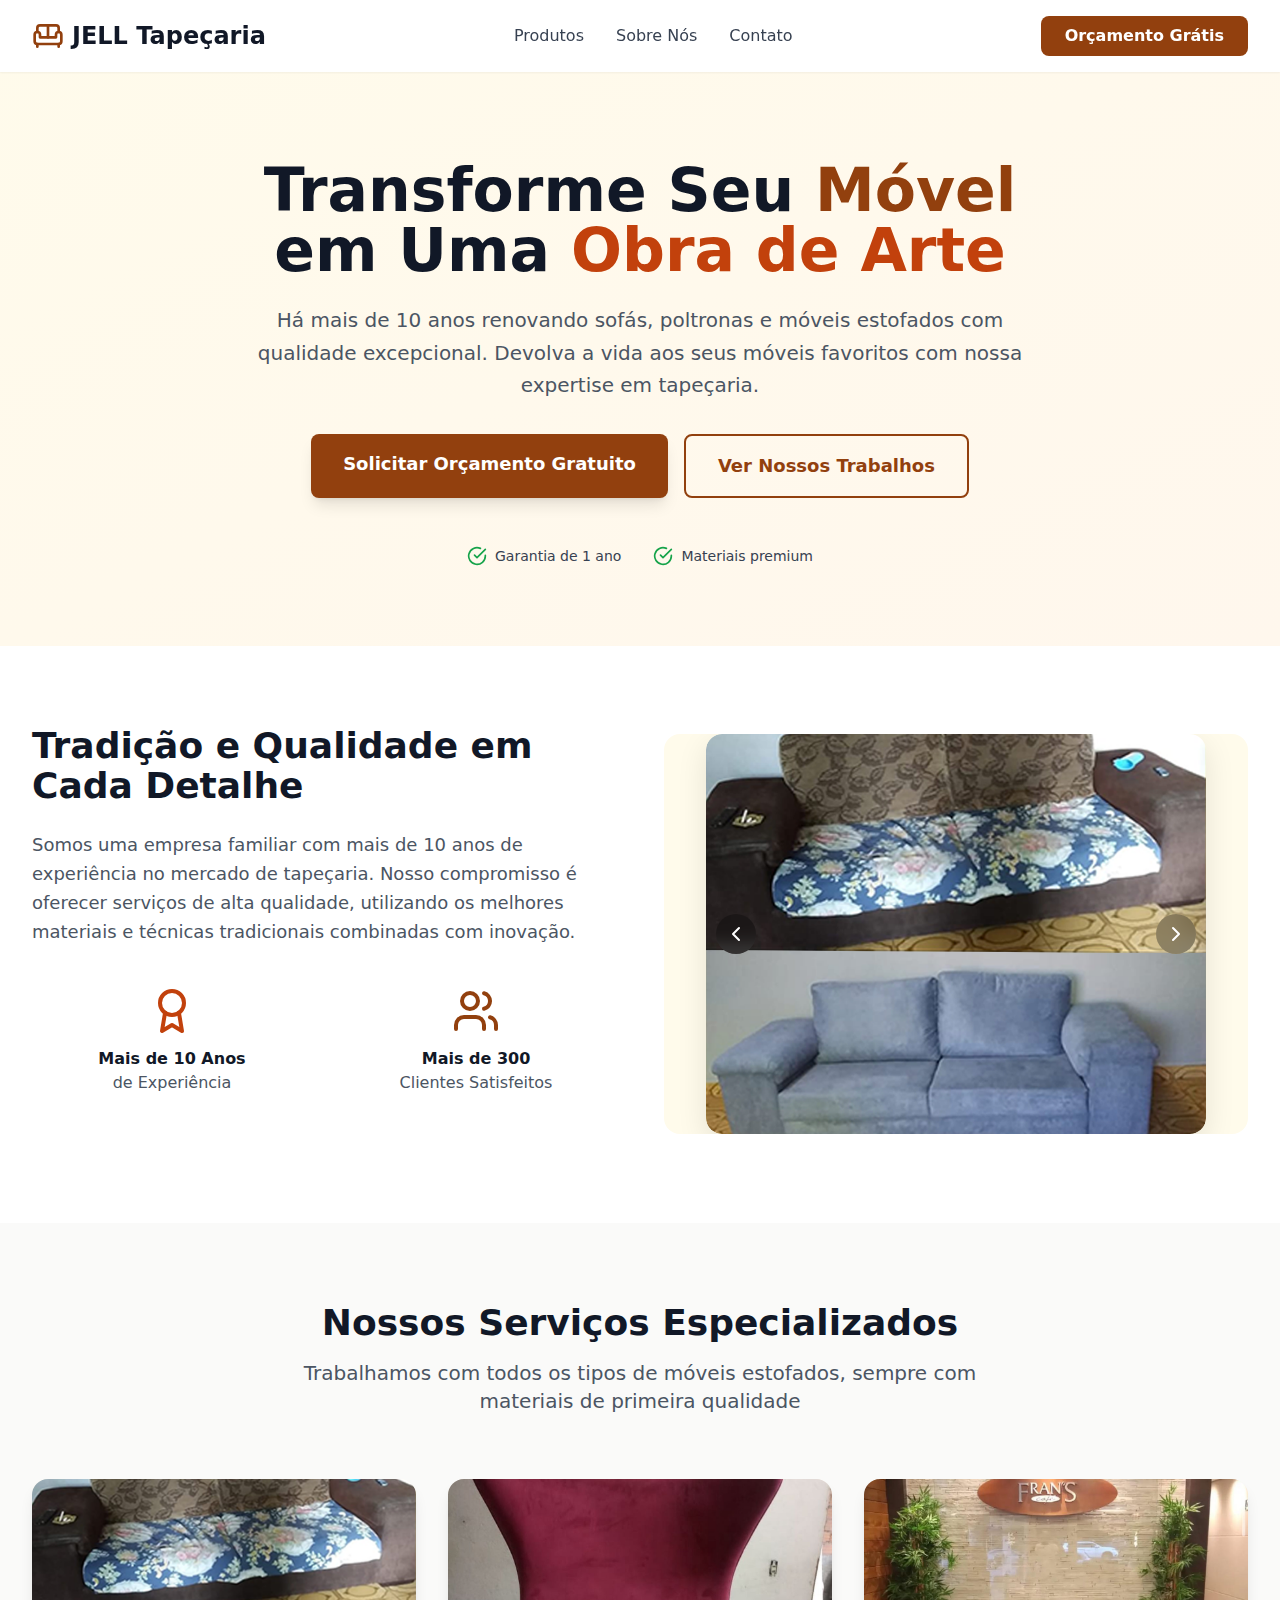
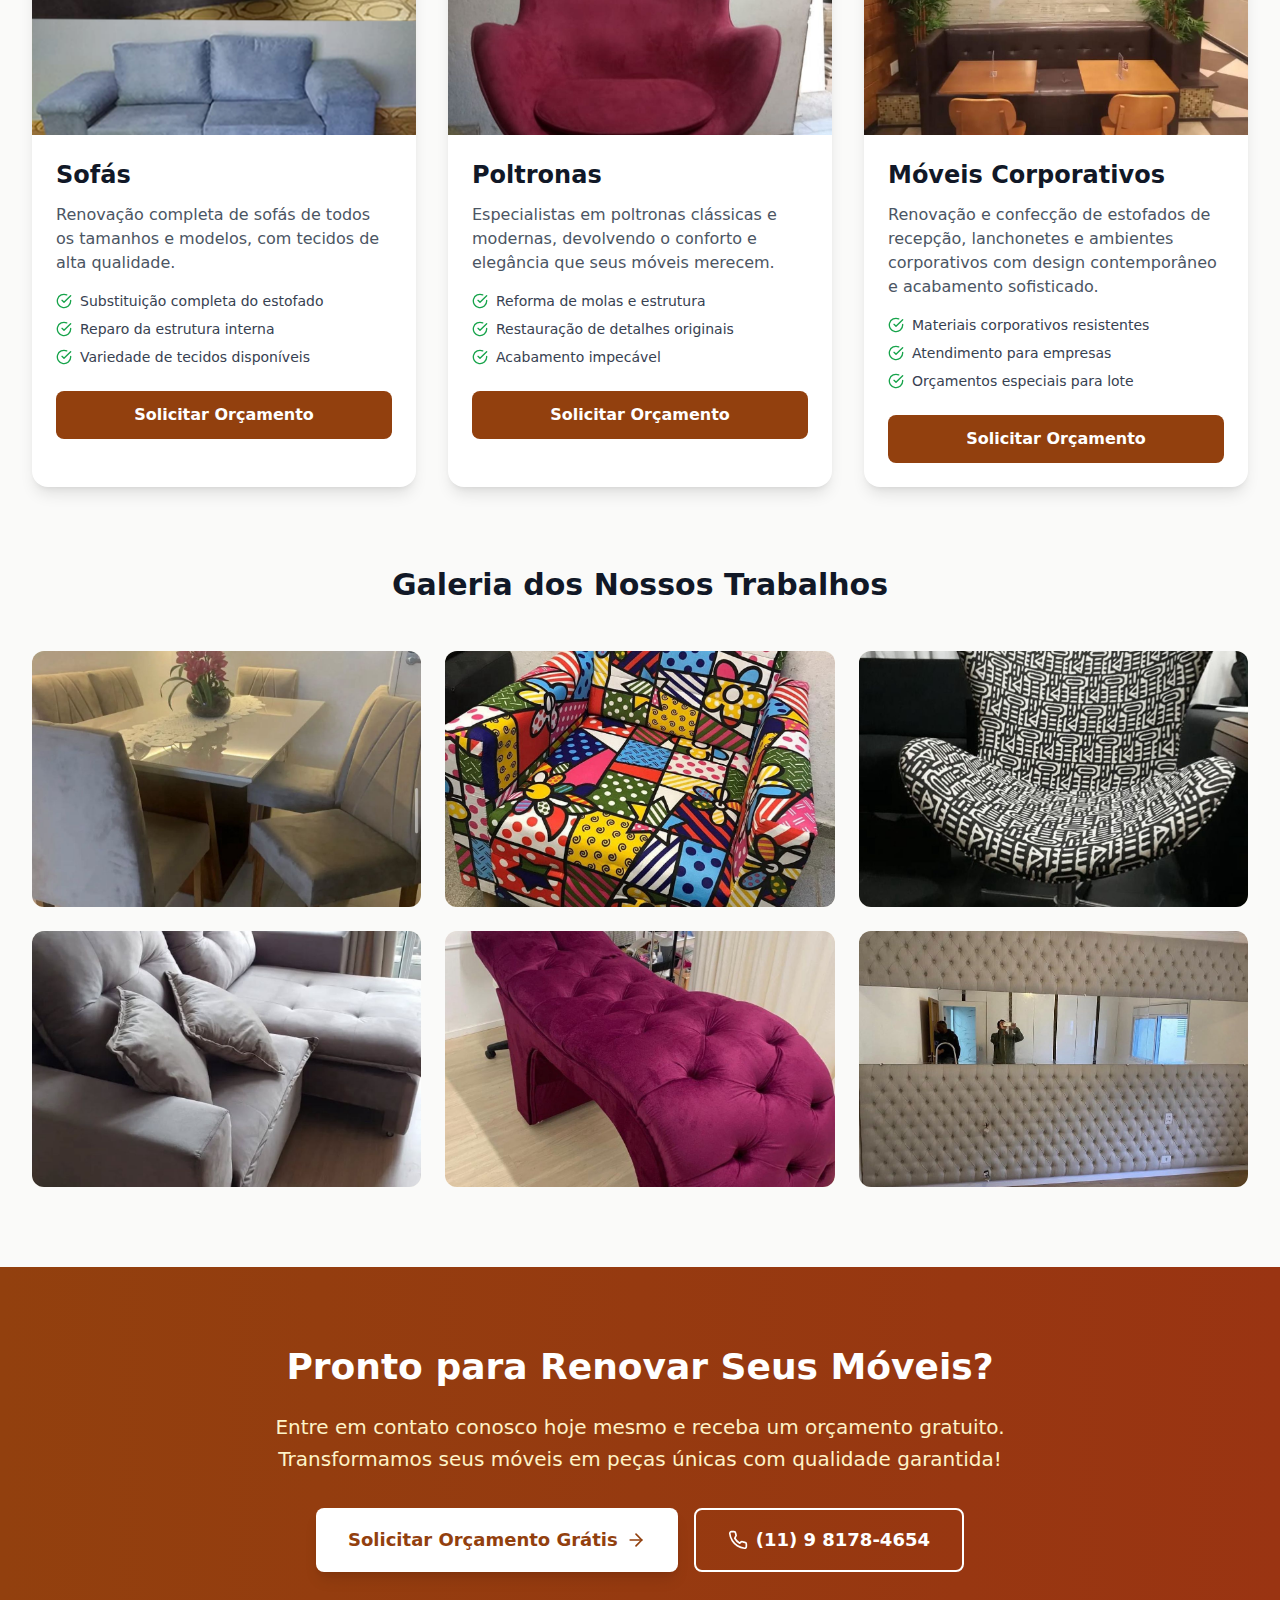
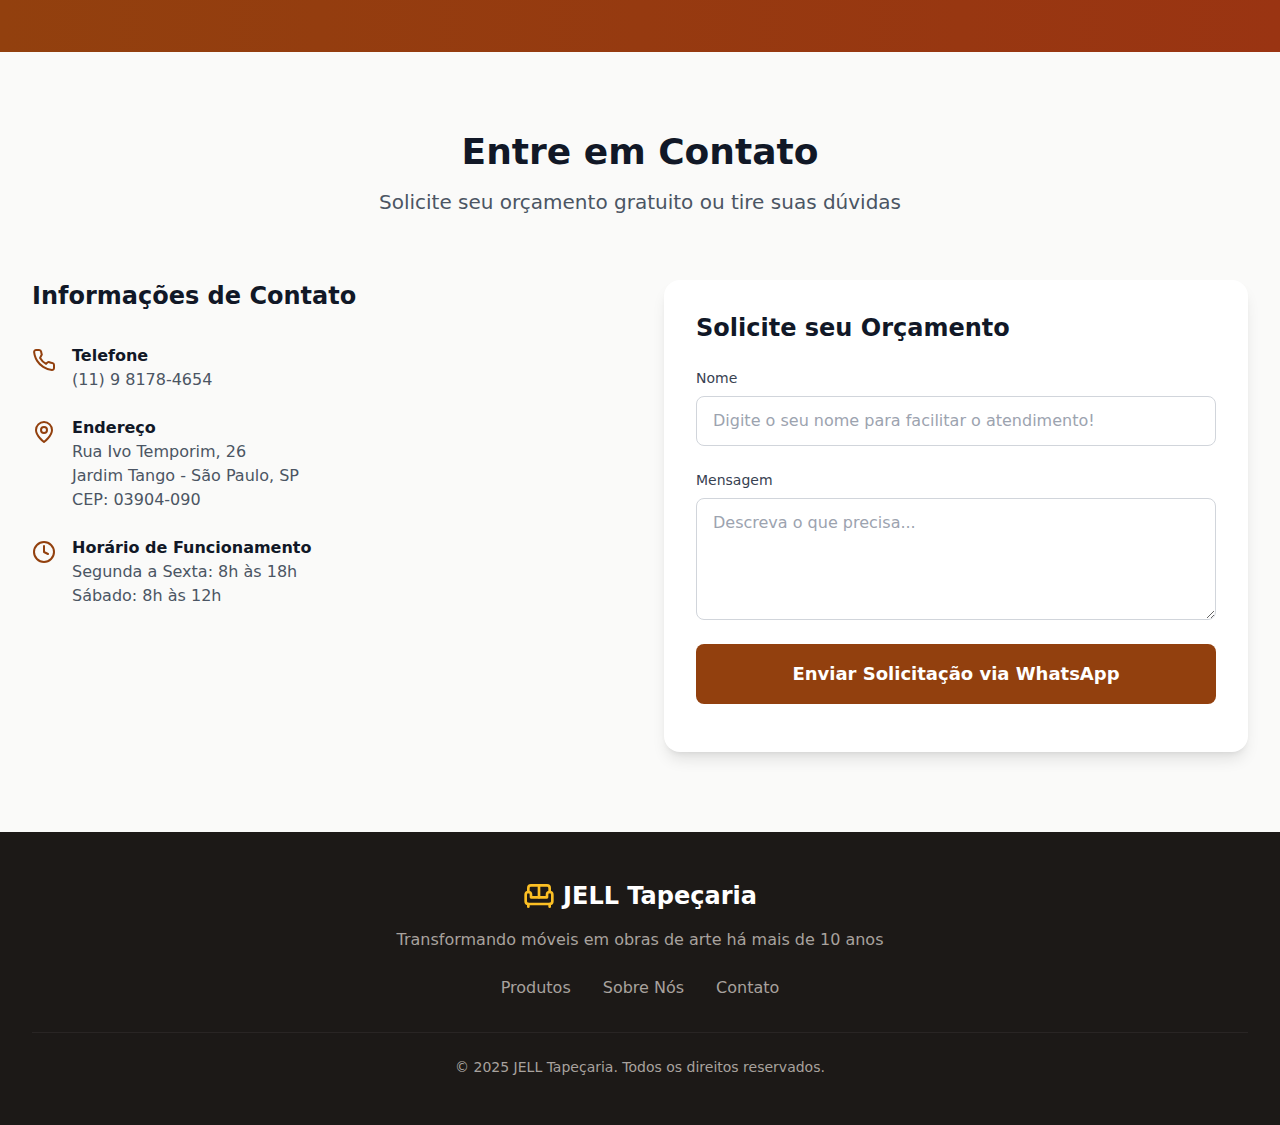
<file: Landing Page/index.html>
<html lang="en">
  <head>
    <meta charset="UTF-8" />
    <link
      rel="icon"
      type="image/svg+xml"
      href="data:image/svg+xml,<svg xmlns=%22http://www.w3.org/2000/svg%22 viewBox=%220 0 100 100%22><text y=%22.9em%22 font-size=%2290%22>🛋️</text></svg>"
    />
    <meta name="viewport" content="width=device-width, initial-scale=1.0" />
    <title>Landing Page para Tapeçaria</title>
    <link rel="stylesheet" href="styles.css" />
  </head>
  <body>
    <div id="root">
      <div class="min-h-screen bg-white">
        <header class="bg-white shadow-sm fixed w-full top-0 z-50">
          <div class="max-w-7xl mx-auto px-4 sm:px-6 lg:px-8">
            <div class="flex justify-between items-center py-4">
              <div class="flex items-center space-x-2">
                <svg
                  xmlns="http://www.w3.org/2000/svg"
                  width="24"
                  height="24"
                  viewBox="0 0 24 24"
                  fill="none"
                  stroke="currentColor"
                  stroke-width="2"
                  stroke-linecap="round"
                  stroke-linejoin="round"
                  class="lucide lucide-sofa h-8 w-8 text-amber-800"
                >
                  <path d="M20 9V6a2 2 0 0 0-2-2H6a2 2 0 0 0-2 2v3"></path>
                  <path
                    d="M2 11v5a2 2 0 0 0 2 2h16a2 2 0 0 0 2-2v-5a2 2 0 0 0-4 0v2H6v-2a2 2 0 0 0-4 0Z"
                  ></path>
                  <path d="M4 18v2"></path>
                  <path d="M20 18v2"></path>
                  <path d="M12 4v9"></path></svg
                ><span class="text-2xl font-bold text-gray-900"
                  >JELL Tapeçaria</span
                >
              </div>
              <nav class="hidden md:flex space-x-8">
                <a
                  href="#produtos"
                  class="text-gray-700 hover:text-amber-800 transition-colors font-medium"
                  >Produtos</a
                ><a
                  href="#sobre"
                  class="text-gray-700 hover:text-amber-800 transition-colors font-medium"
                  >Sobre Nós</a
                >
                <!-- <a
                  href="#depoimentos"
                  class="text-gray-700 hover:text-amber-800 transition-colors font-medium"
                  >Depoimentos</a
                > -->
                <a
                  href="#contato"
                  class="text-gray-700 hover:text-amber-800 transition-colors font-medium"
                  >Contato</a
                >
              </nav>
              <a
                href="#contato"
                class="bg-amber-800 text-white px-6 py-2 rounded-lg hover:bg-amber-900 transition-colors font-semibold"
                >Orçamento Grátis</a
              >
            </div>
          </div>
        </header>
        <section class="pt-20 bg-gradient-to-br from-amber-50 to-orange-50">
          <div class="max-w-7xl mx-auto px-4 sm:px-6 lg:px-8 py-20">
            <div class="text-center">
              <h1 class="text-5xl md:text-6xl font-bold text-gray-900 mb-6">
                Transforme Seu <span class="text-amber-800">Móvel</span><br />em
                Uma <span class="text-orange-700">Obra de Arte</span>
              </h1>
              <p
                class="text-xl text-gray-600 mb-8 max-w-3xl mx-auto leading-relaxed"
              >
                Há mais de 10 anos renovando sofás, poltronas e móveis estofados
                com qualidade excepcional. Devolva a vida aos seus móveis
                favoritos com nossa expertise em tapeçaria.
              </p>
              <div class="flex flex-col sm:flex-row gap-4 justify-center mb-12">
                <a
                  href="#contato"
                  class="bg-amber-800 text-white px-8 py-4 rounded-lg text-lg font-semibold hover:bg-amber-900 transition-all transform hover:scale-105 shadow-lg"
                  >Solicitar Orçamento Gratuito</a
                ><a
                  href="#produtos"
                  class="border-2 border-amber-800 text-amber-800 px-8 py-4 rounded-lg text-lg font-semibold hover:bg-amber-800 hover:text-white transition-all"
                  >Ver Nossos Trabalhos</a
                >
              </div>
              <div class="flex flex-wrap justify-center gap-8 text-sm">
                <div class="flex items-center space-x-2">
                  <svg
                    xmlns="http://www.w3.org/2000/svg"
                    width="24"
                    height="24"
                    viewBox="0 0 24 24"
                    fill="none"
                    stroke="currentColor"
                    stroke-width="2"
                    stroke-linecap="round"
                    stroke-linejoin="round"
                    class="lucide lucide-check-circle h-5 w-5 text-green-600"
                  >
                    <path d="M22 11.08V12a10 10 0 1 1-5.93-9.14"></path>
                    <path d="m9 11 3 3L22 4"></path></svg
                  ><span class="text-gray-700">Garantia de 1 ano</span>
                </div>
                <div class="flex items-center space-x-2">
                  <svg
                    xmlns="http://www.w3.org/2000/svg"
                    width="24"
                    height="24"
                    viewBox="0 0 24 24"
                    fill="none"
                    stroke="currentColor"
                    stroke-width="2"
                    stroke-linecap="round"
                    stroke-linejoin="round"
                    class="lucide lucide-check-circle h-5 w-5 text-green-600"
                  >
                    <path d="M22 11.08V12a10 10 0 1 1-5.93-9.14"></path>
                    <path d="m9 11 3 3L22 4"></path></svg
                  ><span class="text-gray-700">Materiais premium</span>
                </div>
              </div>
            </div>
          </div>
        </section>
        <section id="sobre" class="py-20 bg-white">
          <div class="max-w-7xl mx-auto px-4 sm:px-6 lg:px-8">
            <div class="grid md:grid-cols-2 gap-12 items-center">
              <div>
                <h2 class="text-4xl font-bold text-gray-900 mb-6">
                  Tradição e Qualidade em Cada Detalhe
                </h2>
                <p class="text-lg text-gray-600 mb-6 leading-relaxed">
                  Somos uma empresa familiar com mais de 10 anos de experiência
                  no mercado de tapeçaria. Nosso compromisso é oferecer serviços
                  de alta qualidade, utilizando os melhores materiais e técnicas
                  tradicionais combinadas com inovação.
                </p>
                <div class="grid grid-cols-2 gap-6 mb-8">
                  <div class="text-center p-4">
                    <svg
                      xmlns="http://www.w3.org/2000/svg"
                      width="24"
                      height="24"
                      viewBox="0 0 24 24"
                      fill="none"
                      stroke="currentColor"
                      stroke-width="2"
                      stroke-linecap="round"
                      stroke-linejoin="round"
                      class="lucide lucide-award h-12 w-12 text-orange-700 mx-auto mb-3"
                    >
                      <circle cx="12" cy="8" r="6"></circle>
                      <path d="M15.477 12.89 17 22l-5-3-5 3 1.523-9.11"></path>
                    </svg>
                    <h3 class="font-bold text-gray-900">Mais de 10 Anos</h3>
                    <p class="text-gray-600">de Experiência</p>
                  </div>
                  <div class="text-center p-4">
                    <svg
                      xmlns="http://www.w3.org/2000/svg"
                      width="24"
                      height="24"
                      viewBox="0 0 24 24"
                      fill="none"
                      stroke="currentColor"
                      stroke-width="2"
                      stroke-linecap="round"
                      stroke-linejoin="round"
                      class="lucide lucide-users h-12 w-12 text-amber-800 mx-auto mb-3"
                    >
                      <path
                        d="M16 21v-2a4 4 0 0 0-4-4H6a4 4 0 0 0-4 4v2"
                      ></path>
                      <circle cx="9" cy="7" r="4"></circle>
                      <path d="M22 21v-2a4 4 0 0 0-3-3.87"></path>
                      <path d="M16 3.13a4 4 0 0 1 0 7.75"></path>
                    </svg>
                    <h3 class="font-bold text-gray-900">Mais de 300</h3>
                    <p class="text-gray-600">Clientes Satisfeitos</p>
                  </div>
                </div>
              </div>
              <div
                class="bg-amber-50 rounded-2xl flex items-center justify-center relative overflow-hidden"
              >
                <!-- Carrossel de Imagens -->
                <div class="carousel-container w-full h-full">
                  <div class="carousel-slide active">
                    <img
                      src="../Imagens/Melhores/SofaAntesEDepois.png"
                      alt="Sofá reformado - antes e depois"
                      class="w-full h-full object-cover rounded-lg"
                      onerror="this.style.display='none'; this.nextElementSibling.classList.add('show');"
                    />
                    <div class="text-center text-amber-700 hidden-fallback absolute inset-0 flex items-center justify-center">
                      <div>
                        <svg
                          xmlns="http://www.w3.org/2000/svg"
                          width="24"
                          height="24"
                          viewBox="0 0 24 24"
                          fill="none"
                          stroke="currentColor"
                          stroke-width="2"
                          stroke-linecap="round"
                          stroke-linejoin="round"
                          class="lucide lucide-sofa h-16 w-16 mx-auto mb-3 opacity-60"
                        >
                          <path d="M20 9V6a2 2 0 0 0-2-2H6a2 2 0 0 0-2 2v3"></path>
                          <path
                            d="M2 11v5a2 2 0 0 0 2 2h16a2 2 0 0 0 2-2v-5a2 2 0 0 0-4 0v2H6v-2a2 2 0 0 0-4 0Z"
                          ></path>
                          <path d="M4 18v2"></path>
                          <path d="M20 18v2"></path>
                          <path d="M12 4v9"></path>
                        </svg>
                        <p class="font-medium">Sofá Reformado</p>
                      </div>
                    </div>
                  </div>
                  
                  <div class="carousel-slide">
                    <img
                      src="../Imagens/Melhores/poltrona3.jpg"
                      alt="Poltrona reformada"
                      class="w-full h-full object-cover rounded-lg"
                      onerror="this.style.display='none'; this.nextElementSibling.classList.add('show');"
                    />
                    <div class="text-center text-amber-700 hidden-fallback absolute inset-0 flex items-center justify-center">
                      <div>
                        <svg
                          xmlns="http://www.w3.org/2000/svg"
                          width="24"
                          height="24"
                          viewBox="0 0 24 24"
                          fill="none"
                          stroke="currentColor"
                          stroke-width="2"
                          stroke-linecap="round"
                          stroke-linejoin="round"
                          class="lucide lucide-heart h-16 w-16 mx-auto mb-3 opacity-60"
                        >
                          <path
                            d="M19 14c1.49-1.46 3-3.21 3-5.5A5.5 5.5 0 0 0 16.5 3c-1.76 0-3 .5-4.5 2-1.5-1.5-2.74-2-4.5-2A5.5 5.5 0 0 0 2 8.5c0 2.3 1.5 4.05 3 5.5l7 7Z"
                          ></path>
                        </svg>
                        <p class="font-medium">Poltrona Reformada</p>
                      </div>
                    </div>
                  </div>
                  
                  <div class="carousel-slide">
                    <img
                      src="../Imagens/Melhores/FransCafe.jpg"
                      alt="Móveis corporativos"
                      class="w-full h-full object-cover rounded-lg"
                      onerror="this.style.display='none'; this.nextElementSibling.classList.add('show');"
                    />
                    <div class="text-center text-amber-700 hidden-fallback absolute inset-0 flex items-center justify-center">
                      <div>
                        <svg
                          xmlns="http://www.w3.org/2000/svg"
                          width="24"
                          height="24"
                          viewBox="0 0 24 24"
                          fill="none"
                          stroke="currentColor"
                          stroke-width="2"
                          stroke-linecap="round"
                          stroke-linejoin="round"
                          class="lucide lucide-users h-16 w-16 mx-auto mb-3 opacity-60"
                        >
                          <path
                            d="M16 21v-2a4 4 0 0 0-4-4H6a4 4 0 0 0-4 4v2"
                          ></path>
                          <circle cx="9" cy="7" r="4"></circle>
                          <path d="M22 21v-2a4 4 0 0 0-3-3.87"></path>
                          <path d="M16 3.13a4 4 0 0 1 0 7.75"></path>
                        </svg>
                        <p class="font-medium">Móveis Corporativos</p>
                      </div>
                    </div>
                  </div>
                  
                  <div class="carousel-slide">
                    <img
                      src="../Imagens/Melhores/cadeira1.jpg"
                      alt="Cadeira reformada"
                      class="w-full h-full object-cover rounded-lg"
                      onerror="this.style.display='none'; this.nextElementSibling.classList.add('show');"
                    />
                    <div class="text-center text-amber-700 hidden-fallback absolute inset-0 flex items-center justify-center">
                      <div>
                        <svg
                          xmlns="http://www.w3.org/2000/svg"
                          width="24"
                          height="24"
                          viewBox="0 0 24 24"
                          fill="none"
                          stroke="currentColor"
                          stroke-width="2"
                          stroke-linecap="round"
                          stroke-linejoin="round"
                          class="lucide lucide-sofa h-16 w-16 mx-auto mb-3 opacity-60"
                        >
                          <path d="M20 9V6a2 2 0 0 0-2-2H6a2 2 0 0 0-2 2v3"></path>
                          <path
                            d="M2 11v5a2 2 0 0 0 2 2h16a2 2 0 0 0 2-2v-5a2 2 0 0 0-4 0v2H6v-2a2 2 0 0 0-4 0Z"
                          ></path>
                          <path d="M4 18v2"></path>
                          <path d="M20 18v2"></path>
                          <path d="M12 4v9"></path>
                        </svg>
                        <p class="font-medium">Cadeira Reformada</p>
                      </div>
                    </div>
                  </div>
                  
                  <div class="carousel-slide">
                    <img
                      src="../Imagens/Melhores/poltrona4.jpg"
                      alt="Poltrona reformada"
                      class="w-full h-full object-cover rounded-lg"
                      onerror="this.style.display='none'; this.nextElementSibling.classList.add('show');"
                    />
                    <div class="text-center text-amber-700 hidden-fallback absolute inset-0 flex items-center justify-center">
                      <div>
                        <svg
                          xmlns="http://www.w3.org/2000/svg"
                          width="24"
                          height="24"
                          viewBox="0 0 24 24"
                          fill="none"
                          stroke="currentColor"
                          stroke-width="2"
                          stroke-linecap="round"
                          stroke-linejoin="round"
                          class="lucide lucide-heart h-16 w-16 mx-auto mb-3 opacity-60"
                        >
                          <path
                            d="M19 14c1.49-1.46 3-3.21 3-5.5A5.5 5.5 0 0 0 16.5 3c-1.76 0-3 .5-4.5 2-1.5-1.5-2.74-2-4.5-2A5.5 5.5 0 0 0 2 8.5c0 2.3 1.5 4.05 3 5.5l7 7Z"
                          ></path>
                        </svg>
                        <p class="font-medium">Poltrona Reformada</p>
                      </div>
                    </div>
                  </div>
                  
                  <div class="carousel-slide">
                    <img
                      src="../Imagens/Melhores/poltrona6.jpg"
                      alt="Poltrona reformada"
                      class="w-full h-full object-cover rounded-lg"
                      onerror="this.style.display='none'; this.nextElementSibling.classList.add('show');"
                    />
                    <div class="text-center text-amber-700 hidden-fallback absolute inset-0 flex items-center justify-center">
                      <div>
                        <svg
                          xmlns="http://www.w3.org/2000/svg"
                          width="24"
                          height="24"
                          viewBox="0 0 24 24"
                          fill="none"
                          stroke="currentColor"
                          stroke-width="2"
                          stroke-linecap="round"
                          stroke-linejoin="round"
                          class="lucide lucide-heart h-16 w-16 mx-auto mb-3 opacity-60"
                        >
                          <path
                            d="M19 14c1.49-1.46 3-3.21 3-5.5A5.5 5.5 0 0 0 16.5 3c-1.76 0-3 .5-4.5 2-1.5-1.5-2.74-2-4.5-2A5.5 5.5 0 0 0 2 8.5c0 2.3 1.5 4.05 3 5.5l7 7Z"
                          ></path>
                        </svg>
                        <p class="font-medium">Poltrona Reformada</p>
                      </div>
                    </div>
                  </div>
                  
                  <div class="carousel-slide">
                    <img
                      src="../Imagens/Melhores/sofa1.jpg"
                      alt="Sofá reformado"
                      class="w-full h-full object-cover rounded-lg"
                      onerror="this.style.display='none'; this.nextElementSibling.classList.add('show');"
                    />
                    <div class="text-center text-amber-700 hidden-fallback absolute inset-0 flex items-center justify-center">
                      <div>
                        <svg
                          xmlns="http://www.w3.org/2000/svg"
                          width="24"
                          height="24"
                          viewBox="0 0 24 24"
                          fill="none"
                          stroke="currentColor"
                          stroke-width="2"
                          stroke-linecap="round"
                          stroke-linejoin="round"
                          class="lucide lucide-sofa h-16 w-16 mx-auto mb-3 opacity-60"
                        >
                          <path d="M20 9V6a2 2 0 0 0-2-2H6a2 2 0 0 0-2 2v3"></path>
                          <path
                            d="M2 11v5a2 2 0 0 0 2 2h16a2 2 0 0 0 2-2v-5a2 2 0 0 0-4 0v2H6v-2a2 2 0 0 0-4 0Z"
                          ></path>
                          <path d="M4 18v2"></path>
                          <path d="M20 18v2"></path>
                          <path d="M12 4v9"></path>
                        </svg>
                        <p class="font-medium">Sofá Reformado</p>
                      </div>
                    </div>
                  </div>
                  
                  <div class="carousel-slide">
                    <img
                      src="../Imagens/Melhores/maca1.jpg"
                      alt="Maca reformada"
                      class="w-full h-full object-cover rounded-lg"
                      onerror="this.style.display='none'; this.nextElementSibling.classList.add('show');"
                    />
                    <div class="text-center text-amber-700 hidden-fallback absolute inset-0 flex items-center justify-center">
                      <div>
                        <svg
                          xmlns="http://www.w3.org/2000/svg"
                          width="24"
                          height="24"
                          viewBox="0 0 24 24"
                          fill="none"
                          stroke="currentColor"
                          stroke-width="2"
                          stroke-linecap="round"
                          stroke-linejoin="round"
                          class="lucide lucide-sofa h-16 w-16 mx-auto mb-3 opacity-60"
                        >
                          <path d="M20 9V6a2 2 0 0 0-2-2H6a2 2 0 0 0-2 2v3"></path>
                          <path
                            d="M2 11v5a2 2 0 0 0 2 2h16a2 2 0 0 0 2-2v-5a2 2 0 0 0-4 0v2H6v-2a2 2 0 0 0-4 0Z"
                          ></path>
                          <path d="M4 18v2"></path>
                          <path d="M20 18v2"></path>
                          <path d="M12 4v9"></path>
                        </svg>
                        <p class="font-medium">Maca Reformada</p>
                      </div>
                    </div>
                  </div>
                  
                  <div class="carousel-slide">
                    <img
                      src="../Imagens/Melhores/parede1.jpg"
                      alt="Parede reformada"
                      class="w-full h-full object-cover rounded-lg"
                      onerror="this.style.display='none'; this.nextElementSibling.classList.add('show');"
                    />
                    <div class="text-center text-amber-700 hidden-fallback absolute inset-0 flex items-center justify-center">
                      <div>
                        <svg
                          xmlns="http://www.w3.org/2000/svg"
                          width="24"
                          height="24"
                          viewBox="0 0 24 24"
                          fill="none"
                          stroke="currentColor"
                          stroke-width="2"
                          stroke-linecap="round"
                          stroke-linejoin="round"
                          class="lucide lucide-sofa h-16 w-16 mx-auto mb-3 opacity-60"
                        >
                          <path d="M20 9V6a2 2 0 0 0-2-2H6a2 2 0 0 0-2 2v3"></path>
                          <path
                            d="M2 11v5a2 2 0 0 0 2 2h16a2 2 0 0 0 2-2v-5a2 2 0 0 0-4 0v2H6v-2a2 2 0 0 0-4 0Z"
                          ></path>
                          <path d="M4 18v2"></path>
                          <path d="M20 18v2"></path>
                          <path d="M12 4v9"></path>
                        </svg>
                        <p class="font-medium">Parede Reformada</p>
                      </div>
                    </div>
                  </div>
                  
                  <!-- Botões de navegação -->
                  <button class="carousel-btn prev">
                    <svg xmlns="http://www.w3.org/2000/svg" width="24" height="24" viewBox="0 0 24 24" fill="none" stroke="currentColor" stroke-width="2" stroke-linecap="round" stroke-linejoin="round">
                      <path d="m15 18-6-6 6-6"/>
                    </svg>
                  </button>
                  <button class="carousel-btn next">
                    <svg xmlns="http://www.w3.org/2000/svg" width="24" height="24" viewBox="0 0 24 24" fill="none" stroke="currentColor" stroke-width="2" stroke-linecap="round" stroke-linejoin="round">
                      <path d="m9 18 6-6-6-6"/>
                    </svg>
                  </button>
                </div>
                
                <!-- Indicadores do carrossel -->
                <!-- <div class="carousel-indicators absolute bottom-4 left-1/2 transform -translate-x-1/2 flex space-x-2">
                  <span class="indicator active w-3 h-3 bg-white bg-opacity-80 rounded-full cursor-pointer transition-all"></span>
                  <span class="indicator w-3 h-3 bg-white bg-opacity-50 rounded-full cursor-pointer transition-all"></span>
                  <span class="indicator w-3 h-3 bg-white bg-opacity-50 rounded-full cursor-pointer transition-all"></span>
                  <span class="indicator w-3 h-3 bg-white bg-opacity-50 rounded-full cursor-pointer transition-all"></span>
                  <span class="indicator w-3 h-3 bg-white bg-opacity-50 rounded-full cursor-pointer transition-all"></span>
                  <span class="indicator w-3 h-3 bg-white bg-opacity-50 rounded-full cursor-pointer transition-all"></span>
                  <span class="indicator w-3 h-3 bg-white bg-opacity-50 rounded-full cursor-pointer transition-all"></span>
                  <span class="indicator w-3 h-3 bg-white bg-opacity-50 rounded-full cursor-pointer transition-all"></span>
                  <span class="indicator w-3 h-3 bg-white bg-opacity-50 rounded-full cursor-pointer transition-all"></span>
                  <span class="indicator w-3 h-3 bg-white bg-opacity-50 rounded-full cursor-pointer transition-all"></span>
                </div> -->
              </div>
            </div>
          </div>
        </section>
        <section id="produtos" class="py-20 bg-stone-50">
          <div class="max-w-7xl mx-auto px-4 sm:px-6 lg:px-8">
            <div class="text-center mb-16">
              <h2 class="text-4xl font-bold text-gray-900 mb-4">
                Nossos Serviços Especializados
              </h2>
              <p class="text-xl text-gray-600 max-w-3xl mx-auto">
                Trabalhamos com todos os tipos de móveis estofados, sempre com
                materiais de primeira qualidade
              </p>
            </div>
            <div class="grid md:grid-cols-2 lg:grid-cols-3 gap-8">
              <div
                class="bg-white rounded-2xl shadow-lg overflow-hidden hover:shadow-xl transition-all transform hover:-translate-y-2"
              >
                <div
                  class="bg-amber-50 h-64 flex items-center justify-center overflow-hidden"
                >
                  <!-- Substitua o src pela URL da sua foto de sofá reformado -->
                  <img
                    src="../Imagens/Melhores/SofaAntesEDepois.png"
                    alt="Sofá reformado - antes e depois"
                    class="w-full h-full object-cover"
                    onerror="this.style.display='none'; this.nextElementSibling.classList.add('show');"
                  />
                  <!-- Fallback caso a imagem não carregue -->
                  <div class="text-center text-amber-700 hidden-fallback">
                    <svg
                      xmlns="http://www.w3.org/2000/svg"
                      width="24"
                      height="24"
                      viewBox="0 0 24 24"
                      fill="none"
                      stroke="currentColor"
                      stroke-width="2"
                      stroke-linecap="round"
                      stroke-linejoin="round"
                      class="lucide lucide-sofa h-16 w-16 mx-auto mb-3 opacity-60"
                    >
                      <path d="M20 9V6a2 2 0 0 0-2-2H6a2 2 0 0 0-2 2v3"></path>
                      <path
                        d="M2 11v5a2 2 0 0 0 2 2h16a2 2 0 0 0 2-2v-5a2 2 0 0 0-4 0v2H6v-2a2 2 0 0 0-4 0Z"
                      ></path>
                      <path d="M4 18v2"></path>
                      <path d="M20 18v2"></path>
                      <path d="M12 4v9"></path>
                    </svg>
                    <p class="font-medium">Foto de Sofá Reformado</p>
                    <p class="text-sm mt-1">Antes e depois dos trabalhos</p>
                  </div>
                </div>
                <div class="p-6">
                  <h3 class="text-2xl font-bold text-gray-900 mb-3">Sofás</h3>
                  <p class="text-gray-600 mb-4">
                    Renovação completa de sofás de todos os tamanhos e modelos,
                    com tecidos de alta qualidade.
                  </p>
                  <ul class="space-y-2 mb-6">
                    <li class="flex items-center text-sm text-gray-700">
                      <svg
                        xmlns="http://www.w3.org/2000/svg"
                        width="24"
                        height="24"
                        viewBox="0 0 24 24"
                        fill="none"
                        stroke="currentColor"
                        stroke-width="2"
                        stroke-linecap="round"
                        stroke-linejoin="round"
                        class="lucide lucide-check-circle h-4 w-4 text-green-600 mr-2"
                      >
                        <path d="M22 11.08V12a10 10 0 1 1-5.93-9.14"></path>
                        <path d="m9 11 3 3L22 4"></path></svg
                      >Substituição completa do estofado
                    </li>
                    <li class="flex items-center text-sm text-gray-700">
                      <svg
                        xmlns="http://www.w3.org/2000/svg"
                        width="24"
                        height="24"
                        viewBox="0 0 24 24"
                        fill="none"
                        stroke="currentColor"
                        stroke-width="2"
                        stroke-linecap="round"
                        stroke-linejoin="round"
                        class="lucide lucide-check-circle h-4 w-4 text-green-600 mr-2"
                      >
                        <path d="M22 11.08V12a10 10 0 1 1-5.93-9.14"></path>
                        <path d="m9 11 3 3L22 4"></path></svg
                      >Reparo da estrutura interna
                    </li>
                    <li class="flex items-center text-sm text-gray-700">
                      <svg
                        xmlns="http://www.w3.org/2000/svg"
                        width="24"
                        height="24"
                        viewBox="0 0 24 24"
                        fill="none"
                        stroke="currentColor"
                        stroke-width="2"
                        stroke-linecap="round"
                        stroke-linejoin="round"
                        class="lucide lucide-check-circle h-4 w-4 text-green-600 mr-2"
                      >
                        <path d="M22 11.08V12a10 10 0 1 1-5.93-9.14"></path>
                        <path d="m9 11 3 3L22 4"></path></svg
                      >Variedade de tecidos disponíveis
                    </li>
                  </ul>
                  <button
                    class="w-full bg-amber-800 text-white py-3 rounded-lg font-semibold hover:bg-amber-900 transition-colors"
                  >
                    Solicitar Orçamento
                  </button>
                </div>
              </div>
              <div
                class="bg-white rounded-2xl shadow-lg overflow-hidden hover:shadow-xl transition-all transform hover:-translate-y-2"
              >
                <div
                  class="bg-orange-50 h-64 flex items-center justify-center overflow-hidden"
                >
                  <!-- Substitua o src pela URL da sua foto de poltrona reformada -->
                  <img
                    src="../Imagens/Melhores/poltrona3.jpg"
                    alt="Poltrona reformada - antes e depois"
                    class="w-full h-full object-cover"
                    onerror="this.style.display='none'; this.nextElementSibling.classList.add('show');"
                  />
                  <!-- Fallback caso a imagem não carregue -->
                  <div class="text-center text-orange-700 hidden-fallback">
                    <svg
                      xmlns="http://www.w3.org/2000/svg"
                      width="24"
                      height="24"
                      viewBox="0 0 24 24"
                      fill="none"
                      stroke="currentColor"
                      stroke-width="2"
                      stroke-linecap="round"
                      stroke-linejoin="round"
                      class="lucide lucide-heart h-16 w-16 mx-auto mb-3 opacity-60"
                    >
                      <path
                        d="M19 14c1.49-1.46 3-3.21 3-5.5A5.5 5.5 0 0 0 16.5 3c-1.76 0-3 .5-4.5 2-1.5-1.5-2.74-2-4.5-2A5.5 5.5 0 0 0 2 8.5c0 2.3 1.5 4.05 3 5.5l7 7Z"
                      ></path>
                    </svg>
                    <p class="font-medium">Foto de Poltrona Reformada</p>
                    <p class="text-sm mt-1">Poltronas clássicas e modernas</p>
                  </div>
                </div>
                <div class="p-6">
                  <h3 class="text-2xl font-bold text-gray-900 mb-3">
                    Poltronas
                  </h3>
                  <p class="text-gray-600 mb-4">
                    Especialistas em poltronas clássicas e modernas, devolvendo
                    o conforto e elegância que seus móveis merecem.
                  </p>
                  <ul class="space-y-2 mb-6">
                    <li class="flex items-center text-sm text-gray-700">
                      <svg
                        xmlns="http://www.w3.org/2000/svg"
                        width="24"
                        height="24"
                        viewBox="0 0 24 24"
                        fill="none"
                        stroke="currentColor"
                        stroke-width="2"
                        stroke-linecap="round"
                        stroke-linejoin="round"
                        class="lucide lucide-check-circle h-4 w-4 text-green-600 mr-2"
                      >
                        <path d="M22 11.08V12a10 10 0 1 1-5.93-9.14"></path>
                        <path d="m9 11 3 3L22 4"></path></svg
                      >Reforma de molas e estrutura
                    </li>
                    <li class="flex items-center text-sm text-gray-700">
                      <svg
                        xmlns="http://www.w3.org/2000/svg"
                        width="24"
                        height="24"
                        viewBox="0 0 24 24"
                        fill="none"
                        stroke="currentColor"
                        stroke-width="2"
                        stroke-linecap="round"
                        stroke-linejoin="round"
                        class="lucide lucide-check-circle h-4 w-4 text-green-600 mr-2"
                      >
                        <path d="M22 11.08V12a10 10 0 1 1-5.93-9.14"></path>
                        <path d="m9 11 3 3L22 4"></path></svg
                      >Restauração de detalhes originais
                    </li>
                    <li class="flex items-center text-sm text-gray-700">
                      <svg
                        xmlns="http://www.w3.org/2000/svg"
                        width="24"
                        height="24"
                        viewBox="0 0 24 24"
                        fill="none"
                        stroke="currentColor"
                        stroke-width="2"
                        stroke-linecap="round"
                        stroke-linejoin="round"
                        class="lucide lucide-check-circle h-4 w-4 text-green-600 mr-2"
                      >
                        <path d="M22 11.08V12a10 10 0 1 1-5.93-9.14"></path>
                        <path d="m9 11 3 3L22 4"></path></svg
                      >Acabamento impecável
                    </li>
                  </ul>
                  <button
                    class="w-full bg-amber-800 text-white py-3 rounded-lg font-semibold hover:bg-amber-900 transition-colors"
                  >
                    Solicitar Orçamento
                  </button>
                </div>
              </div>
              <div
                class="bg-white rounded-2xl shadow-lg overflow-hidden hover:shadow-xl transition-all transform hover:-translate-y-2"
              >
                <div
                  class="bg-stone-100 h-64 flex items-center justify-center overflow-hidden"
                >
                  <!-- Substitua o src pela URL da sua foto de móveis corporativos -->
                  <img
                    src="../Imagens/Melhores/FransCafe.jpg"
                    alt="Móveis corporativos reformados"
                    class="w-full h-full object-cover"
                    onerror="this.style.display='none'; this.nextElementSibling.classList.add('show');"
                  />
                  <!-- Fallback caso a imagem não carregue -->
                  <div class="text-center text-stone-700 hidden-fallback">
                    <svg
                      xmlns="http://www.w3.org/2000/svg"
                      width="24"
                      height="24"
                      viewBox="0 0 24 24"
                      fill="none"
                      stroke="currentColor"
                      stroke-width="2"
                      stroke-linecap="round"
                      stroke-linejoin="round"
                      class="lucide lucide-users h-16 w-16 mx-auto mb-3 opacity-60"
                    >
                      <path
                        d="M16 21v-2a4 4 0 0 0-4-4H6a4 4 0 0 0-4 4v2"
                      ></path>
                      <circle cx="9" cy="7" r="4"></circle>
                      <path d="M22 21v-2a4 4 0 0 0-3-3.87"></path>
                      <path d="M16 3.13a4 4 0 0 1 0 7.75"></path>
                    </svg>
                    <p class="font-medium">Foto de Móveis Corporativos</p>
                    <p class="text-sm mt-1">Cadeiras e móveis de escritório</p>
                  </div>
                </div>
                <div class="p-6">
                  <h3 class="text-2xl font-bold text-gray-900 mb-3">
                    Móveis Corporativos
                  </h3>
                  <p class="text-gray-600 mb-4">
                    Renovação e confecção de estofados de recepção, lanchonetes e ambientes
                    corporativos com design contemporâneo e acabamento sofisticado.
                  </p>
                  <ul class="space-y-2 mb-6">
                    <li class="flex items-center text-sm text-gray-700">
                      <svg
                        xmlns="http://www.w3.org/2000/svg"
                        width="24"
                        height="24"
                        viewBox="0 0 24 24"
                        fill="none"
                        stroke="currentColor"
                        stroke-width="2"
                        stroke-linecap="round"
                        stroke-linejoin="round"
                        class="lucide lucide-check-circle h-4 w-4 text-green-600 mr-2"
                      >
                        <path d="M22 11.08V12a10 10 0 1 1-5.93-9.14"></path>
                        <path d="m9 11 3 3L22 4"></path></svg
                      >Materiais corporativos resistentes
                    </li>
                    <li class="flex items-center text-sm text-gray-700">
                      <svg
                        xmlns="http://www.w3.org/2000/svg"
                        width="24"
                        height="24"
                        viewBox="0 0 24 24"
                        fill="none"
                        stroke="currentColor"
                        stroke-width="2"
                        stroke-linecap="round"
                        stroke-linejoin="round"
                        class="lucide lucide-check-circle h-4 w-4 text-green-600 mr-2"
                      >
                        <path d="M22 11.08V12a10 10 0 1 1-5.93-9.14"></path>
                        <path d="m9 11 3 3L22 4"></path></svg
                      >Atendimento para empresas
                    </li>
                    <li class="flex items-center text-sm text-gray-700">
                      <svg
                        xmlns="http://www.w3.org/2000/svg"
                        width="24"
                        height="24"
                        viewBox="0 0 24 24"
                        fill="none"
                        stroke="currentColor"
                        stroke-width="2"
                        stroke-linecap="round"
                        stroke-linejoin="round"
                        class="lucide lucide-check-circle h-4 w-4 text-green-600 mr-2"
                      >
                        <path d="M22 11.08V12a10 10 0 1 1-5.93-9.14"></path>
                        <path d="m9 11 3 3L22 4"></path></svg
                      >Orçamentos especiais para lote
                    </li>
                  </ul>
                  <button
                    class="w-full bg-amber-800 text-white py-3 rounded-lg font-semibold hover:bg-amber-900 transition-colors"
                  >
                    Solicitar Orçamento
                  </button>
                </div>
              </div>
            </div>
            <div class="mt-20">
              <h3 class="text-3xl font-bold text-gray-900 text-center mb-12">
                Galeria dos Nossos Trabalhos
              </h3>
              <div class="grid md:grid-cols-3 gap-6">
                <div
                  class="bg-amber-50 rounded-xl h-64 flex items-center justify-center hover:shadow-lg transition-shadow overflow-hidden"
                >
                  <!-- Substitua o src pela URL da sua foto -->
                  <img
                    src="../Imagens/Melhores/cadeira1.jpg"
                    alt="Trabalho de tapeçaria - antes e depois"
                    class="w-full h-full object-cover"
                    onerror="this.style.display='none'; this.nextElementSibling.classList.add('show');"
                  />
                  <!-- Fallback caso a imagem não carregue -->
                  <div class="text-center text-amber-700 hidden-fallback">
                    <svg
                      xmlns="http://www.w3.org/2000/svg"
                      width="24"
                      height="24"
                      viewBox="0 0 24 24"
                      fill="none"
                      stroke="currentColor"
                      stroke-width="2"
                      stroke-linecap="round"
                      stroke-linejoin="round"
                      class="lucide lucide-sofa h-12 w-12 mx-auto mb-2 opacity-60"
                    >
                      <path d="M20 9V6a2 2 0 0 0-2-2H6a2 2 0 0 0-2 2v3"></path>
                      <path
                        d="M2 11v5a2 2 0 0 0 2 2h16a2 2 0 0 0 2-2v-5a2 2 0 0 0-4 0v2H6v-2a2 2 0 0 0-4 0Z"
                      ></path>
                      <path d="M4 18v2"></path>
                      <path d="M20 18v2"></path>
                      <path d="M12 4v9"></path>
                    </svg>
                    <p class="font-medium">Foto 1</p>
                    <p class="text-sm">Antes e depois</p>
                  </div>
                </div>
                <div
                  class="bg-amber-50 rounded-xl h-64 flex items-center justify-center hover:shadow-lg transition-shadow overflow-hidden"
                >
                  <!-- Substitua o src pela URL da sua foto -->
                  <img
                    src="../Imagens/Melhores/poltrona4.jpg"
                    alt="Trabalho de tapeçaria - antes e depois"
                    class="w-full h-full object-cover"
                    onerror="this.style.display='none'; this.nextElementSibling.classList.add('show');"
                  />
                  <!-- Fallback caso a imagem não carregue -->
                  <div class="text-center text-amber-700 hidden-fallback">
                    <svg
                      xmlns="http://www.w3.org/2000/svg"
                      width="24"
                      height="24"
                      viewBox="0 0 24 24"
                      fill="none"
                      stroke="currentColor"
                      stroke-width="2"
                      stroke-linecap="round"
                      stroke-linejoin="round"
                      class="lucide lucide-sofa h-12 w-12 mx-auto mb-2 opacity-60"
                    >
                      <path d="M20 9V6a2 2 0 0 0-2-2H6a2 2 0 0 0-2 2v3"></path>
                      <path
                        d="M2 11v5a2 2 0 0 0 2 2h16a2 2 0 0 0 2-2v-5a2 2 0 0 0-4 0v2H6v-2a2 2 0 0 0-4 0Z"
                      ></path>
                      <path d="M4 18v2"></path>
                      <path d="M20 18v2"></path>
                      <path d="M12 4v9"></path>
                    </svg>
                    <p class="font-medium">Foto 2</p>
                    <p class="text-sm">Antes e depois</p>
                  </div>
                </div>
                <div
                  class="bg-amber-50 rounded-xl h-64 flex items-center justify-center hover:shadow-lg transition-shadow overflow-hidden"
                >
                  <!-- Substitua o src pela URL da sua foto -->
                  <img
                    src="../Imagens/Melhores/poltrona6.jpg"
                    alt="Trabalho de tapeçaria - antes e depois"
                    class="w-full h-full object-cover"
                    onerror="this.style.display='none'; this.nextElementSibling.classList.add('show');"
                  />
                  <!-- Fallback caso a imagem não carregue -->
                  <div class="text-center text-amber-700 hidden-fallback">
                    <svg
                      xmlns="http://www.w3.org/2000/svg"
                      width="24"
                      height="24"
                      viewBox="0 0 24 24"
                      fill="none"
                      stroke="currentColor"
                      stroke-width="2"
                      stroke-linecap="round"
                      stroke-linejoin="round"
                      class="lucide lucide-sofa h-12 w-12 mx-auto mb-2 opacity-60"
                    >
                      <path d="M20 9V6a2 2 0 0 0-2-2H6a2 2 0 0 0-2 2v3"></path>
                      <path
                        d="M2 11v5a2 2 0 0 0 2 2h16a2 2 0 0 0 2-2v-5a2 2 0 0 0-4 0v2H6v-2a2 2 0 0 0-4 0Z"
                      ></path>
                      <path d="M4 18v2"></path>
                      <path d="M20 18v2"></path>
                      <path d="M12 4v9"></path>
                    </svg>
                    <p class="font-medium">Foto 3</p>
                    <p class="text-sm">Antes e depois</p>
                  </div>
                </div>
                <div
                  class="bg-amber-50 rounded-xl h-64 flex items-center justify-center hover:shadow-lg transition-shadow overflow-hidden"
                >
                  <!-- Substitua o src pela URL da sua foto -->
                  <img
                    src="../Imagens/Melhores/sofa1.jpg"
                    alt="Trabalho de tapeçaria - antes e depois"
                    class="w-full h-full object-cover"
                    onerror="this.style.display='none'; this.nextElementSibling.classList.add('show');"
                  />
                  <!-- Fallback caso a imagem não carregue -->
                  <div class="text-center text-amber-700 hidden-fallback">
                    <svg
                      xmlns="http://www.w3.org/2000/svg"
                      width="24"
                      height="24"
                      viewBox="0 0 24 24"
                      fill="none"
                      stroke="currentColor"
                      stroke-width="2"
                      stroke-linecap="round"
                      stroke-linejoin="round"
                      class="lucide lucide-sofa h-12 w-12 mx-auto mb-2 opacity-60"
                    >
                      <path d="M20 9V6a2 2 0 0 0-2-2H6a2 2 0 0 0-2 2v3"></path>
                      <path
                        d="M2 11v5a2 2 0 0 0 2 2h16a2 2 0 0 0 2-2v-5a2 2 0 0 0-4 0v2H6v-2a2 2 0 0 0-4 0Z"
                      ></path>
                      <path d="M4 18v2"></path>
                      <path d="M20 18v2"></path>
                      <path d="M12 4v9"></path>
                    </svg>
                    <p class="font-medium">Foto 4</p>
                    <p class="text-sm">Antes e depois</p>
                  </div>
                </div>
                <div
                  class="bg-amber-50 rounded-xl h-64 flex items-center justify-center hover:shadow-lg transition-shadow overflow-hidden"
                >
                  <!-- Substitua o src pela URL da sua foto -->
                  <img
                    src="../Imagens/Melhores/maca1.jpg"
                    alt="Trabalho de tapeçaria - antes e depois"
                    class="w-full h-full object-cover"
                    onerror="this.style.display='none'; this.nextElementSibling.classList.add('show');"
                  />
                  <!-- Fallback caso a imagem não carregue -->
                  <div class="text-center text-amber-700 hidden-fallback">
                    <svg
                      xmlns="http://www.w3.org/2000/svg"
                      width="24"
                      height="24"
                      viewBox="0 0 24 24"
                      fill="none"
                      stroke="currentColor"
                      stroke-width="2"
                      stroke-linecap="round"
                      stroke-linejoin="round"
                      class="lucide lucide-sofa h-12 w-12 mx-auto mb-2 opacity-60"
                    >
                      <path d="M20 9V6a2 2 0 0 0-2-2H6a2 2 0 0 0-2 2v3"></path>
                      <path
                        d="M2 11v5a2 2 0 0 0 2 2h16a2 2 0 0 0 2-2v-5a2 2 0 0 0-4 0v2H6v-2a2 2 0 0 0-4 0Z"
                      ></path>
                      <path d="M4 18v2"></path>
                      <path d="M20 18v2"></path>
                      <path d="M12 4v9"></path>
                    </svg>
                    <p class="font-medium">Foto 5</p>
                    <p class="text-sm">Antes e depois</p>
                  </div>
                </div>
                <div
                  class="bg-amber-50 rounded-xl h-64 flex items-center justify-center hover:shadow-lg transition-shadow overflow-hidden"
                >
                  <!-- Substitua o src pela URL da sua foto -->
                  <img
                    src="../Imagens/Melhores/parede1.jpg"
                    alt="Trabalho de tapeçaria - antes e depois"
                    class="w-full h-full object-cover"
                    onerror="this.style.display='none'; this.nextElementSibling.classList.add('show');"
                  />
                  <!-- Fallback caso a imagem não carregue -->
                  <div class="text-center text-amber-700 hidden-fallback">
                    <svg
                      xmlns="http://www.w3.org/2000/svg"
                      width="24"
                      height="24"
                      viewBox="0 0 24 24"
                      fill="none"
                      stroke="currentColor"
                      stroke-width="2"
                      stroke-linecap="round"
                      stroke-linejoin="round"
                      class="lucide lucide-sofa h-12 w-12 mx-auto mb-2 opacity-60"
                    >
                      <path d="M20 9V6a2 2 0 0 0-2-2H6a2 2 0 0 0-2 2v3"></path>
                      <path
                        d="M2 11v5a2 2 0 0 0 2 2h16a2 2 0 0 0 2-2v-5a2 2 0 0 0-4 0v2H6v-2a2 2 0 0 0-4 0Z"
                      ></path>
                      <path d="M4 18v2"></path>
                      <path d="M20 18v2"></path>
                      <path d="M12 4v9"></path>
                    </svg>
                    <p class="font-medium">Foto 6</p>
                    <p class="text-sm">Antes e depois</p>
                  </div>
                </div>
              </div>
            </div>
          </div>
        </section>
        <section class="py-20 bg-gradient-to-r from-amber-800 to-orange-800">
          <div class="max-w-4xl mx-auto text-center px-4 sm:px-6 lg:px-8">
            <h2 class="text-4xl font-bold text-white mb-6">
              Pronto para Renovar Seus Móveis?
            </h2>
            <p class="text-xl text-amber-100 mb-8 leading-relaxed">
              Entre em contato conosco hoje mesmo e receba um orçamento
              gratuito. Transformamos seus móveis em peças únicas com qualidade
              garantida!
            </p>
            <div class="flex flex-col sm:flex-row gap-4 justify-center">
              <a
                href="#contato"
                class="bg-white text-amber-800 px-8 py-4 rounded-lg text-lg font-semibold hover:bg-gray-100 transition-all transform hover:scale-105 shadow-lg inline-flex items-center"
                >Solicitar Orçamento Grátis<svg
                  xmlns="http://www.w3.org/2000/svg"
                  width="24"
                  height="24"
                  viewBox="0 0 24 24"
                  fill="none"
                  stroke="currentColor"
                  stroke-width="2"
                  stroke-linecap="round"
                  stroke-linejoin="round"
                  class="lucide lucide-arrow-right ml-2 h-5 w-5"
                >
                  <path d="M5 12h14"></path>
                  <path d="m12 5 7 7-7 7"></path></svg></a
              ><a
                href="tel:+5511981784654"
                class="border-2 border-white text-white px-8 py-4 rounded-lg text-lg font-semibold hover:bg-white hover:text-amber-800 transition-all inline-flex items-center"
                ><svg
                  xmlns="http://www.w3.org/2000/svg"
                  width="24"
                  height="24"
                  viewBox="0 0 24 24"
                  fill="none"
                  stroke="currentColor"
                  stroke-width="2"
                  stroke-linecap="round"
                  stroke-linejoin="round"
                  class="lucide lucide-phone mr-2 h-5 w-5"
                >
                  <path
                    d="M22 16.92v3a2 2 0 0 1-2.18 2 19.79 19.79 0 0 1-8.63-3.07 19.5 19.5 0 0 1-6-6 19.79 19.79 0 0 1-3.07-8.67A2 2 0 0 1 4.11 2h3a2 2 0 0 1 2 1.72 12.84 12.84 0 0 0 .7 2.81L8.09 9.91a16 16 0 0 0 6 6l1.27-1.27a2 2 0 0 1 2.11-.45 12.84 12.84 0 0 0 2.81.7A2 2 0 0 1 22 16.92z"
                  ></path></svg
                >(11) 9 8178-4654</a
              >
            </div>
          </div>
        </section>
        <section id="contato" class="py-20 bg-stone-50">
          <div class="max-w-7xl mx-auto px-4 sm:px-6 lg:px-8">
            <div class="text-center mb-16">
              <h2 class="text-4xl font-bold text-gray-900 mb-4">
                Entre em Contato
              </h2>
              <p class="text-xl text-gray-600">
                Solicite seu orçamento gratuito ou tire suas dúvidas
              </p>
            </div>
            <div class="grid lg:grid-cols-2 gap-12">
              <div>
                <h3 class="text-2xl font-bold text-gray-900 mb-8">
                  Informações de Contato
                </h3>
                <div class="space-y-6">
                  <div class="flex items-start space-x-4">
                    <svg
                      xmlns="http://www.w3.org/2000/svg"
                      width="24"
                      height="24"
                      viewBox="0 0 24 24"
                      fill="none"
                      stroke="currentColor"
                      stroke-width="2"
                      stroke-linecap="round"
                      stroke-linejoin="round"
                      class="lucide lucide-phone h-6 w-6 text-amber-800 mt-1"
                    >
                      <path
                        d="M22 16.92v3a2 2 0 0 1-2.18 2 19.79 19.79 0 0 1-8.63-3.07 19.5 19.5 0 0 1-6-6 19.79 19.79 0 0 1-3.07-8.67A2 2 0 0 1 4.11 2h3a2 2 0 0 1 2 1.72 12.84 12.84 0 0 0 .7 2.81L8.09 9.91a16 16 0 0 0 6 6l1.27-1.27a2 2 0 0 1 2.11-.45 12.84 12.84 0 0 0 2.81.7A2 2 0 0 1 22 16.92z"
                      ></path>
                    </svg>
                    <div>
                      <h4 class="font-semibold text-gray-900">Telefone</h4>
                      <p class="text-gray-600">(11) 9 8178-4654</p>
                    </div>
                  </div>
                  <div class="flex items-start space-x-4">
                    <svg
                      xmlns="http://www.w3.org/2000/svg"
                      width="24"
                      height="24"
                      viewBox="0 0 24 24"
                      fill="none"
                      stroke="currentColor"
                      stroke-width="2"
                      stroke-linecap="round"
                      stroke-linejoin="round"
                      class="lucide lucide-map-pin h-6 w-6 text-amber-800 mt-1"
                    >
                      <path
                        d="M20 10c0 6-8 12-8 12s-8-6-8-12a8 8 0 0 1 16 0Z"
                      ></path>
                      <circle cx="12" cy="10" r="3"></circle>
                    </svg>
                    <div>
                      <h4 class="font-semibold text-gray-900">Endereço</h4>
                      <p class="text-gray-600">
                        Rua Ivo Temporim, 26<br />Jardim Tango - São Paulo,
                        SP<br />CEP: 03904-090
                      </p>
                    </div>
                  </div>
                  <div class="flex items-start space-x-4">
                    <svg
                      xmlns="http://www.w3.org/2000/svg"
                      width="24"
                      height="24"
                      viewBox="0 0 24 24"
                      fill="none"
                      stroke="currentColor"
                      stroke-width="2"
                      stroke-linecap="round"
                      stroke-linejoin="round"
                      class="lucide lucide-clock h-6 w-6 text-amber-800 mt-1"
                    >
                      <circle cx="12" cy="12" r="10"></circle>
                      <polyline points="12 6 12 12 16 14"></polyline>
                    </svg>
                    <div>
                      <h4 class="font-semibold text-gray-900">
                        Horário de Funcionamento
                      </h4>
                      <p class="text-gray-600">
                        Segunda a Sexta: 8h às 18h<br />Sábado: 8h às 12h
                      </p>
                    </div>
                  </div>
                </div>
              </div>
              <div class="bg-white rounded-2xl shadow-lg p-8">
                <h3 class="text-2xl font-bold text-gray-900 mb-6">
                  Solicite seu Orçamento
                </h3>
                <form class="space-y-6" id="contactForm">
                  <div>
                    <label class="block text-sm font-medium text-gray-700 mb-2"
                      >Nome</label
                    ><input
                      type="text"
                      id="userName"
                      class="w-full px-4 py-3 border border-gray-300 rounded-lg focus:ring-2 focus:ring-amber-500 focus:border-transparent"
                      placeholder="Digite o seu nome para facilitar o atendimento!"
                    />
                  </div>
                  <div>
                    <label class="block text-sm font-medium text-gray-700 mb-2"
                      >Mensagem</label
                    ><textarea
                      id="userMessage"
                      rows="4"
                      class="w-full px-4 py-3 border border-gray-300 rounded-lg focus:ring-2 focus:ring-amber-500 focus:border-transparent"
                      placeholder="Descreva o que precisa..."
                    ></textarea>
                  </div>
                  <button
                    type="button"
                    id="whatsappButton"
                    class="w-full bg-amber-800 text-white py-4 rounded-lg text-lg font-semibold hover:bg-amber-900 transition-colors block text-center no-underline"
                  >
                    Enviar Solicitação via WhatsApp
                  </button>
                </form>
              </div>
            </div>
          </div>
        </section>
        <footer class="bg-stone-900 text-white py-12">
          <div class="max-w-7xl mx-auto px-4 sm:px-6 lg:px-8">
            <div class="text-center">
              <div class="flex items-center justify-center space-x-2 mb-4">
                <svg
                  xmlns="http://www.w3.org/2000/svg"
                  width="24"
                  height="24"
                  viewBox="0 0 24 24"
                  fill="none"
                  stroke="currentColor"
                  stroke-width="2"
                  stroke-linecap="round"
                  stroke-linejoin="round"
                  class="lucide lucide-sofa h-8 w-8 text-amber-400"
                >
                  <path d="M20 9V6a2 2 0 0 0-2-2H6a2 2 0 0 0-2 2v3"></path>
                  <path
                    d="M2 11v5a2 2 0 0 0 2 2h16a2 2 0 0 0 2-2v-5a2 2 0 0 0-4 0v2H6v-2a2 2 0 0 0-4 0Z"
                  ></path>
                  <path d="M4 18v2"></path>
                  <path d="M20 18v2"></path>
                  <path d="M12 4v9"></path></svg
                ><span class="text-2xl font-bold">JELL Tapeçaria</span>
              </div>
              <p class="text-stone-400 mb-6">
                Transformando móveis em obras de arte há mais de 10 anos
              </p>
              <div class="flex justify-center space-x-8 mb-8">
                <a
                  href="#produtos"
                  class="text-stone-400 hover:text-white transition-colors"
                  >Produtos</a
                ><a
                  href="#sobre"
                  class="text-stone-400 hover:text-white transition-colors"
                  >Sobre Nós</a
                ><a
                  href="#contato"
                  class="text-stone-400 hover:text-white transition-colors"
                  >Contato</a
                >
              </div>
              <div class="border-t border-stone-800 pt-6">
                <p class="text-stone-400 text-sm">
                  © 2025 JELL Tapeçaria. Todos os direitos reservados.
                </p>
              </div>
            </div>
          </div>
        </footer>
      </div>
    </div>
    <script>
      document
        .getElementById("whatsappButton")
        .addEventListener("click", function () {
          const name = document.getElementById("userName").value.trim();
          const message = document.getElementById("userMessage").value.trim();

          if (!name) {
            alert("Por favor, digite o seu nome!");
            document.getElementById("userName").focus();
            return;
          }

          if (!message) {
            alert("Por favor, descreva o que você precisa!");
            document.getElementById("userMessage").focus();
            return;
          }

          // Número do WhatsApp da tapeçaria
          const phoneNumber = "5511981784654";

          // Mensagem pré-formatada
          const whatsappMessage = `Olá! Gostaria de solicitar um orçamento para tapeçaria.

*Nome:* ${name}
*Mensagem:* ${message}

Aguardo o retorno!`;

          // Codificar a mensagem para URL
          const encodedMessage = encodeURIComponent(whatsappMessage);

          // Criar link do WhatsApp
          const whatsappURL = `https://wa.me/${phoneNumber}?text=${encodedMessage}`;

          // Abrir WhatsApp
          window.open(whatsappURL, "_blank");
        });

      // Carrossel de Imagens
      document.addEventListener('DOMContentLoaded', function() {
        const slides = document.querySelectorAll('.carousel-slide');
        const indicators = document.querySelectorAll('.indicator');
        const prevBtn = document.querySelector('.carousel-btn.prev');
        const nextBtn = document.querySelector('.carousel-btn.next');
        
        let currentSlide = 0;
        const totalSlides = slides.length;
        let autoPlayInterval;
        
        // Função para mostrar slide específico
        function showSlide(index) {
          // Remover classe active de todos os slides e indicadores
          slides.forEach(slide => slide.classList.remove('active'));
          indicators.forEach(indicator => indicator.classList.remove('active'));
          
          // Adicionar classe active ao slide e indicador atual
          slides[index].classList.add('active');
          if (indicators[index]) {
            indicators[index].classList.add('active');
          }
          
          currentSlide = index;
        }
        
        // Função para próximo slide
        function nextSlide() {
          const next = (currentSlide + 1) % totalSlides;
          showSlide(next);
        }
        
        // Função para slide anterior
        function prevSlide() {
          const prev = (currentSlide - 1 + totalSlides) % totalSlides;
          showSlide(prev);
        }
        
        // Função para iniciar autoplay
        function startAutoPlay() {
          autoPlayInterval = setInterval(nextSlide, 3000); // Muda a cada 3 segundos
        }
        
        // Função para parar autoplay
        function stopAutoPlay() {
          if (autoPlayInterval) {
            clearInterval(autoPlayInterval);
          }
        }
        
        // Event listeners para botões
        if (nextBtn) {
          nextBtn.addEventListener('click', () => {
            stopAutoPlay();
            nextSlide();
            startAutoPlay();
          });
        }
        
        if (prevBtn) {
          prevBtn.addEventListener('click', () => {
            stopAutoPlay();
            prevSlide();
            startAutoPlay();
          });
        }
        
        // Event listeners para indicadores
        indicators.forEach((indicator, index) => {
          indicator.addEventListener('click', () => {
            stopAutoPlay();
            showSlide(index);
            startAutoPlay();
          });
        });
        
        // Pausar autoplay quando o mouse está sobre o carrossel
        const carouselContainer = document.querySelector('.carousel-container');
        if (carouselContainer) {
          carouselContainer.addEventListener('mouseenter', stopAutoPlay);
          carouselContainer.addEventListener('mouseleave', startAutoPlay);
        }
        
        // Navegação por teclado
        document.addEventListener('keydown', (e) => {
          if (e.key === 'ArrowLeft') {
            stopAutoPlay();
            prevSlide();
            startAutoPlay();
          } else if (e.key === 'ArrowRight') {
            stopAutoPlay();
            nextSlide();
            startAutoPlay();
          }
        });
        
        // Inicializar com o primeiro slide e iniciar autoplay
        showSlide(0);
        startAutoPlay();
      });
    </script>
  </body>
</html>
</file>
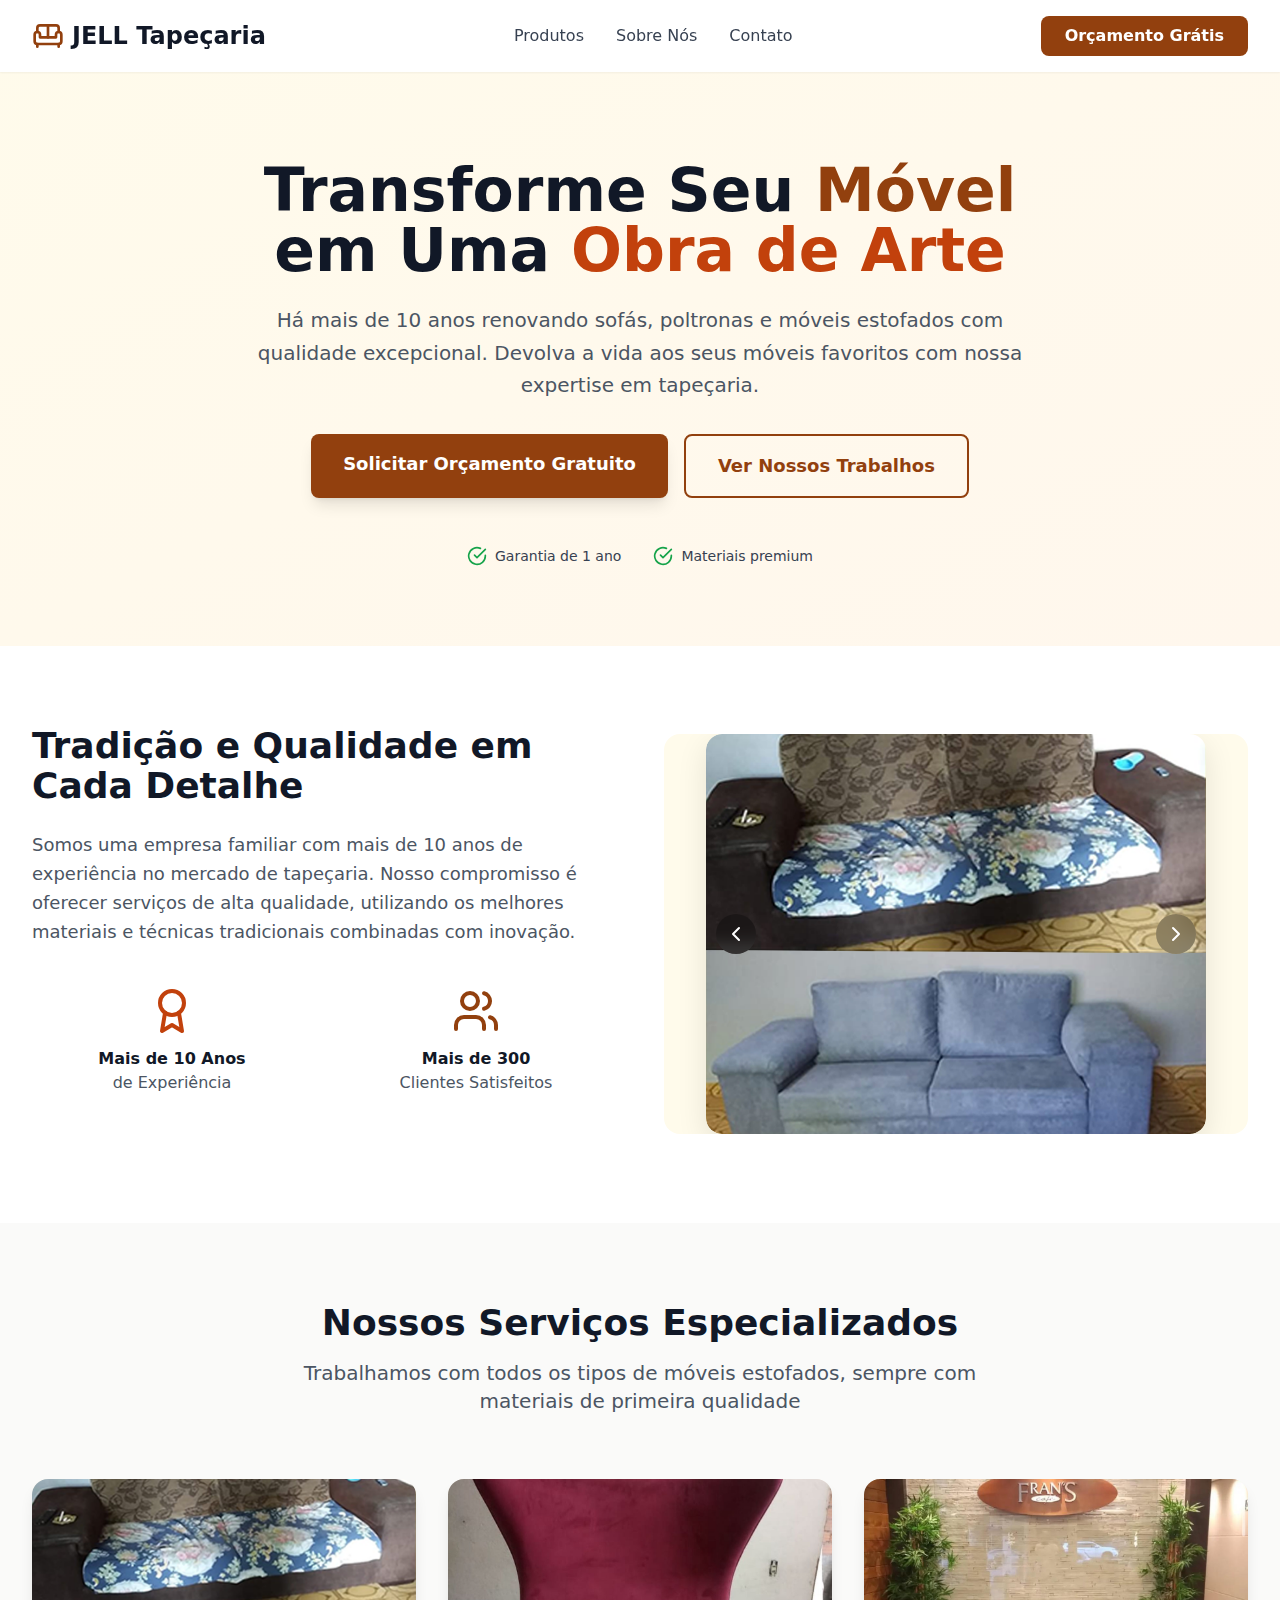
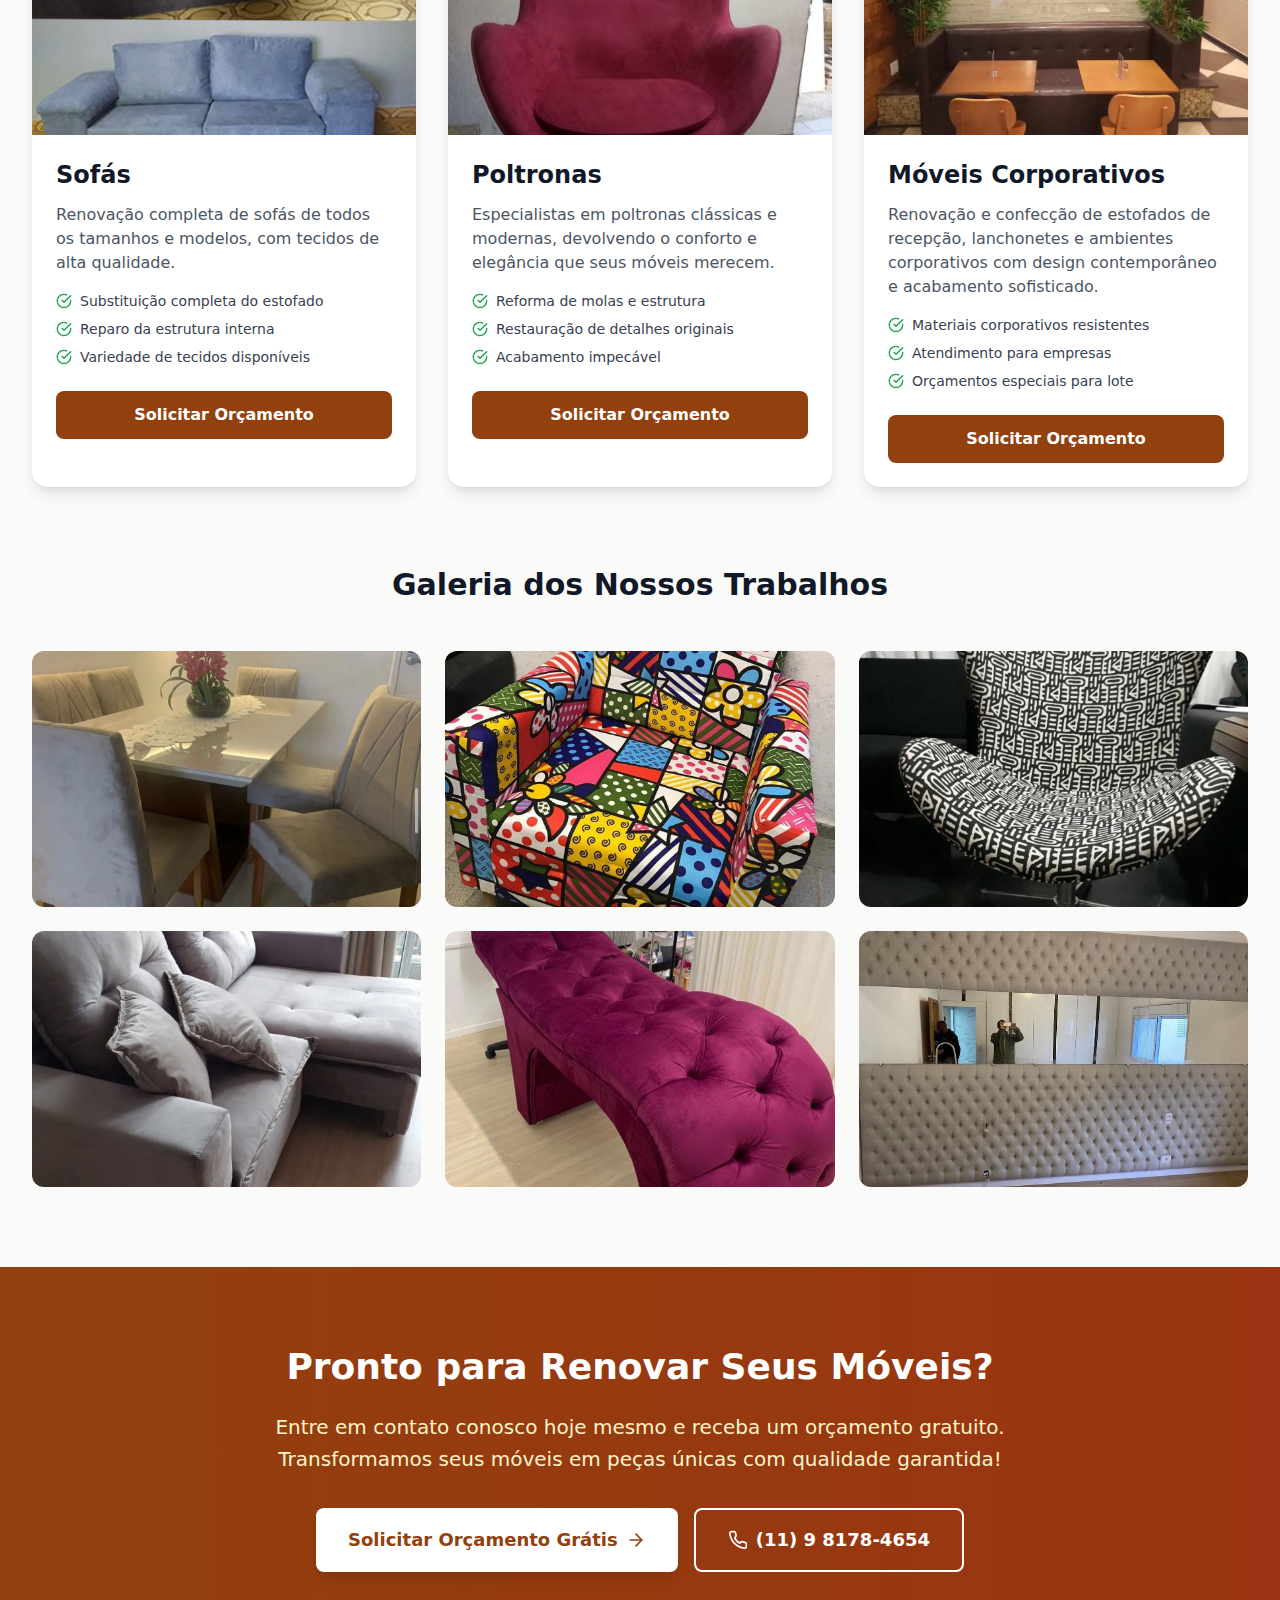
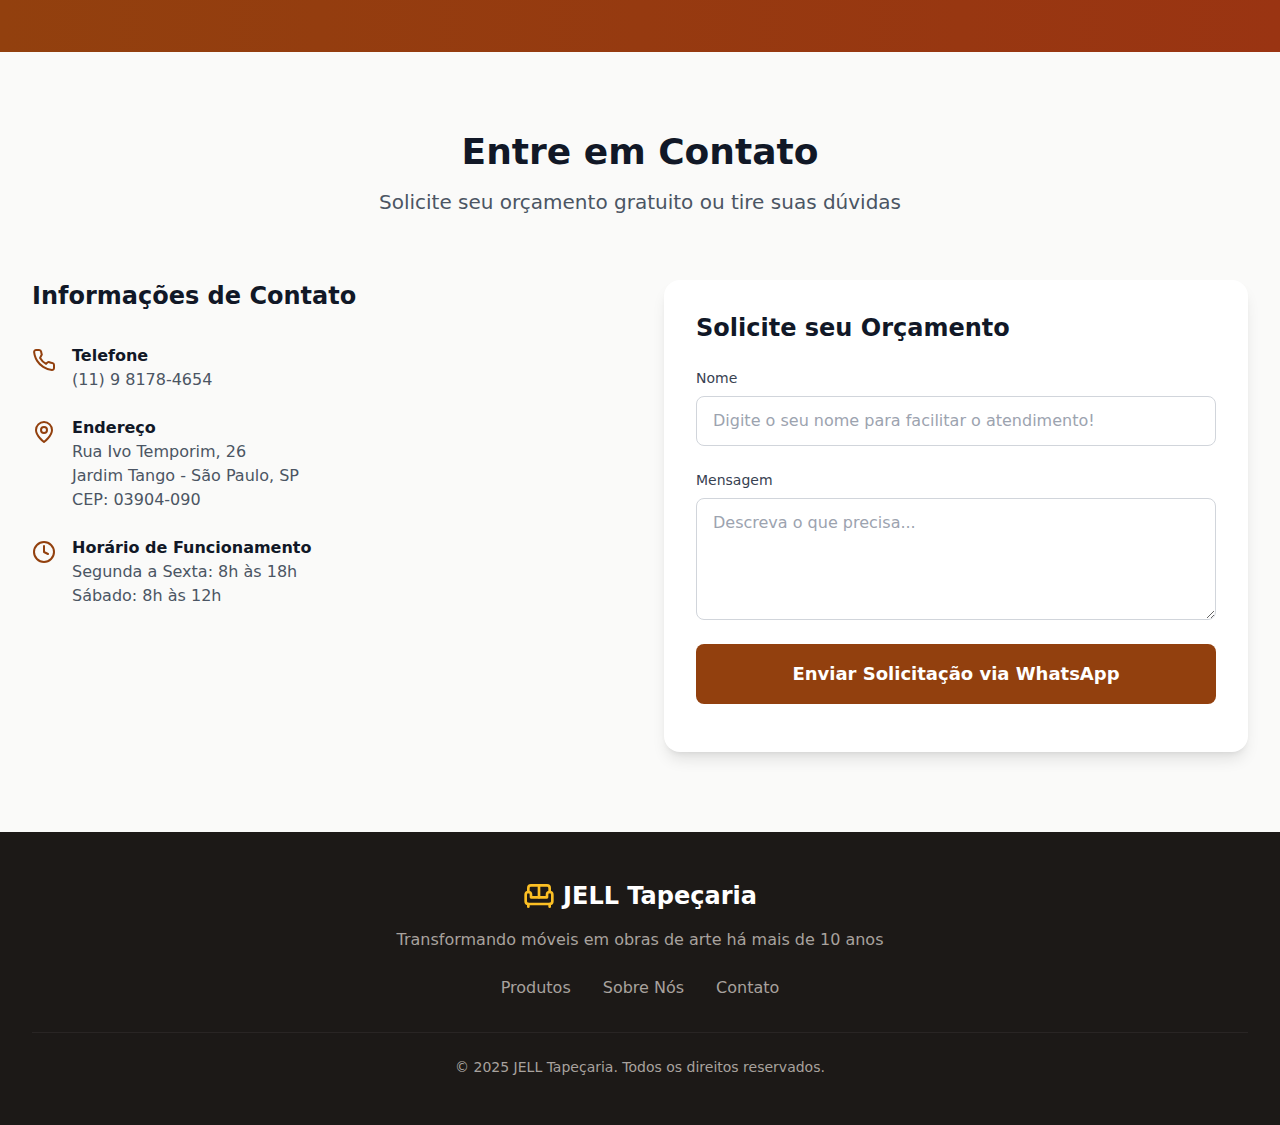
<file: landing-page/index.html>
<html lang="en">
  <head>
    <meta charset="UTF-8" />
    <link
      rel="icon"
      type="image/svg+xml"
      href="data:image/svg+xml,<svg xmlns=%22http://www.w3.org/2000/svg%22 viewBox=%220 0 100 100%22><text y=%22.9em%22 font-size=%2290%22>🛋️</text></svg>"
    />
    <meta name="viewport" content="width=device-width, initial-scale=1.0" />
    <title>Landing Page para Tapeçaria</title>
    <link rel="stylesheet" href="styles.css" />
  </head>
  <body>
    <div id="root">
      <div class="min-h-screen bg-white">
        <header class="bg-white shadow-sm fixed w-full top-0 z-50">
          <div class="max-w-7xl mx-auto px-4 sm:px-6 lg:px-8">
            <div class="flex justify-between items-center py-4">
              <div class="flex items-center space-x-2">
                <svg
                  xmlns="http://www.w3.org/2000/svg"
                  width="24"
                  height="24"
                  viewBox="0 0 24 24"
                  fill="none"
                  stroke="currentColor"
                  stroke-width="2"
                  stroke-linecap="round"
                  stroke-linejoin="round"
                  class="lucide lucide-sofa h-8 w-8 text-amber-800"
                >
                  <path d="M20 9V6a2 2 0 0 0-2-2H6a2 2 0 0 0-2 2v3"></path>
                  <path
                    d="M2 11v5a2 2 0 0 0 2 2h16a2 2 0 0 0 2-2v-5a2 2 0 0 0-4 0v2H6v-2a2 2 0 0 0-4 0Z"
                  ></path>
                  <path d="M4 18v2"></path>
                  <path d="M20 18v2"></path>
                  <path d="M12 4v9"></path></svg
                ><span class="text-2xl font-bold text-gray-900"
                  >JELL Tapeçaria</span
                >
              </div>
              <nav class="hidden md:flex space-x-8">
                <a
                  href="#produtos"
                  class="text-gray-700 hover:text-amber-800 transition-colors font-medium"
                  >Produtos</a
                ><a
                  href="#sobre"
                  class="text-gray-700 hover:text-amber-800 transition-colors font-medium"
                  >Sobre Nós</a
                >
                <!-- <a
                  href="#depoimentos"
                  class="text-gray-700 hover:text-amber-800 transition-colors font-medium"
                  >Depoimentos</a
                > -->
                <a
                  href="#contato"
                  class="text-gray-700 hover:text-amber-800 transition-colors font-medium"
                  >Contato</a
                >
              </nav>
              <a
                href="#contato"
                class="bg-amber-800 text-white px-6 py-2 rounded-lg hover:bg-amber-900 transition-colors font-semibold"
                >Orçamento Grátis</a
              >
            </div>
          </div>
        </header>
        <section class="pt-20 bg-gradient-to-br from-amber-50 to-orange-50">
          <div class="max-w-7xl mx-auto px-4 sm:px-6 lg:px-8 py-20">
            <div class="text-center">
              <h1 class="text-5xl md:text-6xl font-bold text-gray-900 mb-6">
                Transforme Seu <span class="text-amber-800">Móvel</span><br />em
                Uma <span class="text-orange-700">Obra de Arte</span>
              </h1>
              <p
                class="text-xl text-gray-600 mb-8 max-w-3xl mx-auto leading-relaxed"
              >
                Há mais de 10 anos renovando sofás, poltronas e móveis estofados
                com qualidade excepcional. Devolva a vida aos seus móveis
                favoritos com nossa expertise em tapeçaria.
              </p>
              <div class="flex flex-col sm:flex-row gap-4 justify-center mb-12">
                <a
                  href="#contato"
                  class="bg-amber-800 text-white px-8 py-4 rounded-lg text-lg font-semibold hover:bg-amber-900 transition-all transform hover:scale-105 shadow-lg"
                  >Solicitar Orçamento Gratuito</a
                ><a
                  href="#produtos"
                  class="border-2 border-amber-800 text-amber-800 px-8 py-4 rounded-lg text-lg font-semibold hover:bg-amber-800 hover:text-white transition-all"
                  >Ver Nossos Trabalhos</a
                >
              </div>
              <div class="flex flex-wrap justify-center gap-8 text-sm">
                <div class="flex items-center space-x-2">
                  <svg
                    xmlns="http://www.w3.org/2000/svg"
                    width="24"
                    height="24"
                    viewBox="0 0 24 24"
                    fill="none"
                    stroke="currentColor"
                    stroke-width="2"
                    stroke-linecap="round"
                    stroke-linejoin="round"
                    class="lucide lucide-check-circle h-5 w-5 text-green-600"
                  >
                    <path d="M22 11.08V12a10 10 0 1 1-5.93-9.14"></path>
                    <path d="m9 11 3 3L22 4"></path></svg
                  ><span class="text-gray-700">Garantia de 1 ano</span>
                </div>
                <div class="flex items-center space-x-2">
                  <svg
                    xmlns="http://www.w3.org/2000/svg"
                    width="24"
                    height="24"
                    viewBox="0 0 24 24"
                    fill="none"
                    stroke="currentColor"
                    stroke-width="2"
                    stroke-linecap="round"
                    stroke-linejoin="round"
                    class="lucide lucide-check-circle h-5 w-5 text-green-600"
                  >
                    <path d="M22 11.08V12a10 10 0 1 1-5.93-9.14"></path>
                    <path d="m9 11 3 3L22 4"></path></svg
                  ><span class="text-gray-700">Materiais premium</span>
                </div>
              </div>
            </div>
          </div>
        </section>
        <section id="sobre" class="py-20 bg-white">
          <div class="max-w-7xl mx-auto px-4 sm:px-6 lg:px-8">
            <div class="grid md:grid-cols-2 gap-12 items-center">
              <div>
                <h2 class="text-4xl font-bold text-gray-900 mb-6">
                  Tradição e Qualidade em Cada Detalhe
                </h2>
                <p class="text-lg text-gray-600 mb-6 leading-relaxed">
                  Somos uma empresa familiar com mais de 10 anos de experiência
                  no mercado de tapeçaria. Nosso compromisso é oferecer serviços
                  de alta qualidade, utilizando os melhores materiais e técnicas
                  tradicionais combinadas com inovação.
                </p>
                <div class="grid grid-cols-2 gap-6 mb-8">
                  <div class="text-center p-4">
                    <svg
                      xmlns="http://www.w3.org/2000/svg"
                      width="24"
                      height="24"
                      viewBox="0 0 24 24"
                      fill="none"
                      stroke="currentColor"
                      stroke-width="2"
                      stroke-linecap="round"
                      stroke-linejoin="round"
                      class="lucide lucide-award h-12 w-12 text-orange-700 mx-auto mb-3"
                    >
                      <circle cx="12" cy="8" r="6"></circle>
                      <path d="M15.477 12.89 17 22l-5-3-5 3 1.523-9.11"></path>
                    </svg>
                    <h3 class="font-bold text-gray-900">Mais de 10 Anos</h3>
                    <p class="text-gray-600">de Experiência</p>
                  </div>
                  <div class="text-center p-4">
                    <svg
                      xmlns="http://www.w3.org/2000/svg"
                      width="24"
                      height="24"
                      viewBox="0 0 24 24"
                      fill="none"
                      stroke="currentColor"
                      stroke-width="2"
                      stroke-linecap="round"
                      stroke-linejoin="round"
                      class="lucide lucide-users h-12 w-12 text-amber-800 mx-auto mb-3"
                    >
                      <path
                        d="M16 21v-2a4 4 0 0 0-4-4H6a4 4 0 0 0-4 4v2"
                      ></path>
                      <circle cx="9" cy="7" r="4"></circle>
                      <path d="M22 21v-2a4 4 0 0 0-3-3.87"></path>
                      <path d="M16 3.13a4 4 0 0 1 0 7.75"></path>
                    </svg>
                    <h3 class="font-bold text-gray-900">Mais de 300</h3>
                    <p class="text-gray-600">Clientes Satisfeitos</p>
                  </div>
                </div>
              </div>
              <div
                class="bg-amber-50 rounded-2xl flex items-center justify-center relative overflow-hidden"
              >
                <!-- Carrossel de Imagens -->
                <div class="carousel-container w-full h-full">
                  <div class="carousel-slide active">
                    <img
                      src="./Imagens/Melhores/SofaAntesEDepois.png"
                      alt="Sofá reformado - antes e depois"
                      class="w-full h-full object-cover rounded-lg"
                      onerror="this.style.display='none'; this.nextElementSibling.classList.add('show');"
                    />
                    <div class="text-center text-amber-700 hidden-fallback absolute inset-0 flex items-center justify-center">
                      <div>
                        <svg
                          xmlns="http://www.w3.org/2000/svg"
                          width="24"
                          height="24"
                          viewBox="0 0 24 24"
                          fill="none"
                          stroke="currentColor"
                          stroke-width="2"
                          stroke-linecap="round"
                          stroke-linejoin="round"
                          class="lucide lucide-sofa h-16 w-16 mx-auto mb-3 opacity-60"
                        >
                          <path d="M20 9V6a2 2 0 0 0-2-2H6a2 2 0 0 0-2 2v3"></path>
                          <path
                            d="M2 11v5a2 2 0 0 0 2 2h16a2 2 0 0 0 2-2v-5a2 2 0 0 0-4 0v2H6v-2a2 2 0 0 0-4 0Z"
                          ></path>
                          <path d="M4 18v2"></path>
                          <path d="M20 18v2"></path>
                          <path d="M12 4v9"></path>
                        </svg>
                        <p class="font-medium">Sofá Reformado</p>
                      </div>
                    </div>
                  </div>
                  
                  <div class="carousel-slide">
                    <img
                      src="./Imagens/Melhores/poltrona3.jpg"
                      alt="Poltrona reformada"
                      class="w-full h-full object-cover rounded-lg"
                      onerror="this.style.display='none'; this.nextElementSibling.classList.add('show');"
                    />
                    <div class="text-center text-amber-700 hidden-fallback absolute inset-0 flex items-center justify-center">
                      <div>
                        <svg
                          xmlns="http://www.w3.org/2000/svg"
                          width="24"
                          height="24"
                          viewBox="0 0 24 24"
                          fill="none"
                          stroke="currentColor"
                          stroke-width="2"
                          stroke-linecap="round"
                          stroke-linejoin="round"
                          class="lucide lucide-heart h-16 w-16 mx-auto mb-3 opacity-60"
                        >
                          <path
                            d="M19 14c1.49-1.46 3-3.21 3-5.5A5.5 5.5 0 0 0 16.5 3c-1.76 0-3 .5-4.5 2-1.5-1.5-2.74-2-4.5-2A5.5 5.5 0 0 0 2 8.5c0 2.3 1.5 4.05 3 5.5l7 7Z"
                          ></path>
                        </svg>
                        <p class="font-medium">Poltrona Reformada</p>
                      </div>
                    </div>
                  </div>
                  
                  <div class="carousel-slide">
                    <img
                      src="./Imagens/Melhores/FransCafe.jpg"
                      alt="Móveis corporativos"
                      class="w-full h-full object-cover rounded-lg"
                      onerror="this.style.display='none'; this.nextElementSibling.classList.add('show');"
                    />
                    <div class="text-center text-amber-700 hidden-fallback absolute inset-0 flex items-center justify-center">
                      <div>
                        <svg
                          xmlns="http://www.w3.org/2000/svg"
                          width="24"
                          height="24"
                          viewBox="0 0 24 24"
                          fill="none"
                          stroke="currentColor"
                          stroke-width="2"
                          stroke-linecap="round"
                          stroke-linejoin="round"
                          class="lucide lucide-users h-16 w-16 mx-auto mb-3 opacity-60"
                        >
                          <path
                            d="M16 21v-2a4 4 0 0 0-4-4H6a4 4 0 0 0-4 4v2"
                          ></path>
                          <circle cx="9" cy="7" r="4"></circle>
                          <path d="M22 21v-2a4 4 0 0 0-3-3.87"></path>
                          <path d="M16 3.13a4 4 0 0 1 0 7.75"></path>
                        </svg>
                        <p class="font-medium">Móveis Corporativos</p>
                      </div>
                    </div>
                  </div>
                  
                  <div class="carousel-slide">
                    <img
                      src="./Imagens/Melhores/cadeira1.jpg"
                      alt="Cadeira reformada"
                      class="w-full h-full object-cover rounded-lg"
                      onerror="this.style.display='none'; this.nextElementSibling.classList.add('show');"
                    />
                    <div class="text-center text-amber-700 hidden-fallback absolute inset-0 flex items-center justify-center">
                      <div>
                        <svg
                          xmlns="http://www.w3.org/2000/svg"
                          width="24"
                          height="24"
                          viewBox="0 0 24 24"
                          fill="none"
                          stroke="currentColor"
                          stroke-width="2"
                          stroke-linecap="round"
                          stroke-linejoin="round"
                          class="lucide lucide-sofa h-16 w-16 mx-auto mb-3 opacity-60"
                        >
                          <path d="M20 9V6a2 2 0 0 0-2-2H6a2 2 0 0 0-2 2v3"></path>
                          <path
                            d="M2 11v5a2 2 0 0 0 2 2h16a2 2 0 0 0 2-2v-5a2 2 0 0 0-4 0v2H6v-2a2 2 0 0 0-4 0Z"
                          ></path>
                          <path d="M4 18v2"></path>
                          <path d="M20 18v2"></path>
                          <path d="M12 4v9"></path>
                        </svg>
                        <p class="font-medium">Cadeira Reformada</p>
                      </div>
                    </div>
                  </div>
                  
                  <div class="carousel-slide">
                    <img
                      src="./Imagens/Melhores/poltrona4.jpg"
                      alt="Poltrona reformada"
                      class="w-full h-full object-cover rounded-lg"
                      onerror="this.style.display='none'; this.nextElementSibling.classList.add('show');"
                    />
                    <div class="text-center text-amber-700 hidden-fallback absolute inset-0 flex items-center justify-center">
                      <div>
                        <svg
                          xmlns="http://www.w3.org/2000/svg"
                          width="24"
                          height="24"
                          viewBox="0 0 24 24"
                          fill="none"
                          stroke="currentColor"
                          stroke-width="2"
                          stroke-linecap="round"
                          stroke-linejoin="round"
                          class="lucide lucide-heart h-16 w-16 mx-auto mb-3 opacity-60"
                        >
                          <path
                            d="M19 14c1.49-1.46 3-3.21 3-5.5A5.5 5.5 0 0 0 16.5 3c-1.76 0-3 .5-4.5 2-1.5-1.5-2.74-2-4.5-2A5.5 5.5 0 0 0 2 8.5c0 2.3 1.5 4.05 3 5.5l7 7Z"
                          ></path>
                        </svg>
                        <p class="font-medium">Poltrona Reformada</p>
                      </div>
                    </div>
                  </div>
                  
                  <div class="carousel-slide">
                    <img
                      src="./Imagens/Melhores/poltrona6.jpg"
                      alt="Poltrona reformada"
                      class="w-full h-full object-cover rounded-lg"
                      onerror="this.style.display='none'; this.nextElementSibling.classList.add('show');"
                    />
                    <div class="text-center text-amber-700 hidden-fallback absolute inset-0 flex items-center justify-center">
                      <div>
                        <svg
                          xmlns="http://www.w3.org/2000/svg"
                          width="24"
                          height="24"
                          viewBox="0 0 24 24"
                          fill="none"
                          stroke="currentColor"
                          stroke-width="2"
                          stroke-linecap="round"
                          stroke-linejoin="round"
                          class="lucide lucide-heart h-16 w-16 mx-auto mb-3 opacity-60"
                        >
                          <path
                            d="M19 14c1.49-1.46 3-3.21 3-5.5A5.5 5.5 0 0 0 16.5 3c-1.76 0-3 .5-4.5 2-1.5-1.5-2.74-2-4.5-2A5.5 5.5 0 0 0 2 8.5c0 2.3 1.5 4.05 3 5.5l7 7Z"
                          ></path>
                        </svg>
                        <p class="font-medium">Poltrona Reformada</p>
                      </div>
                    </div>
                  </div>
                  
                  <div class="carousel-slide">
                    <img
                      src="./Imagens/Melhores/sofa1.jpg"
                      alt="Sofá reformado"
                      class="w-full h-full object-cover rounded-lg"
                      onerror="this.style.display='none'; this.nextElementSibling.classList.add('show');"
                    />
                    <div class="text-center text-amber-700 hidden-fallback absolute inset-0 flex items-center justify-center">
                      <div>
                        <svg
                          xmlns="http://www.w3.org/2000/svg"
                          width="24"
                          height="24"
                          viewBox="0 0 24 24"
                          fill="none"
                          stroke="currentColor"
                          stroke-width="2"
                          stroke-linecap="round"
                          stroke-linejoin="round"
                          class="lucide lucide-sofa h-16 w-16 mx-auto mb-3 opacity-60"
                        >
                          <path d="M20 9V6a2 2 0 0 0-2-2H6a2 2 0 0 0-2 2v3"></path>
                          <path
                            d="M2 11v5a2 2 0 0 0 2 2h16a2 2 0 0 0 2-2v-5a2 2 0 0 0-4 0v2H6v-2a2 2 0 0 0-4 0Z"
                          ></path>
                          <path d="M4 18v2"></path>
                          <path d="M20 18v2"></path>
                          <path d="M12 4v9"></path>
                        </svg>
                        <p class="font-medium">Sofá Reformado</p>
                      </div>
                    </div>
                  </div>
                  
                  <div class="carousel-slide">
                    <img
                      src="./Imagens/Melhores/maca1.jpg"
                      alt="Maca reformada"
                      class="w-full h-full object-cover rounded-lg"
                      onerror="this.style.display='none'; this.nextElementSibling.classList.add('show');"
                    />
                    <div class="text-center text-amber-700 hidden-fallback absolute inset-0 flex items-center justify-center">
                      <div>
                        <svg
                          xmlns="http://www.w3.org/2000/svg"
                          width="24"
                          height="24"
                          viewBox="0 0 24 24"
                          fill="none"
                          stroke="currentColor"
                          stroke-width="2"
                          stroke-linecap="round"
                          stroke-linejoin="round"
                          class="lucide lucide-sofa h-16 w-16 mx-auto mb-3 opacity-60"
                        >
                          <path d="M20 9V6a2 2 0 0 0-2-2H6a2 2 0 0 0-2 2v3"></path>
                          <path
                            d="M2 11v5a2 2 0 0 0 2 2h16a2 2 0 0 0 2-2v-5a2 2 0 0 0-4 0v2H6v-2a2 2 0 0 0-4 0Z"
                          ></path>
                          <path d="M4 18v2"></path>
                          <path d="M20 18v2"></path>
                          <path d="M12 4v9"></path>
                        </svg>
                        <p class="font-medium">Maca Reformada</p>
                      </div>
                    </div>
                  </div>
                  
                  <div class="carousel-slide">
                    <img
                      src="./Imagens/Melhores/parede1.jpg"
                      alt="Parede reformada"
                      class="w-full h-full object-cover rounded-lg"
                      onerror="this.style.display='none'; this.nextElementSibling.classList.add('show');"
                    />
                    <div class="text-center text-amber-700 hidden-fallback absolute inset-0 flex items-center justify-center">
                      <div>
                        <svg
                          xmlns="http://www.w3.org/2000/svg"
                          width="24"
                          height="24"
                          viewBox="0 0 24 24"
                          fill="none"
                          stroke="currentColor"
                          stroke-width="2"
                          stroke-linecap="round"
                          stroke-linejoin="round"
                          class="lucide lucide-sofa h-16 w-16 mx-auto mb-3 opacity-60"
                        >
                          <path d="M20 9V6a2 2 0 0 0-2-2H6a2 2 0 0 0-2 2v3"></path>
                          <path
                            d="M2 11v5a2 2 0 0 0 2 2h16a2 2 0 0 0 2-2v-5a2 2 0 0 0-4 0v2H6v-2a2 2 0 0 0-4 0Z"
                          ></path>
                          <path d="M4 18v2"></path>
                          <path d="M20 18v2"></path>
                          <path d="M12 4v9"></path>
                        </svg>
                        <p class="font-medium">Parede Reformada</p>
                      </div>
                    </div>
                  </div>
                  
                  <!-- Botões de navegação -->
                  <button class="carousel-btn prev">
                    <svg xmlns="http://www.w3.org/2000/svg" width="24" height="24" viewBox="0 0 24 24" fill="none" stroke="currentColor" stroke-width="2" stroke-linecap="round" stroke-linejoin="round">
                      <path d="m15 18-6-6 6-6"/>
                    </svg>
                  </button>
                  <button class="carousel-btn next">
                    <svg xmlns="http://www.w3.org/2000/svg" width="24" height="24" viewBox="0 0 24 24" fill="none" stroke="currentColor" stroke-width="2" stroke-linecap="round" stroke-linejoin="round">
                      <path d="m9 18 6-6-6-6"/>
                    </svg>
                  </button>
                </div>
                
                <!-- Indicadores do carrossel -->
                <!-- <div class="carousel-indicators absolute bottom-4 left-1/2 transform -translate-x-1/2 flex space-x-2">
                  <span class="indicator active w-3 h-3 bg-white bg-opacity-80 rounded-full cursor-pointer transition-all"></span>
                  <span class="indicator w-3 h-3 bg-white bg-opacity-50 rounded-full cursor-pointer transition-all"></span>
                  <span class="indicator w-3 h-3 bg-white bg-opacity-50 rounded-full cursor-pointer transition-all"></span>
                  <span class="indicator w-3 h-3 bg-white bg-opacity-50 rounded-full cursor-pointer transition-all"></span>
                  <span class="indicator w-3 h-3 bg-white bg-opacity-50 rounded-full cursor-pointer transition-all"></span>
                  <span class="indicator w-3 h-3 bg-white bg-opacity-50 rounded-full cursor-pointer transition-all"></span>
                  <span class="indicator w-3 h-3 bg-white bg-opacity-50 rounded-full cursor-pointer transition-all"></span>
                  <span class="indicator w-3 h-3 bg-white bg-opacity-50 rounded-full cursor-pointer transition-all"></span>
                  <span class="indicator w-3 h-3 bg-white bg-opacity-50 rounded-full cursor-pointer transition-all"></span>
                  <span class="indicator w-3 h-3 bg-white bg-opacity-50 rounded-full cursor-pointer transition-all"></span>
                </div> -->
              </div>
            </div>
          </div>
        </section>
        <section id="produtos" class="py-20 bg-stone-50">
          <div class="max-w-7xl mx-auto px-4 sm:px-6 lg:px-8">
            <div class="text-center mb-16">
              <h2 class="text-4xl font-bold text-gray-900 mb-4">
                Nossos Serviços Especializados
              </h2>
              <p class="text-xl text-gray-600 max-w-3xl mx-auto">
                Trabalhamos com todos os tipos de móveis estofados, sempre com
                materiais de primeira qualidade
              </p>
            </div>
            <div class="grid md:grid-cols-2 lg:grid-cols-3 gap-8">
              <div
                class="bg-white rounded-2xl shadow-lg overflow-hidden hover:shadow-xl transition-all transform hover:-translate-y-2"
              >
                <div
                  class="bg-amber-50 h-64 flex items-center justify-center overflow-hidden"
                >
                  <!-- Substitua o src pela URL da sua foto de sofá reformado -->
                  <img
                    src="./Imagens/Melhores/SofaAntesEDepois.png"
                    alt="Sofá reformado - antes e depois"
                    class="w-full h-full object-cover"
                    onerror="this.style.display='none'; this.nextElementSibling.classList.add('show');"
                  />
                  <!-- Fallback caso a imagem não carregue -->
                  <div class="text-center text-amber-700 hidden-fallback">
                    <svg
                      xmlns="http://www.w3.org/2000/svg"
                      width="24"
                      height="24"
                      viewBox="0 0 24 24"
                      fill="none"
                      stroke="currentColor"
                      stroke-width="2"
                      stroke-linecap="round"
                      stroke-linejoin="round"
                      class="lucide lucide-sofa h-16 w-16 mx-auto mb-3 opacity-60"
                    >
                      <path d="M20 9V6a2 2 0 0 0-2-2H6a2 2 0 0 0-2 2v3"></path>
                      <path
                        d="M2 11v5a2 2 0 0 0 2 2h16a2 2 0 0 0 2-2v-5a2 2 0 0 0-4 0v2H6v-2a2 2 0 0 0-4 0Z"
                      ></path>
                      <path d="M4 18v2"></path>
                      <path d="M20 18v2"></path>
                      <path d="M12 4v9"></path>
                    </svg>
                    <p class="font-medium">Foto de Sofá Reformado</p>
                    <p class="text-sm mt-1">Antes e depois dos trabalhos</p>
                  </div>
                </div>
                <div class="p-6">
                  <h3 class="text-2xl font-bold text-gray-900 mb-3">Sofás</h3>
                  <p class="text-gray-600 mb-4">
                    Renovação completa de sofás de todos os tamanhos e modelos,
                    com tecidos de alta qualidade.
                  </p>
                  <ul class="space-y-2 mb-6">
                    <li class="flex items-center text-sm text-gray-700">
                      <svg
                        xmlns="http://www.w3.org/2000/svg"
                        width="24"
                        height="24"
                        viewBox="0 0 24 24"
                        fill="none"
                        stroke="currentColor"
                        stroke-width="2"
                        stroke-linecap="round"
                        stroke-linejoin="round"
                        class="lucide lucide-check-circle h-4 w-4 text-green-600 mr-2"
                      >
                        <path d="M22 11.08V12a10 10 0 1 1-5.93-9.14"></path>
                        <path d="m9 11 3 3L22 4"></path></svg
                      >Substituição completa do estofado
                    </li>
                    <li class="flex items-center text-sm text-gray-700">
                      <svg
                        xmlns="http://www.w3.org/2000/svg"
                        width="24"
                        height="24"
                        viewBox="0 0 24 24"
                        fill="none"
                        stroke="currentColor"
                        stroke-width="2"
                        stroke-linecap="round"
                        stroke-linejoin="round"
                        class="lucide lucide-check-circle h-4 w-4 text-green-600 mr-2"
                      >
                        <path d="M22 11.08V12a10 10 0 1 1-5.93-9.14"></path>
                        <path d="m9 11 3 3L22 4"></path></svg
                      >Reparo da estrutura interna
                    </li>
                    <li class="flex items-center text-sm text-gray-700">
                      <svg
                        xmlns="http://www.w3.org/2000/svg"
                        width="24"
                        height="24"
                        viewBox="0 0 24 24"
                        fill="none"
                        stroke="currentColor"
                        stroke-width="2"
                        stroke-linecap="round"
                        stroke-linejoin="round"
                        class="lucide lucide-check-circle h-4 w-4 text-green-600 mr-2"
                      >
                        <path d="M22 11.08V12a10 10 0 1 1-5.93-9.14"></path>
                        <path d="m9 11 3 3L22 4"></path></svg
                      >Variedade de tecidos disponíveis
                    </li>
                  </ul>
                  <button
                    class="w-full bg-amber-800 text-white py-3 rounded-lg font-semibold hover:bg-amber-900 transition-colors"
                  >
                    Solicitar Orçamento
                  </button>
                </div>
              </div>
              <div
                class="bg-white rounded-2xl shadow-lg overflow-hidden hover:shadow-xl transition-all transform hover:-translate-y-2"
              >
                <div
                  class="bg-orange-50 h-64 flex items-center justify-center overflow-hidden"
                >
                  <!-- Substitua o src pela URL da sua foto de poltrona reformada -->
                  <img
                    src="./Imagens/Melhores/poltrona3.jpg"
                    alt="Poltrona reformada - antes e depois"
                    class="w-full h-full object-cover"
                    onerror="this.style.display='none'; this.nextElementSibling.classList.add('show');"
                  />
                  <!-- Fallback caso a imagem não carregue -->
                  <div class="text-center text-orange-700 hidden-fallback">
                    <svg
                      xmlns="http://www.w3.org/2000/svg"
                      width="24"
                      height="24"
                      viewBox="0 0 24 24"
                      fill="none"
                      stroke="currentColor"
                      stroke-width="2"
                      stroke-linecap="round"
                      stroke-linejoin="round"
                      class="lucide lucide-heart h-16 w-16 mx-auto mb-3 opacity-60"
                    >
                      <path
                        d="M19 14c1.49-1.46 3-3.21 3-5.5A5.5 5.5 0 0 0 16.5 3c-1.76 0-3 .5-4.5 2-1.5-1.5-2.74-2-4.5-2A5.5 5.5 0 0 0 2 8.5c0 2.3 1.5 4.05 3 5.5l7 7Z"
                      ></path>
                    </svg>
                    <p class="font-medium">Foto de Poltrona Reformada</p>
                    <p class="text-sm mt-1">Poltronas clássicas e modernas</p>
                  </div>
                </div>
                <div class="p-6">
                  <h3 class="text-2xl font-bold text-gray-900 mb-3">
                    Poltronas
                  </h3>
                  <p class="text-gray-600 mb-4">
                    Especialistas em poltronas clássicas e modernas, devolvendo
                    o conforto e elegância que seus móveis merecem.
                  </p>
                  <ul class="space-y-2 mb-6">
                    <li class="flex items-center text-sm text-gray-700">
                      <svg
                        xmlns="http://www.w3.org/2000/svg"
                        width="24"
                        height="24"
                        viewBox="0 0 24 24"
                        fill="none"
                        stroke="currentColor"
                        stroke-width="2"
                        stroke-linecap="round"
                        stroke-linejoin="round"
                        class="lucide lucide-check-circle h-4 w-4 text-green-600 mr-2"
                      >
                        <path d="M22 11.08V12a10 10 0 1 1-5.93-9.14"></path>
                        <path d="m9 11 3 3L22 4"></path></svg
                      >Reforma de molas e estrutura
                    </li>
                    <li class="flex items-center text-sm text-gray-700">
                      <svg
                        xmlns="http://www.w3.org/2000/svg"
                        width="24"
                        height="24"
                        viewBox="0 0 24 24"
                        fill="none"
                        stroke="currentColor"
                        stroke-width="2"
                        stroke-linecap="round"
                        stroke-linejoin="round"
                        class="lucide lucide-check-circle h-4 w-4 text-green-600 mr-2"
                      >
                        <path d="M22 11.08V12a10 10 0 1 1-5.93-9.14"></path>
                        <path d="m9 11 3 3L22 4"></path></svg
                      >Restauração de detalhes originais
                    </li>
                    <li class="flex items-center text-sm text-gray-700">
                      <svg
                        xmlns="http://www.w3.org/2000/svg"
                        width="24"
                        height="24"
                        viewBox="0 0 24 24"
                        fill="none"
                        stroke="currentColor"
                        stroke-width="2"
                        stroke-linecap="round"
                        stroke-linejoin="round"
                        class="lucide lucide-check-circle h-4 w-4 text-green-600 mr-2"
                      >
                        <path d="M22 11.08V12a10 10 0 1 1-5.93-9.14"></path>
                        <path d="m9 11 3 3L22 4"></path></svg
                      >Acabamento impecável
                    </li>
                  </ul>
                  <button
                    class="w-full bg-amber-800 text-white py-3 rounded-lg font-semibold hover:bg-amber-900 transition-colors"
                  >
                    Solicitar Orçamento
                  </button>
                </div>
              </div>
              <div
                class="bg-white rounded-2xl shadow-lg overflow-hidden hover:shadow-xl transition-all transform hover:-translate-y-2"
              >
                <div
                  class="bg-stone-100 h-64 flex items-center justify-center overflow-hidden"
                >
                  <!-- Substitua o src pela URL da sua foto de móveis corporativos -->
                  <img
                    src="./Imagens/Melhores/FransCafe.jpg"
                    alt="Móveis corporativos reformados"
                    class="w-full h-full object-cover"
                    onerror="this.style.display='none'; this.nextElementSibling.classList.add('show');"
                  />
                  <!-- Fallback caso a imagem não carregue -->
                  <div class="text-center text-stone-700 hidden-fallback">
                    <svg
                      xmlns="http://www.w3.org/2000/svg"
                      width="24"
                      height="24"
                      viewBox="0 0 24 24"
                      fill="none"
                      stroke="currentColor"
                      stroke-width="2"
                      stroke-linecap="round"
                      stroke-linejoin="round"
                      class="lucide lucide-users h-16 w-16 mx-auto mb-3 opacity-60"
                    >
                      <path
                        d="M16 21v-2a4 4 0 0 0-4-4H6a4 4 0 0 0-4 4v2"
                      ></path>
                      <circle cx="9" cy="7" r="4"></circle>
                      <path d="M22 21v-2a4 4 0 0 0-3-3.87"></path>
                      <path d="M16 3.13a4 4 0 0 1 0 7.75"></path>
                    </svg>
                    <p class="font-medium">Foto de Móveis Corporativos</p>
                    <p class="text-sm mt-1">Cadeiras e móveis de escritório</p>
                  </div>
                </div>
                <div class="p-6">
                  <h3 class="text-2xl font-bold text-gray-900 mb-3">
                    Móveis Corporativos
                  </h3>
                  <p class="text-gray-600 mb-4">
                    Renovação e confecção de estofados de recepção, lanchonetes e ambientes
                    corporativos com design contemporâneo e acabamento sofisticado.
                  </p>
                  <ul class="space-y-2 mb-6">
                    <li class="flex items-center text-sm text-gray-700">
                      <svg
                        xmlns="http://www.w3.org/2000/svg"
                        width="24"
                        height="24"
                        viewBox="0 0 24 24"
                        fill="none"
                        stroke="currentColor"
                        stroke-width="2"
                        stroke-linecap="round"
                        stroke-linejoin="round"
                        class="lucide lucide-check-circle h-4 w-4 text-green-600 mr-2"
                      >
                        <path d="M22 11.08V12a10 10 0 1 1-5.93-9.14"></path>
                        <path d="m9 11 3 3L22 4"></path></svg
                      >Materiais corporativos resistentes
                    </li>
                    <li class="flex items-center text-sm text-gray-700">
                      <svg
                        xmlns="http://www.w3.org/2000/svg"
                        width="24"
                        height="24"
                        viewBox="0 0 24 24"
                        fill="none"
                        stroke="currentColor"
                        stroke-width="2"
                        stroke-linecap="round"
                        stroke-linejoin="round"
                        class="lucide lucide-check-circle h-4 w-4 text-green-600 mr-2"
                      >
                        <path d="M22 11.08V12a10 10 0 1 1-5.93-9.14"></path>
                        <path d="m9 11 3 3L22 4"></path></svg
                      >Atendimento para empresas
                    </li>
                    <li class="flex items-center text-sm text-gray-700">
                      <svg
                        xmlns="http://www.w3.org/2000/svg"
                        width="24"
                        height="24"
                        viewBox="0 0 24 24"
                        fill="none"
                        stroke="currentColor"
                        stroke-width="2"
                        stroke-linecap="round"
                        stroke-linejoin="round"
                        class="lucide lucide-check-circle h-4 w-4 text-green-600 mr-2"
                      >
                        <path d="M22 11.08V12a10 10 0 1 1-5.93-9.14"></path>
                        <path d="m9 11 3 3L22 4"></path></svg
                      >Orçamentos especiais para lote
                    </li>
                  </ul>
                  <button
                    class="w-full bg-amber-800 text-white py-3 rounded-lg font-semibold hover:bg-amber-900 transition-colors"
                  >
                    Solicitar Orçamento
                  </button>
                </div>
              </div>
            </div>
            <div class="mt-20">
              <h3 class="text-3xl font-bold text-gray-900 text-center mb-12">
                Galeria dos Nossos Trabalhos
              </h3>
              <div class="grid md:grid-cols-3 gap-6">
                <div class="bg-amber-50 rounded-xl h-64 flex items-center justify-center hover:shadow-lg transition-shadow overflow-hidden">
                  <div class="mini-carousel relative w-full h-full">
                    <img src="./Imagens/Melhores/cadeira1.jpg" class="mini-slide absolute inset-0 w-full h-full object-cover transition-opacity duration-700 opacity-100" />
                    <img src="./Imagens/adicionar1.jpg" class="mini-slide absolute inset-0 w-full h-full object-cover transition-opacity duration-700 opacity-0" />
                  </div>
                  <!-- Fallback e SVGs continuam iguais -->
                </div>
                <div class="bg-amber-50 rounded-xl h-64 flex items-center justify-center hover:shadow-lg transition-shadow overflow-hidden">
                  <div class="mini-carousel relative w-full h-full">
                    <img src="./Imagens/Melhores/poltrona4.jpg" class="mini-slide absolute inset-0 w-full h-full object-cover transition-opacity duration-700 opacity-100" />
                    <img src="./Imagens/adicionar2.jpg" class="mini-slide absolute inset-0 w-full h-full object-cover transition-opacity duration-700 opacity-0" />
                  </div>
                </div>
                <div class="bg-amber-50 rounded-xl h-64 flex items-center justify-center hover:shadow-lg transition-shadow overflow-hidden">
                  <div class="mini-carousel relative w-full h-full">
                    <img src="./Imagens/Melhores/poltrona6.jpg" class="mini-slide absolute inset-0 w-full h-full object-cover transition-opacity duration-700 opacity-100" />
                    <img src="./Imagens/adicionar3.jpg" class="mini-slide absolute inset-0 w-full h-full object-cover transition-opacity duration-700 opacity-0" />
                  </div>
                </div>
                <div class="bg-amber-50 rounded-xl h-64 flex items-center justify-center hover:shadow-lg transition-shadow overflow-hidden">
                  <div class="mini-carousel relative w-full h-full">
                    <img src="./Imagens/Melhores/sofa1.jpg" class="mini-slide absolute inset-0 w-full h-full object-cover transition-opacity duration-700 opacity-100" />
                    <img src="./Imagens/adicionar4.jpg" class="mini-slide absolute inset-0 w-full h-full object-cover transition-opacity duration-700 opacity-0" />
                  </div>
                </div>
                <div class="bg-amber-50 rounded-xl h-64 flex items-center justify-center hover:shadow-lg transition-shadow overflow-hidden">
                  <div class="mini-carousel relative w-full h-full">
                    <img src="./Imagens/Melhores/maca1.jpg" class="mini-slide absolute inset-0 w-full h-full object-cover transition-opacity duration-700 opacity-100" />
                    <img src="./Imagens/adicionar5.jpg" class="mini-slide absolute inset-0 w-full h-full object-cover transition-opacity duration-700 opacity-0" />
                  </div>
                </div>
                <div class="bg-amber-50 rounded-xl h-64 flex items-center justify-center hover:shadow-lg transition-shadow overflow-hidden">
                  <div class="mini-carousel relative w-full h-full">
                    <img src="./Imagens/Melhores/parede1.jpg" class="mini-slide absolute inset-0 w-full h-full object-cover transition-opacity duration-700 opacity-100" />
                    <img src="./Imagens/adicionar6.jpg" class="mini-slide absolute inset-0 w-full h-full object-cover transition-opacity duration-700 opacity-0" />
                  </div>
                </div>
              </div>
            </div>
          </div>
        </section>
        <section class="py-20 bg-gradient-to-r from-amber-800 to-orange-800">
          <div class="max-w-4xl mx-auto text-center px-4 sm:px-6 lg:px-8">
            <h2 class="text-4xl font-bold text-white mb-6">
              Pronto para Renovar Seus Móveis?
            </h2>
            <p class="text-xl text-amber-100 mb-8 leading-relaxed">
              Entre em contato conosco hoje mesmo e receba um orçamento
              gratuito. Transformamos seus móveis em peças únicas com qualidade
              garantida!
            </p>
            <div class="flex flex-col sm:flex-row gap-4 justify-center">
              <a
                href="#contato"
                class="bg-white text-amber-800 px-8 py-4 rounded-lg text-lg font-semibold hover:bg-gray-100 transition-all transform hover:scale-105 shadow-lg inline-flex items-center"
                >Solicitar Orçamento Grátis<svg
                  xmlns="http://www.w3.org/2000/svg"
                  width="24"
                  height="24"
                  viewBox="0 0 24 24"
                  fill="none"
                  stroke="currentColor"
                  stroke-width="2"
                  stroke-linecap="round"
                  stroke-linejoin="round"
                  class="lucide lucide-arrow-right ml-2 h-5 w-5"
                >
                  <path d="M5 12h14"></path>
                  <path d="m12 5 7 7-7 7"></path></svg></a
              ><a
                href="tel:+5511981784654"
                class="border-2 border-white text-white px-8 py-4 rounded-lg text-lg font-semibold hover:bg-white hover:text-amber-800 transition-all inline-flex items-center"
                ><svg
                  xmlns="http://www.w3.org/2000/svg"
                  width="24"
                  height="24"
                  viewBox="0 0 24 24"
                  fill="none"
                  stroke="currentColor"
                  stroke-width="2"
                  stroke-linecap="round"
                  stroke-linejoin="round"
                  class="lucide lucide-phone mr-2 h-5 w-5"
                >
                  <path
                    d="M22 16.92v3a2 2 0 0 1-2.18 2 19.79 19.79 0 0 1-8.63-3.07 19.5 19.5 0 0 1-6-6 19.79 19.79 0 0 1-3.07-8.67A2 2 0 0 1 4.11 2h3a2 2 0 0 1 2 1.72 12.84 12.84 0 0 0 .7 2.81L8.09 9.91a16 16 0 0 0 6 6l1.27-1.27a2 2 0 0 1 2.11-.45 12.84 12.84 0 0 0 2.81.7A2 2 0 0 1 22 16.92z"
                  ></path></svg
                >(11) 9 8178-4654</a
              >
            </div>
          </div>
        </section>
        <section id="contato" class="py-20 bg-stone-50">
          <div class="max-w-7xl mx-auto px-4 sm:px-6 lg:px-8">
            <div class="text-center mb-16">
              <h2 class="text-4xl font-bold text-gray-900 mb-4">
                Entre em Contato
              </h2>
              <p class="text-xl text-gray-600">
                Solicite seu orçamento gratuito ou tire suas dúvidas
              </p>
            </div>
            <div class="grid lg:grid-cols-2 gap-12">
              <div>
                <h3 class="text-2xl font-bold text-gray-900 mb-8">
                  Informações de Contato
                </h3>
                <div class="space-y-6">
                  <div class="flex items-start space-x-4">
                    <svg
                      xmlns="http://www.w3.org/2000/svg"
                      width="24"
                      height="24"
                      viewBox="0 0 24 24"
                      fill="none"
                      stroke="currentColor"
                      stroke-width="2"
                      stroke-linecap="round"
                      stroke-linejoin="round"
                      class="lucide lucide-phone h-6 w-6 text-amber-800 mt-1"
                    >
                      <path
                        d="M22 16.92v3a2 2 0 0 1-2.18 2 19.79 19.79 0 0 1-8.63-3.07 19.5 19.5 0 0 1-6-6 19.79 19.79 0 0 1-3.07-8.67A2 2 0 0 1 4.11 2h3a2 2 0 0 1 2 1.72 12.84 12.84 0 0 0 .7 2.81L8.09 9.91a16 16 0 0 0 6 6l1.27-1.27a2 2 0 0 1 2.11-.45 12.84 12.84 0 0 0 2.81.7A2 2 0 0 1 22 16.92z"
                      ></path>
                    </svg>
                    <div>
                      <h4 class="font-semibold text-gray-900">Telefone</h4>
                      <p class="text-gray-600">(11) 9 8178-4654</p>
                    </div>
                  </div>
                  <div class="flex items-start space-x-4">
                    <svg
                      xmlns="http://www.w3.org/2000/svg"
                      width="24"
                      height="24"
                      viewBox="0 0 24 24"
                      fill="none"
                      stroke="currentColor"
                      stroke-width="2"
                      stroke-linecap="round"
                      stroke-linejoin="round"
                      class="lucide lucide-map-pin h-6 w-6 text-amber-800 mt-1"
                    >
                      <path
                        d="M20 10c0 6-8 12-8 12s-8-6-8-12a8 8 0 0 1 16 0Z"
                      ></path>
                      <circle cx="12" cy="10" r="3"></circle>
                    </svg>
                    <div>
                      <h4 class="font-semibold text-gray-900">Endereço</h4>
                      <p class="text-gray-600">
                        Rua Ivo Temporim, 26<br />Jardim Tango - São Paulo,
                        SP<br />CEP: 03904-090
                      </p>
                    </div>
                  </div>
                  <div class="flex items-start space-x-4">
                    <svg
                      xmlns="http://www.w3.org/2000/svg"
                      width="24"
                      height="24"
                      viewBox="0 0 24 24"
                      fill="none"
                      stroke="currentColor"
                      stroke-width="2"
                      stroke-linecap="round"
                      stroke-linejoin="round"
                      class="lucide lucide-clock h-6 w-6 text-amber-800 mt-1"
                    >
                      <circle cx="12" cy="12" r="10"></circle>
                      <polyline points="12 6 12 12 16 14"></polyline>
                    </svg>
                    <div>
                      <h4 class="font-semibold text-gray-900">
                        Horário de Funcionamento
                      </h4>
                      <p class="text-gray-600">
                        Segunda a Sexta: 8h às 18h<br />Sábado: 8h às 12h
                      </p>
                    </div>
                  </div>
                </div>
              </div>
              <div class="bg-white rounded-2xl shadow-lg p-8">
                <h3 class="text-2xl font-bold text-gray-900 mb-6">
                  Solicite seu Orçamento
                </h3>
                <form class="space-y-6" id="contactForm">
                  <div>
                    <label class="block text-sm font-medium text-gray-700 mb-2"
                      >Nome</label
                    ><input
                      type="text"
                      id="userName"
                      class="w-full px-4 py-3 border border-gray-300 rounded-lg focus:ring-2 focus:ring-amber-500 focus:border-transparent"
                      placeholder="Digite o seu nome para facilitar o atendimento!"
                    />
                  </div>
                  <div>
                    <label class="block text-sm font-medium text-gray-700 mb-2"
                      >Mensagem</label
                    ><textarea
                      id="userMessage"
                      rows="4"
                      class="w-full px-4 py-3 border border-gray-300 rounded-lg focus:ring-2 focus:ring-amber-500 focus:border-transparent"
                      placeholder="Descreva o que precisa..."
                    ></textarea>
                  </div>
                  <button
                    type="button"
                    id="whatsappButton"
                    class="w-full bg-amber-800 text-white py-4 rounded-lg text-lg font-semibold hover:bg-amber-900 transition-colors block text-center no-underline"
                  >
                    Enviar Solicitação via WhatsApp
                  </button>
                </form>
              </div>
            </div>
          </div>
        </section>
        <footer class="bg-stone-900 text-white py-12">
          <div class="max-w-7xl mx-auto px-4 sm:px-6 lg:px-8">
            <div class="text-center">
              <div class="flex items-center justify-center space-x-2 mb-4">
                <svg
                  xmlns="http://www.w3.org/2000/svg"
                  width="24"
                  height="24"
                  viewBox="0 0 24 24"
                  fill="none"
                  stroke="currentColor"
                  stroke-width="2"
                  stroke-linecap="round"
                  stroke-linejoin="round"
                  class="lucide lucide-sofa h-8 w-8 text-amber-400"
                >
                  <path d="M20 9V6a2 2 0 0 0-2-2H6a2 2 0 0 0-2 2v3"></path>
                  <path
                    d="M2 11v5a2 2 0 0 0 2 2h16a2 2 0 0 0 2-2v-5a2 2 0 0 0-4 0v2H6v-2a2 2 0 0 0-4 0Z"
                  ></path>
                  <path d="M4 18v2"></path>
                  <path d="M20 18v2"></path>
                  <path d="M12 4v9"></path></svg
                ><span class="text-2xl font-bold">JELL Tapeçaria</span>
              </div>
              <p class="text-stone-400 mb-6">
                Transformando móveis em obras de arte há mais de 10 anos
              </p>
              <div class="flex justify-center space-x-8 mb-8">
                <a
                  href="#produtos"
                  class="text-stone-400 hover:text-white transition-colors"
                  >Produtos</a
                ><a
                  href="#sobre"
                  class="text-stone-400 hover:text-white transition-colors"
                  >Sobre Nós</a
                ><a
                  href="#contato"
                  class="text-stone-400 hover:text-white transition-colors"
                  >Contato</a
                >
              </div>
              <div class="border-t border-stone-800 pt-6">
                <p class="text-stone-400 text-sm">
                  © 2025 JELL Tapeçaria. Todos os direitos reservados.
                </p>
              </div>
            </div>
          </div>
        </footer>
      </div>
    </div>
    <script>
      document
        .getElementById("whatsappButton")
        .addEventListener("click", function () {
          const name = document.getElementById("userName").value.trim();
          const message = document.getElementById("userMessage").value.trim();

          if (!name) {
            alert("Por favor, digite o seu nome!");
            document.getElementById("userName").focus();
            return;
          }

          if (!message) {
            alert("Por favor, descreva o que você precisa!");
            document.getElementById("userMessage").focus();
            return;
          }

          // Número do WhatsApp da tapeçaria
          const phoneNumber = "5511981784654";

          // Mensagem pré-formatada
          const whatsappMessage = `Olá! Gostaria de solicitar um orçamento para tapeçaria.

*Nome:* ${name}
*Mensagem:* ${message}

Aguardo o retorno!`;

          // Codificar a mensagem para URL
          const encodedMessage = encodeURIComponent(whatsappMessage);

          // Criar link do WhatsApp
          const whatsappURL = `https://wa.me/${phoneNumber}?text=${encodedMessage}`;

          // Abrir WhatsApp
          window.open(whatsappURL, "_blank");
        });

      // Carrossel de Imagens
      document.addEventListener('DOMContentLoaded', function() {
        const slides = document.querySelectorAll('.carousel-slide');
        const indicators = document.querySelectorAll('.indicator');
        const prevBtn = document.querySelector('.carousel-btn.prev');
        const nextBtn = document.querySelector('.carousel-btn.next');
        
        let currentSlide = 0;
        const totalSlides = slides.length;
        let autoPlayInterval;
        
        // Função para mostrar slide específico
        function showSlide(index) {
          // Remover classe active de todos os slides e indicadores
          slides.forEach(slide => slide.classList.remove('active'));
          indicators.forEach(indicator => indicator.classList.remove('active'));
          
          // Adicionar classe active ao slide e indicador atual
          slides[index].classList.add('active');
          if (indicators[index]) {
            indicators[index].classList.add('active');
          }
          
          currentSlide = index;
        }
        
        // Função para próximo slide
        function nextSlide() {
          const next = (currentSlide + 1) % totalSlides;
          showSlide(next);
        }
        
        // Função para slide anterior
        function prevSlide() {
          const prev = (currentSlide - 1 + totalSlides) % totalSlides;
          showSlide(prev);
        }
        
        // Função para iniciar autoplay
        function startAutoPlay() {
          autoPlayInterval = setInterval(nextSlide, 3000); // Muda a cada 3 segundos
        }
        
        // Função para parar autoplay
        function stopAutoPlay() {
          if (autoPlayInterval) {
            clearInterval(autoPlayInterval);
          }
        }
        
        // Event listeners para botões
        if (nextBtn) {
          nextBtn.addEventListener('click', () => {
            stopAutoPlay();
            nextSlide();
            startAutoPlay();
          });
        }
        
        if (prevBtn) {
          prevBtn.addEventListener('click', () => {
            stopAutoPlay();
            prevSlide();
            startAutoPlay();
          });
        }
        
        // Event listeners para indicadores
        indicators.forEach((indicator, index) => {
          indicator.addEventListener('click', () => {
            stopAutoPlay();
            showSlide(index);
            startAutoPlay();
          });
        });
        
        // Pausar autoplay quando o mouse está sobre o carrossel
        const carouselContainer = document.querySelector('.carousel-container');
        if (carouselContainer) {
          carouselContainer.addEventListener('mouseenter', stopAutoPlay);
          carouselContainer.addEventListener('mouseleave', startAutoPlay);
        }
        
        // Navegação por teclado
        document.addEventListener('keydown', (e) => {
          if (e.key === 'ArrowLeft') {
            stopAutoPlay();
            prevSlide();
            startAutoPlay();
          } else if (e.key === 'ArrowRight') {
            stopAutoPlay();
            nextSlide();
            startAutoPlay();
          }
        });
        
        // Inicializar com o primeiro slide e iniciar autoplay
        showSlide(0);
        startAutoPlay();
      });

      // Mini-carrossel para cada bloco da galeria - troca em sequência
      document.addEventListener('DOMContentLoaded', function() {
        const carousels = document.querySelectorAll('.mini-carousel');
        const slides = [];
        let currentIndexes = [];
        
        // Preparar arrays para controle
        carousels.forEach((carousel, carouselIndex) => {
          const carouselSlides = carousel.querySelectorAll('.mini-slide');
          slides.push(carouselSlides);
          currentIndexes.push(0);
          carouselSlides[0].classList.add('active');
        });
        
        // Função para trocar uma imagem específica
        function changeSlide(carouselIndex) {
          const carouselSlides = slides[carouselIndex];
          const currentIdx = currentIndexes[carouselIndex];
          
          carouselSlides[currentIdx].classList.remove('active');
          currentIndexes[carouselIndex] = (currentIdx + 1) % carouselSlides.length;
          carouselSlides[currentIndexes[carouselIndex]].classList.add('active');
        }
        
        // Função para trocar todas as imagens em sequência
        function changeAllSlides() {
          carousels.forEach((carousel, index) => {
            setTimeout(() => {
              changeSlide(index);
            }, index * 300); // 0.3s de delay entre cada troca
          });
        }
        
        // Iniciar o loop
        setInterval(changeAllSlides, 4000); // Loop completo a cada 4 segundos
      });
    </script>
  </body>
</html>
</file>
<file: Landing Page/styles.css>
*,
::before,
::after {
  --tw-border-spacing-x: 0;
  --tw-border-spacing-y: 0;
  --tw-translate-x: 0;
  --tw-translate-y: 0;
  --tw-rotate: 0;
  --tw-skew-x: 0;
  --tw-skew-y: 0;
  --tw-scale-x: 1;
  --tw-scale-y: 1;
  --tw-pan-x: ;
  --tw-pan-y: ;
  --tw-pinch-zoom: ;
  --tw-scroll-snap-strictness: proximity;
  --tw-gradient-from-position: ;
  --tw-gradient-via-position: ;
  --tw-gradient-to-position: ;
  --tw-ordinal: ;
  --tw-slashed-zero: ;
  --tw-numeric-figure: ;
  --tw-numeric-spacing: ;
  --tw-numeric-fraction: ;
  --tw-ring-inset: ;
  --tw-ring-offset-width: 0px;
  --tw-ring-offset-color: #fff;
  --tw-ring-color: rgb(59 130 246 / 0.5);
  --tw-ring-offset-shadow: 0 0 #0000;
  --tw-ring-shadow: 0 0 #0000;
  --tw-shadow: 0 0 #0000;
  --tw-shadow-colored: 0 0 #0000;
  --tw-blur: ;
  --tw-brightness: ;
  --tw-contrast: ;
  --tw-grayscale: ;
  --tw-hue-rotate: ;
  --tw-invert: ;
  --tw-saturate: ;
  --tw-sepia: ;
  --tw-drop-shadow: ;
  --tw-backdrop-blur: ;
  --tw-backdrop-brightness: ;
  --tw-backdrop-contrast: ;
  --tw-backdrop-grayscale: ;
  --tw-backdrop-hue-rotate: ;
  --tw-backdrop-invert: ;
  --tw-backdrop-opacity: ;
  --tw-backdrop-saturate: ;
  --tw-backdrop-sepia: ;
  --tw-contain-size: ;
  --tw-contain-layout: ;
  --tw-contain-paint: ;
  --tw-contain-style: ;
}

::backdrop {
  --tw-border-spacing-x: 0;
  --tw-border-spacing-y: 0;
  --tw-translate-x: 0;
  --tw-translate-y: 0;
  --tw-rotate: 0;
  --tw-skew-x: 0;
  --tw-skew-y: 0;
  --tw-scale-x: 1;
  --tw-scale-y: 1;
  --tw-pan-x: ;
  --tw-pan-y: ;
  --tw-pinch-zoom: ;
  --tw-scroll-snap-strictness: proximity;
  --tw-gradient-from-position: ;
  --tw-gradient-via-position: ;
  --tw-gradient-to-position: ;
  --tw-ordinal: ;
  --tw-slashed-zero: ;
  --tw-numeric-figure: ;
  --tw-numeric-spacing: ;
  --tw-numeric-fraction: ;
  --tw-ring-inset: ;
  --tw-ring-offset-width: 0px;
  --tw-ring-offset-color: #fff;
  --tw-ring-color: rgb(59 130 246 / 0.5);
  --tw-ring-offset-shadow: 0 0 #0000;
  --tw-ring-shadow: 0 0 #0000;
  --tw-shadow: 0 0 #0000;
  --tw-shadow-colored: 0 0 #0000;
  --tw-blur: ;
  --tw-brightness: ;
  --tw-contrast: ;
  --tw-grayscale: ;
  --tw-hue-rotate: ;
  --tw-invert: ;
  --tw-saturate: ;
  --tw-sepia: ;
  --tw-drop-shadow: ;
  --tw-backdrop-blur: ;
  --tw-backdrop-brightness: ;
  --tw-backdrop-contrast: ;
  --tw-backdrop-grayscale: ;
  --tw-backdrop-hue-rotate: ;
  --tw-backdrop-invert: ;
  --tw-backdrop-opacity: ;
  --tw-backdrop-saturate: ;
  --tw-backdrop-sepia: ;
  --tw-contain-size: ;
  --tw-contain-layout: ;
  --tw-contain-paint: ;
  --tw-contain-style: ;
} /*
! tailwindcss v3.4.17 | MIT License | https://tailwindcss.com
*/ /*
1. Prevent padding and border from affecting element width. (https://github.com/mozdevs/cssremedy/issues/4)
2. Allow adding a border to an element by just adding a border-width. (https://github.com/tailwindcss/tailwindcss/pull/116)
*/

*,
::before,
::after {
  box-sizing: border-box; /* 1 */
  border-width: 0; /* 2 */
  border-style: solid; /* 2 */
  border-color: #e5e7eb; /* 2 */
}

::before,
::after {
  --tw-content: "";
}

/*
1. Use a consistent sensible line-height in all browsers.
2. Prevent adjustments of font size after orientation changes in iOS.
3. Use a more readable tab size.
4. Use the user's configured `sans` font-family by default.
5. Use the user's configured `sans` font-feature-settings by default.
6. Use the user's configured `sans` font-variation-settings by default.
7. Disable tap highlights on iOS
*/

html,
:host {
  line-height: 1.5; /* 1 */
  -webkit-text-size-adjust: 100%; /* 2 */
  -moz-tab-size: 4; /* 3 */
  -o-tab-size: 4;
  tab-size: 4; /* 3 */
  font-family: ui-sans-serif, system-ui, sans-serif, "Apple Color Emoji",
    "Segoe UI Emoji", "Segoe UI Symbol", "Noto Color Emoji"; /* 4 */
  font-feature-settings: normal; /* 5 */
  font-variation-settings: normal; /* 6 */
  -webkit-tap-highlight-color: transparent; /* 7 */
}

/*
1. Remove the margin in all browsers.
2. Inherit line-height from `html` so users can set them as a class directly on the `html` element.
*/

body {
  margin: 0; /* 1 */
  line-height: inherit; /* 2 */
}

/*
1. Add the correct height in Firefox.
2. Correct the inheritance of border color in Firefox. (https://bugzilla.mozilla.org/show_bug.cgi?id=190655)
3. Ensure horizontal rules are visible by default.
*/

hr {
  height: 0; /* 1 */
  color: inherit; /* 2 */
  border-top-width: 1px; /* 3 */
}

/*
Add the correct text decoration in Chrome, Edge, and Safari.
*/

abbr:where([title]) {
  -webkit-text-decoration: underline dotted;
  text-decoration: underline dotted;
}

/*
Remove the default font size and weight for headings.
*/

h1,
h2,
h3,
h4,
h5,
h6 {
  font-size: inherit;
  font-weight: inherit;
}

/*
Reset links to optimize for opt-in styling instead of opt-out.
*/

a {
  color: inherit;
  text-decoration: inherit;
}

/*
Add the correct font weight in Edge and Safari.
*/

b,
strong {
  font-weight: bolder;
}

/*
1. Use the user's configured `mono` font-family by default.
2. Use the user's configured `mono` font-feature-settings by default.
3. Use the user's configured `mono` font-variation-settings by default.
4. Correct the odd `em` font sizing in all browsers.
*/

code,
kbd,
samp,
pre {
  font-family: ui-monospace, SFMono-Regular, Menlo, Monaco, Consolas,
    "Liberation Mono", "Courier New", monospace; /* 1 */
  font-feature-settings: normal; /* 2 */
  font-variation-settings: normal; /* 3 */
  font-size: 1em; /* 4 */
}

/*
Add the correct font size in all browsers.
*/

small {
  font-size: 80%;
}

/*
Prevent `sub` and `sup` elements from affecting the line height in all browsers.
*/

sub,
sup {
  font-size: 75%;
  line-height: 0;
  position: relative;
  vertical-align: baseline;
}

sub {
  bottom: -0.25em;
}

sup {
  top: -0.5em;
}

/*
1. Remove text indentation from table contents in Chrome and Safari. (https://bugs.chromium.org/p/chromium/issues/detail?id=999088, https://bugs.webkit.org/show_bug.cgi?id=201297)
2. Correct table border color inheritance in all Chrome and Safari. (https://bugs.chromium.org/p/chromium/issues/detail?id=935729, https://bugs.webkit.org/show_bug.cgi?id=195016)
3. Remove gaps between table borders by default.
*/

table {
  text-indent: 0; /* 1 */
  border-color: inherit; /* 2 */
  border-collapse: collapse; /* 3 */
}

/*
1. Change the font styles in all browsers.
2. Remove the margin in Firefox and Safari.
3. Remove default padding in all browsers.
*/

button,
input,
optgroup,
select,
textarea {
  font-family: inherit; /* 1 */
  font-feature-settings: inherit; /* 1 */
  font-variation-settings: inherit; /* 1 */
  font-size: 100%; /* 1 */
  font-weight: inherit; /* 1 */
  line-height: inherit; /* 1 */
  letter-spacing: inherit; /* 1 */
  color: inherit; /* 1 */
  margin: 0; /* 2 */
  padding: 0; /* 3 */
}

/*
Remove the inheritance of text transform in Edge and Firefox.
*/

button,
select {
  text-transform: none;
}

/*
1. Correct the inability to style clickable types in iOS and Safari.
2. Remove default button styles.
*/

button,
input:where([type="button"]),
input:where([type="reset"]),
input:where([type="submit"]) {
  -webkit-appearance: button; /* 1 */
  background-color: transparent; /* 2 */
  background-image: none; /* 2 */
}

/*
Use the modern Firefox focus style for all focusable elements.
*/

:-moz-focusring {
  outline: auto;
}

/*
Remove the additional `:invalid` styles in Firefox. (https://github.com/mozilla/gecko-dev/blob/2f9eacd9d3d995c937b4251a5557d95d494c9be1/layout/style/res/forms.css#L728-L737)
*/

:-moz-ui-invalid {
  box-shadow: none;
}

/*
Add the correct vertical alignment in Chrome and Firefox.
*/

progress {
  vertical-align: baseline;
}

/*
Correct the cursor style of increment and decrement buttons in Safari.
*/

::-webkit-inner-spin-button,
::-webkit-outer-spin-button {
  height: auto;
}

/*
1. Correct the odd appearance in Chrome and Safari.
2. Correct the outline style in Safari.
*/

[type="search"] {
  -webkit-appearance: textfield; /* 1 */
  outline-offset: -2px; /* 2 */
}

/*
Remove the inner padding in Chrome and Safari on macOS.
*/

::-webkit-search-decoration {
  -webkit-appearance: none;
}

/*
1. Correct the inability to style clickable types in iOS and Safari.
2. Change font properties to `inherit` in Safari.
*/

::-webkit-file-upload-button {
  -webkit-appearance: button; /* 1 */
  font: inherit; /* 2 */
}

/*
Add the correct display in Chrome and Safari.
*/

summary {
  display: list-item;
}

/*
Removes the default spacing and border for appropriate elements.
*/

blockquote,
dl,
dd,
h1,
h2,
h3,
h4,
h5,
h6,
hr,
figure,
p,
pre {
  margin: 0;
}

fieldset {
  margin: 0;
  padding: 0;
}

legend {
  padding: 0;
}

ol,
ul,
menu {
  list-style: none;
  margin: 0;
  padding: 0;
}

/*
Reset default styling for dialogs.
*/
dialog {
  padding: 0;
}

/*
Prevent resizing textareas horizontally by default.
*/

textarea {
  resize: vertical;
}

/*
1. Reset the default placeholder opacity in Firefox. (https://github.com/tailwindlabs/tailwindcss/issues/3300)
2. Set the default placeholder color to the user's configured gray 400 color.
*/

input::-moz-placeholder,
textarea::-moz-placeholder {
  opacity: 1; /* 1 */
  color: #9ca3af; /* 2 */
}

input::placeholder,
textarea::placeholder {
  opacity: 1; /* 1 */
  color: #9ca3af; /* 2 */
}

/*
Set the default cursor for buttons.
*/

button,
[role="button"] {
  cursor: pointer;
}

/*
Make sure disabled buttons don't get the pointer cursor.
*/
:disabled {
  cursor: default;
}

/*
1. Make replaced elements `display: block` by default. (https://github.com/mozdevs/cssremedy/issues/14)
2. Add `vertical-align: middle` to align replaced elements more sensibly by default. (https://github.com/jensimmons/cssremedy/issues/14#issuecomment-634934210)
   This can trigger a poorly considered lint error in some tools but is included by design.
*/

img,
svg,
video,
canvas,
audio,
iframe,
embed,
object {
  display: block; /* 1 */
  vertical-align: middle; /* 2 */
}

/*
Constrain images and videos to the parent width and preserve their intrinsic aspect ratio. (https://github.com/mozdevs/cssremedy/issues/14)
*/

img,
video {
  max-width: 100%;
  height: auto;
}

/* Make elements with the HTML hidden attribute stay hidden by default */
[hidden]:where(:not([hidden="until-found"])) {
  display: none;
}
.fixed {
  position: fixed;
}
.top-0 {
  top: 0px;
}
.z-50 {
  z-index: 50;
}
.mx-auto {
  margin-left: auto;
  margin-right: auto;
}
.mb-12 {
  margin-bottom: 3rem;
}
.mb-16 {
  margin-bottom: 4rem;
}
.mb-2 {
  margin-bottom: 0.5rem;
}
.mb-3 {
  margin-bottom: 0.75rem;
}
.mb-4 {
  margin-bottom: 1rem;
}
.mb-6 {
  margin-bottom: 1.5rem;
}
.mb-8 {
  margin-bottom: 2rem;
}
.ml-2 {
  margin-left: 0.5rem;
}
.mr-2 {
  margin-right: 0.5rem;
}
.mt-1 {
  margin-top: 0.25rem;
}
.mt-2 {
  margin-top: 0.5rem;
}
.mt-20 {
  margin-top: 5rem;
}
.block {
  display: block;
}
.flex {
  display: flex;
}
.inline-flex {
  display: inline-flex;
}
.grid {
  display: grid;
}
.hidden {
  display: none;
}
.h-12 {
  height: 3rem;
}
.h-16 {
  height: 4rem;
}
.h-24 {
  height: 6rem;
}
.h-4 {
  height: 1rem;
}
.h-5 {
  height: 1.25rem;
}
.h-6 {
  height: 1.5rem;
}
.h-64 {
  height: 16rem;
}
.h-8 {
  height: 2rem;
}
.min-h-96 {
  min-height: 24rem;
}
.min-h-screen {
  min-height: 100vh;
}
.w-12 {
  width: 3rem;
}
.w-16 {
  width: 4rem;
}
.w-24 {
  width: 6rem;
}
.w-4 {
  width: 1rem;
}
.w-5 {
  width: 1.25rem;
}
.w-6 {
  width: 1.5rem;
}
.w-8 {
  width: 2rem;
}
.w-full {
  width: 100%;
}
.max-w-3xl {
  max-width: 48rem;
}
.max-w-4xl {
  max-width: 56rem;
}
.max-w-7xl {
  max-width: 80rem;
}
.transform {
  transform: translate(var(--tw-translate-x), var(--tw-translate-y))
    rotate(var(--tw-rotate)) skewX(var(--tw-skew-x))
    skewY(var(--tw-skew-y)) scaleX(var(--tw-scale-x))
    scaleY(var(--tw-scale-y));
}
.grid-cols-2 {
  grid-template-columns: repeat(2, minmax(0, 1fr));
}
.flex-col {
  flex-direction: column;
}
.flex-wrap {
  flex-wrap: wrap;
}
.items-start {
  align-items: flex-start;
}
.items-center {
  align-items: center;
}
.justify-center {
  justify-content: center;
}
.justify-between {
  justify-content: space-between;
}
.gap-12 {
  gap: 3rem;
}
.gap-4 {
  gap: 1rem;
}
.gap-6 {
  gap: 1.5rem;
}
.gap-8 {
  gap: 2rem;
}
.space-x-2 > :not([hidden]) ~ :not([hidden]) {
  --tw-space-x-reverse: 0;
  margin-right: calc(0.5rem * var(--tw-space-x-reverse));
  margin-left: calc(0.5rem * calc(1 - var(--tw-space-x-reverse)));
}
.space-x-4 > :not([hidden]) ~ :not([hidden]) {
  --tw-space-x-reverse: 0;
  margin-right: calc(1rem * var(--tw-space-x-reverse));
  margin-left: calc(1rem * calc(1 - var(--tw-space-x-reverse)));
}
.space-x-8 > :not([hidden]) ~ :not([hidden]) {
  --tw-space-x-reverse: 0;
  margin-right: calc(2rem * var(--tw-space-x-reverse));
  margin-left: calc(2rem * calc(1 - var(--tw-space-x-reverse)));
}
.space-y-2 > :not([hidden]) ~ :not([hidden]) {
  --tw-space-y-reverse: 0;
  margin-top: calc(0.5rem * calc(1 - var(--tw-space-y-reverse)));
  margin-bottom: calc(0.5rem * var(--tw-space-y-reverse));
}
.space-y-6 > :not([hidden]) ~ :not([hidden]) {
  --tw-space-y-reverse: 0;
  margin-top: calc(1.5rem * calc(1 - var(--tw-space-y-reverse)));
  margin-bottom: calc(1.5rem * var(--tw-space-y-reverse));
}
.overflow-hidden {
  overflow: hidden;
}
.rounded-2xl {
  border-radius: 1rem;
}
.rounded-lg {
  border-radius: 0.5rem;
}
.rounded-xl {
  border-radius: 0.75rem;
}
.border {
  border-width: 1px;
}
.border-2 {
  border-width: 2px;
}
.border-t {
  border-top-width: 1px;
}
.border-blue-800 {
  --tw-border-opacity: 1;
  border-color: rgb(30 64 175 / var(--tw-border-opacity, 1));
}
.border-gray-300 {
  --tw-border-opacity: 1;
  border-color: rgb(209 213 219 / var(--tw-border-opacity, 1));
}
.border-gray-800 {
  --tw-border-opacity: 1;
  border-color: rgb(31 41 55 / var(--tw-border-opacity, 1));
}
.border-white {
  --tw-border-opacity: 1;
  border-color: rgb(255 255 255 / var(--tw-border-opacity, 1));
}
.border-amber-800 {
  --tw-border-opacity: 1;
  border-color: rgb(146 64 14 / var(--tw-border-opacity, 1));
}
.border-stone-800 {
  --tw-border-opacity: 1;
  border-color: rgb(41 37 36 / var(--tw-border-opacity, 1));
}
.bg-blue-800 {
  --tw-bg-opacity: 1;
  background-color: rgb(30 64 175 / var(--tw-bg-opacity, 1));
}
.bg-gray-100 {
  --tw-bg-opacity: 1;
  background-color: rgb(243 244 246 / var(--tw-bg-opacity, 1));
}
.bg-gray-50 {
  --tw-bg-opacity: 1;
  background-color: rgb(249 250 251 / var(--tw-bg-opacity, 1));
}
.bg-gray-900 {
  --tw-bg-opacity: 1;
  background-color: rgb(17 24 39 / var(--tw-bg-opacity, 1));
}
.bg-white {
  --tw-bg-opacity: 1;
  background-color: rgb(255 255 255 / var(--tw-bg-opacity, 1));
}
.bg-amber-50 {
  --tw-bg-opacity: 1;
  background-color: rgb(255 251 235 / var(--tw-bg-opacity, 1));
}
.bg-amber-800 {
  --tw-bg-opacity: 1;
  background-color: rgb(146 64 14 / var(--tw-bg-opacity, 1));
}
.bg-orange-50 {
  --tw-bg-opacity: 1;
  background-color: rgb(255 247 237 / var(--tw-bg-opacity, 1));
}
.bg-stone-100 {
  --tw-bg-opacity: 1;
  background-color: rgb(245 245 244 / var(--tw-bg-opacity, 1));
}
.bg-stone-50 {
  --tw-bg-opacity: 1;
  background-color: rgb(250 250 249 / var(--tw-bg-opacity, 1));
}
.bg-stone-900 {
  --tw-bg-opacity: 1;
  background-color: rgb(28 25 23 / var(--tw-bg-opacity, 1));
}
.bg-gradient-to-br {
  background-image: linear-gradient(
    to bottom right,
    var(--tw-gradient-stops)
  );
}
.bg-gradient-to-r {
  background-image: linear-gradient(to right, var(--tw-gradient-stops));
}
.from-blue-50 {
  --tw-gradient-from: #eff6ff var(--tw-gradient-from-position);
  --tw-gradient-to: rgb(239 246 255 / 0) var(--tw-gradient-to-position);
  --tw-gradient-stops: var(--tw-gradient-from), var(--tw-gradient-to);
}
.from-blue-800 {
  --tw-gradient-from: #1e40af var(--tw-gradient-from-position);
  --tw-gradient-to: rgb(30 64 175 / 0) var(--tw-gradient-to-position);
  --tw-gradient-stops: var(--tw-gradient-from), var(--tw-gradient-to);
}
.from-amber-50 {
  --tw-gradient-from: #fffbeb var(--tw-gradient-from-position);
  --tw-gradient-to: rgb(255 251 235 / 0) var(--tw-gradient-to-position);
  --tw-gradient-stops: var(--tw-gradient-from), var(--tw-gradient-to);
}
.from-amber-800 {
  --tw-gradient-from: #92400e var(--tw-gradient-from-position);
  --tw-gradient-to: rgb(146 64 14 / 0) var(--tw-gradient-to-position);
  --tw-gradient-stops: var(--tw-gradient-from), var(--tw-gradient-to);
}
.to-blue-900 {
  --tw-gradient-to: #1e3a8a var(--tw-gradient-to-position);
}
.to-white {
  --tw-gradient-to: #fff var(--tw-gradient-to-position);
}
.to-orange-50 {
  --tw-gradient-to: #fff7ed var(--tw-gradient-to-position);
}
.to-orange-800 {
  --tw-gradient-to: #9a3412 var(--tw-gradient-to-position);
}
.fill-current {
  fill: currentColor;
}
.p-4 {
  padding: 1rem;
}
.p-6 {
  padding: 1.5rem;
}
.p-8 {
  padding: 2rem;
}
.px-4 {
  padding-left: 1rem;
  padding-right: 1rem;
}
.px-6 {
  padding-left: 1.5rem;
  padding-right: 1.5rem;
}
.px-8 {
  padding-left: 2rem;
  padding-right: 2rem;
}
.py-12 {
  padding-top: 3rem;
  padding-bottom: 3rem;
}
.py-2 {
  padding-top: 0.5rem;
  padding-bottom: 0.5rem;
}
.py-20 {
  padding-top: 5rem;
  padding-bottom: 5rem;
}
.py-3 {
  padding-top: 0.75rem;
  padding-bottom: 0.75rem;
}
.py-4 {
  padding-top: 1rem;
  padding-bottom: 1rem;
}
.pt-20 {
  padding-top: 5rem;
}
.pt-6 {
  padding-top: 1.5rem;
}
.text-center {
  text-align: center;
}
.text-2xl {
  font-size: 1.5rem;
  line-height: 2rem;
}
.text-3xl {
  font-size: 1.875rem;
  line-height: 2.25rem;
}
.text-4xl {
  font-size: 2.25rem;
  line-height: 2.5rem;
}
.text-5xl {
  font-size: 3rem;
  line-height: 1;
}
.text-lg {
  font-size: 1.125rem;
  line-height: 1.75rem;
}
.text-sm {
  font-size: 0.875rem;
  line-height: 1.25rem;
}
.text-xl {
  font-size: 1.25rem;
  line-height: 1.75rem;
}
.font-bold {
  font-weight: 700;
}
.font-medium {
  font-weight: 500;
}
.font-semibold {
  font-weight: 600;
}
.leading-relaxed {
  line-height: 1.625;
}
.text-amber-400 {
  --tw-text-opacity: 1;
  color: rgb(251 191 36 / var(--tw-text-opacity, 1));
}
.text-amber-600 {
  --tw-text-opacity: 1;
  color: rgb(217 119 6 / var(--tw-text-opacity, 1));
}
.text-blue-100 {
  --tw-text-opacity: 1;
  color: rgb(219 234 254 / var(--tw-text-opacity, 1));
}
.text-blue-400 {
  --tw-text-opacity: 1;
  color: rgb(96 165 250 / var(--tw-text-opacity, 1));
}
.text-blue-800 {
  --tw-text-opacity: 1;
  color: rgb(30 64 175 / var(--tw-text-opacity, 1));
}
.text-gray-400 {
  --tw-text-opacity: 1;
  color: rgb(156 163 175 / var(--tw-text-opacity, 1));
}
.text-gray-500 {
  --tw-text-opacity: 1;
  color: rgb(107 114 128 / var(--tw-text-opacity, 1));
}
.text-gray-600 {
  --tw-text-opacity: 1;
  color: rgb(75 85 99 / var(--tw-text-opacity, 1));
}
.text-gray-700 {
  --tw-text-opacity: 1;
  color: rgb(55 65 81 / var(--tw-text-opacity, 1));
}
.text-gray-900 {
  --tw-text-opacity: 1;
  color: rgb(17 24 39 / var(--tw-text-opacity, 1));
}
.text-green-500 {
  --tw-text-opacity: 1;
  color: rgb(34 197 94 / var(--tw-text-opacity, 1));
}
.text-white {
  --tw-text-opacity: 1;
  color: rgb(255 255 255 / var(--tw-text-opacity, 1));
}
.text-amber-100 {
  --tw-text-opacity: 1;
  color: rgb(254 243 199 / var(--tw-text-opacity, 1));
}
.text-amber-700 {
  --tw-text-opacity: 1;
  color: rgb(180 83 9 / var(--tw-text-opacity, 1));
}
.text-amber-800 {
  --tw-text-opacity: 1;
  color: rgb(146 64 14 / var(--tw-text-opacity, 1));
}
.text-green-600 {
  --tw-text-opacity: 1;
  color: rgb(22 163 74 / var(--tw-text-opacity, 1));
}
.text-orange-500 {
  --tw-text-opacity: 1;
  color: rgb(249 115 22 / var(--tw-text-opacity, 1));
}
.text-orange-700 {
  --tw-text-opacity: 1;
  color: rgb(194 65 12 / var(--tw-text-opacity, 1));
}
.text-stone-400 {
  --tw-text-opacity: 1;
  color: rgb(168 162 158 / var(--tw-text-opacity, 1));
}
.text-stone-700 {
  --tw-text-opacity: 1;
  color: rgb(68 64 60 / var(--tw-text-opacity, 1));
}
.opacity-50 {
  opacity: 0.5;
}
.opacity-60 {
  opacity: 0.6;
}
.shadow-lg {
  --tw-shadow: 0 10px 15px -3px rgb(0 0 0 / 0.1),
    0 4px 6px -4px rgb(0 0 0 / 0.1);
  --tw-shadow-colored: 0 10px 15px -3px var(--tw-shadow-color),
    0 4px 6px -4px var(--tw-shadow-color);
  box-shadow: var(--tw-ring-offset-shadow, 0 0 #0000),
    var(--tw-ring-shadow, 0 0 #0000), var(--tw-shadow);
}
.shadow-sm {
  --tw-shadow: 0 1px 2px 0 rgb(0 0 0 / 0.05);
  --tw-shadow-colored: 0 1px 2px 0 var(--tw-shadow-color);
  box-shadow: var(--tw-ring-offset-shadow, 0 0 #0000),
    var(--tw-ring-shadow, 0 0 #0000), var(--tw-shadow);
}
.transition-all {
  transition-property: all;
  transition-timing-function: cubic-bezier(0.4, 0, 0.2, 1);
  transition-duration: 150ms;
}
.transition-colors {
  transition-property: color, background-color, border-color,
    text-decoration-color, fill, stroke;
  transition-timing-function: cubic-bezier(0.4, 0, 0.2, 1);
  transition-duration: 150ms;
}
.transition-shadow {
  transition-property: box-shadow;
  transition-timing-function: cubic-bezier(0.4, 0, 0.2, 1);
  transition-duration: 150ms;
}
.hover\:-translate-y-2:hover {
  --tw-translate-y: -0.5rem;
  transform: translate(var(--tw-translate-x), var(--tw-translate-y))
    rotate(var(--tw-rotate)) skewX(var(--tw-skew-x))
    skewY(var(--tw-skew-y)) scaleX(var(--tw-scale-x))
    scaleY(var(--tw-scale-y));
}
.hover\:scale-105:hover {
  --tw-scale-x: 1.05;
  --tw-scale-y: 1.05;
  transform: translate(var(--tw-translate-x), var(--tw-translate-y))
    rotate(var(--tw-rotate)) skewX(var(--tw-skew-x))
    skewY(var(--tw-skew-y)) scaleX(var(--tw-scale-x))
    scaleY(var(--tw-scale-y));
}
.hover\:bg-blue-800:hover {
  --tw-bg-opacity: 1;
  background-color: rgb(30 64 175 / var(--tw-bg-opacity, 1));
}
.hover\:bg-blue-900:hover {
  --tw-bg-opacity: 1;
  background-color: rgb(30 58 138 / var(--tw-bg-opacity, 1));
}
.hover\:bg-gray-100:hover {
  --tw-bg-opacity: 1;
  background-color: rgb(243 244 246 / var(--tw-bg-opacity, 1));
}
.hover\:bg-white:hover {
  --tw-bg-opacity: 1;
  background-color: rgb(255 255 255 / var(--tw-bg-opacity, 1));
}
.hover\:bg-amber-800:hover {
  --tw-bg-opacity: 1;
  background-color: rgb(146 64 14 / var(--tw-bg-opacity, 1));
}
.hover\:bg-amber-900:hover {
  --tw-bg-opacity: 1;
  background-color: rgb(120 53 15 / var(--tw-bg-opacity, 1));
}
.hover\:text-blue-800:hover {
  --tw-text-opacity: 1;
  color: rgb(30 64 175 / var(--tw-text-opacity, 1));
}
.hover\:text-white:hover {
  --tw-text-opacity: 1;
  color: rgb(255 255 255 / var(--tw-text-opacity, 1));
}
.hover\:text-amber-800:hover {
  --tw-text-opacity: 1;
  color: rgb(146 64 14 / var(--tw-text-opacity, 1));
}
.hover\:shadow-lg:hover {
  --tw-shadow: 0 10px 15px -3px rgb(0 0 0 / 0.1),
    0 4px 6px -4px rgb(0 0 0 / 0.1);
  --tw-shadow-colored: 0 10px 15px -3px var(--tw-shadow-color),
    0 4px 6px -4px var(--tw-shadow-color);
  box-shadow: var(--tw-ring-offset-shadow, 0 0 #0000),
    var(--tw-ring-shadow, 0 0 #0000), var(--tw-shadow);
}
.hover\:shadow-xl:hover {
  --tw-shadow: 0 20px 25px -5px rgb(0 0 0 / 0.1),
    0 8px 10px -6px rgb(0 0 0 / 0.1);
  --tw-shadow-colored: 0 20px 25px -5px var(--tw-shadow-color),
    0 8px 10px -6px var(--tw-shadow-color);
  box-shadow: var(--tw-ring-offset-shadow, 0 0 #0000),
    var(--tw-ring-shadow, 0 0 #0000), var(--tw-shadow);
}
.focus\:border-transparent:focus {
  border-color: transparent;
}
.focus\:ring-2:focus {
  --tw-ring-offset-shadow: var(--tw-ring-inset) 0 0 0
    var(--tw-ring-offset-width) var(--tw-ring-offset-color);
  --tw-ring-shadow: var(--tw-ring-inset) 0 0 0
    calc(2px + var(--tw-ring-offset-width)) var(--tw-ring-color);
  box-shadow: var(--tw-ring-offset-shadow), var(--tw-ring-shadow),
    var(--tw-shadow, 0 0 #0000);
}
.focus\:ring-blue-500:focus {
  --tw-ring-opacity: 1;
  --tw-ring-color: rgb(59 130 246 / var(--tw-ring-opacity, 1));
}
.focus\:ring-amber-500:focus {
  --tw-ring-opacity: 1;
  --tw-ring-color: rgb(245 158 11 / var(--tw-ring-opacity, 1));
}
@media (min-width: 640px) {
  .sm\:flex-row {
    flex-direction: row;
  }

  .sm\:px-6 {
    padding-left: 1.5rem;
    padding-right: 1.5rem;
  }
}
@media (min-width: 768px) {
  .md\:flex {
    display: flex;
  }

  .md\:grid-cols-2 {
    grid-template-columns: repeat(2, minmax(0, 1fr));
  }

  .md\:grid-cols-3 {
    grid-template-columns: repeat(3, minmax(0, 1fr));
  }

  .md\:text-6xl {
    font-size: 3.75rem;
    line-height: 1;
  }
}
@media (min-width: 1024px) {
  .lg\:grid-cols-2 {
    grid-template-columns: repeat(2, minmax(0, 1fr));
  }

  .lg\:grid-cols-3 {
    grid-template-columns: repeat(3, minmax(0, 1fr));
  }

  .lg\:px-8 {
    padding-left: 2rem;
    padding-right: 2rem;
  }
}

/* Classes para fallback de imagens */
.hidden-fallback {
  display: none;
}

.hidden-fallback.show {
  display: block;
}

/* Estilos para o modal de imagens */
#imageModal {
  display: none;
  opacity: 0;
  transition: opacity 0.3s ease-in-out;
}

#imageModal.is-visible {
  opacity: 1;
}

#modalImage {
  transition: transform 0.3s ease-in-out;
  box-shadow: 0 20px 40px rgba(0, 0, 0, 0.3);
}

#modalImage:hover {
  transform: scale(1.02);
}

#closeModal {
  background: rgba(0, 0, 0, 0.5);
  border-radius: 50%;
  width: 40px;
  height: 40px;
  display: flex;
  align-items: center;
  justify-content: center;
  transition: all 0.3s ease;
  cursor: pointer;
}

#closeModal:hover {
  background: rgba(0, 0, 0, 0.7);
  transform: scale(1.1);
}

/* Cursor pointer para imagens clicáveis */
img[src*="Imagens"] {
  cursor: pointer;
  transition: transform 0.2s ease-in-out;
}

img[src*="Imagens"]:hover {
  transform: scale(1.05);
}

/* Carrossel de Imagens - Ajuste Responsivo */
.carousel-container {
  position: relative;
  width: 100%;
  max-width: 500px;
  height: 400px;
  margin: 0 auto;
  overflow: hidden;
  border-radius: 1rem;
  box-shadow: 0 10px 30px rgba(0, 0, 0, 0.1);
}

.carousel-slide {
  position: absolute;
  top: 0;
  left: 0;
  width: 100%;
  height: 100%;
  opacity: 0;
  transition: opacity 0.8s cubic-bezier(0.4, 0, 0.2, 1);
  display: flex;
  align-items: center;
  justify-content: center;
  transform: scale(1.05);
}

.carousel-slide.active {
  opacity: 1;
  z-index: 2;
  transform: scale(1);
  transition: opacity 0.8s cubic-bezier(0.4, 0, 0.2, 1), transform 0.8s cubic-bezier(0.4, 0, 0.2, 1);
}

.carousel-slide img {
  width: 100%;
  height: 100%;
  object-fit: cover;
  border-radius: 1rem;
  display: block;
  transition: transform 0.3s ease;
}

.carousel-slide:hover img {
  transform: scale(1.02);
}

/* Indicadores do carrossel */
.carousel-indicators {
  position: absolute;
  bottom: 20px;
  left: 50%;
  transform: translateX(-50%);
  display: flex;
  gap: 8px;
  z-index: 10;
  padding: 8px 12px;
  background: rgba(0, 0, 0, 0.2);
  border-radius: 20px;
  backdrop-filter: blur(10px);
}

.indicator {
  width: 12px;
  height: 12px;
  border-radius: 50%;
  background-color: rgba(255, 255, 255, 0.5);
  cursor: pointer;
  transition: all 0.3s cubic-bezier(0.4, 0, 0.2, 1);
  border: 2px solid transparent;
}

.indicator.active {
  background-color: rgba(255, 255, 255, 0.9);
  transform: scale(1.2);
  box-shadow: 0 2px 8px rgba(0, 0, 0, 0.2);
}

.indicator:hover {
  background-color: rgba(255, 255, 255, 0.8);
  transform: scale(1.1);
}

/* Botões de navegação */
.carousel-btn {
  position: absolute;
  top: 50%;
  transform: translateY(-50%);
  background: rgba(0, 0, 0, 0.3);
  color: white;
  border: none;
  width: 40px;
  height: 40px;
  border-radius: 50%;
  cursor: pointer;
  z-index: 10;
  transition: all 0.3s cubic-bezier(0.4, 0, 0.2, 1);
  display: flex;
  align-items: center;
  justify-content: center;
  backdrop-filter: blur(10px);
}

.carousel-btn:hover {
  background: rgba(0, 0, 0, 0.6);
  transform: translateY(-50%) scale(1.1);
  box-shadow: 0 4px 12px rgba(0, 0, 0, 0.3);
}

.carousel-btn:active {
  transform: translateY(-50%) scale(0.95);
}

.carousel-btn.prev {
  left: 10px;
}

.carousel-btn.next {
  right: 10px;
}

@media (max-width: 640px) {
  .carousel-container {
    max-width: 100vw;
    height: 250px;
  }
  
  .carousel-slide img {
    max-height: 250px;
  }
  
  .carousel-indicators {
    bottom: 10px;
    padding: 6px 10px;
  }
  
  .indicator {
    width: 10px;
    height: 10px;
  }
  
  .carousel-btn {
    width: 35px;
    height: 35px;
  }
}

/* Estilos responsivos para botões de orçamento em dispositivos móveis */
@media (max-width: 640px) {
  /* Botão do header */
  .bg-amber-800.text-white.px-6.py-2.rounded-lg.hover\\:bg-amber-900.transition-colors.font-semibold {
    padding: 0.375rem 0.75rem;
    font-size: 0.75rem;
  }
  
  /* Botões da seção hero */
  .flex.flex-col.sm\\:flex-row.gap-4.justify-center.mb-12 a {
    padding: 0.5rem 1rem;
    font-size: 0.875rem;
  }
  
  /* Botões da seção CTA */
  .flex.flex-col.sm\\:flex-row.gap-4.justify-center a {
    padding: 0.5rem 1rem;
    font-size: 0.875rem;
  }
  
  /* Botão do WhatsApp */
  #whatsappButton {
    padding: 0.5rem 0.75rem;
    font-size: 0.875rem;
  }
}
</file>
<file: landing-page/styles.css>
*,
::before,
::after {
  --tw-border-spacing-x: 0;
  --tw-border-spacing-y: 0;
  --tw-translate-x: 0;
  --tw-translate-y: 0;
  --tw-rotate: 0;
  --tw-skew-x: 0;
  --tw-skew-y: 0;
  --tw-scale-x: 1;
  --tw-scale-y: 1;
  --tw-pan-x: ;
  --tw-pan-y: ;
  --tw-pinch-zoom: ;
  --tw-scroll-snap-strictness: proximity;
  --tw-gradient-from-position: ;
  --tw-gradient-via-position: ;
  --tw-gradient-to-position: ;
  --tw-ordinal: ;
  --tw-slashed-zero: ;
  --tw-numeric-figure: ;
  --tw-numeric-spacing: ;
  --tw-numeric-fraction: ;
  --tw-ring-inset: ;
  --tw-ring-offset-width: 0px;
  --tw-ring-offset-color: #fff;
  --tw-ring-color: rgb(59 130 246 / 0.5);
  --tw-ring-offset-shadow: 0 0 #0000;
  --tw-ring-shadow: 0 0 #0000;
  --tw-shadow: 0 0 #0000;
  --tw-shadow-colored: 0 0 #0000;
  --tw-blur: ;
  --tw-brightness: ;
  --tw-contrast: ;
  --tw-grayscale: ;
  --tw-hue-rotate: ;
  --tw-invert: ;
  --tw-saturate: ;
  --tw-sepia: ;
  --tw-drop-shadow: ;
  --tw-backdrop-blur: ;
  --tw-backdrop-brightness: ;
  --tw-backdrop-contrast: ;
  --tw-backdrop-grayscale: ;
  --tw-backdrop-hue-rotate: ;
  --tw-backdrop-invert: ;
  --tw-backdrop-opacity: ;
  --tw-backdrop-saturate: ;
  --tw-backdrop-sepia: ;
  --tw-contain-size: ;
  --tw-contain-layout: ;
  --tw-contain-paint: ;
  --tw-contain-style: ;
}

::backdrop {
  --tw-border-spacing-x: 0;
  --tw-border-spacing-y: 0;
  --tw-translate-x: 0;
  --tw-translate-y: 0;
  --tw-rotate: 0;
  --tw-skew-x: 0;
  --tw-skew-y: 0;
  --tw-scale-x: 1;
  --tw-scale-y: 1;
  --tw-pan-x: ;
  --tw-pan-y: ;
  --tw-pinch-zoom: ;
  --tw-scroll-snap-strictness: proximity;
  --tw-gradient-from-position: ;
  --tw-gradient-via-position: ;
  --tw-gradient-to-position: ;
  --tw-ordinal: ;
  --tw-slashed-zero: ;
  --tw-numeric-figure: ;
  --tw-numeric-spacing: ;
  --tw-numeric-fraction: ;
  --tw-ring-inset: ;
  --tw-ring-offset-width: 0px;
  --tw-ring-offset-color: #fff;
  --tw-ring-color: rgb(59 130 246 / 0.5);
  --tw-ring-offset-shadow: 0 0 #0000;
  --tw-ring-shadow: 0 0 #0000;
  --tw-shadow: 0 0 #0000;
  --tw-shadow-colored: 0 0 #0000;
  --tw-blur: ;
  --tw-brightness: ;
  --tw-contrast: ;
  --tw-grayscale: ;
  --tw-hue-rotate: ;
  --tw-invert: ;
  --tw-saturate: ;
  --tw-sepia: ;
  --tw-drop-shadow: ;
  --tw-backdrop-blur: ;
  --tw-backdrop-brightness: ;
  --tw-backdrop-contrast: ;
  --tw-backdrop-grayscale: ;
  --tw-backdrop-hue-rotate: ;
  --tw-backdrop-invert: ;
  --tw-backdrop-opacity: ;
  --tw-backdrop-saturate: ;
  --tw-backdrop-sepia: ;
  --tw-contain-size: ;
  --tw-contain-layout: ;
  --tw-contain-paint: ;
  --tw-contain-style: ;
} /*
! tailwindcss v3.4.17 | MIT License | https://tailwindcss.com
*/ /*
1. Prevent padding and border from affecting element width. (https://github.com/mozdevs/cssremedy/issues/4)
2. Allow adding a border to an element by just adding a border-width. (https://github.com/tailwindcss/tailwindcss/pull/116)
*/

*,
::before,
::after {
  box-sizing: border-box; /* 1 */
  border-width: 0; /* 2 */
  border-style: solid; /* 2 */
  border-color: #e5e7eb; /* 2 */
}

::before,
::after {
  --tw-content: "";
}

/*
1. Use a consistent sensible line-height in all browsers.
2. Prevent adjustments of font size after orientation changes in iOS.
3. Use a more readable tab size.
4. Use the user's configured `sans` font-family by default.
5. Use the user's configured `sans` font-feature-settings by default.
6. Use the user's configured `sans` font-variation-settings by default.
7. Disable tap highlights on iOS
*/

html,
:host {
  line-height: 1.5; /* 1 */
  -webkit-text-size-adjust: 100%; /* 2 */
  -moz-tab-size: 4; /* 3 */
  -o-tab-size: 4;
  tab-size: 4; /* 3 */
  font-family: ui-sans-serif, system-ui, sans-serif, "Apple Color Emoji",
    "Segoe UI Emoji", "Segoe UI Symbol", "Noto Color Emoji"; /* 4 */
  font-feature-settings: normal; /* 5 */
  font-variation-settings: normal; /* 6 */
  -webkit-tap-highlight-color: transparent; /* 7 */
}

/*
1. Remove the margin in all browsers.
2. Inherit line-height from `html` so users can set them as a class directly on the `html` element.
*/

body {
  margin: 0; /* 1 */
  line-height: inherit; /* 2 */
}

/*
1. Add the correct height in Firefox.
2. Correct the inheritance of border color in Firefox. (https://bugzilla.mozilla.org/show_bug.cgi?id=190655)
3. Ensure horizontal rules are visible by default.
*/

hr {
  height: 0; /* 1 */
  color: inherit; /* 2 */
  border-top-width: 1px; /* 3 */
}

/*
Add the correct text decoration in Chrome, Edge, and Safari.
*/

abbr:where([title]) {
  -webkit-text-decoration: underline dotted;
  text-decoration: underline dotted;
}

/*
Remove the default font size and weight for headings.
*/

h1,
h2,
h3,
h4,
h5,
h6 {
  font-size: inherit;
  font-weight: inherit;
}

/*
Reset links to optimize for opt-in styling instead of opt-out.
*/

a {
  color: inherit;
  text-decoration: inherit;
}

/*
Add the correct font weight in Edge and Safari.
*/

b,
strong {
  font-weight: bolder;
}

/*
1. Use the user's configured `mono` font-family by default.
2. Use the user's configured `mono` font-feature-settings by default.
3. Use the user's configured `mono` font-variation-settings by default.
4. Correct the odd `em` font sizing in all browsers.
*/

code,
kbd,
samp,
pre {
  font-family: ui-monospace, SFMono-Regular, Menlo, Monaco, Consolas,
    "Liberation Mono", "Courier New", monospace; /* 1 */
  font-feature-settings: normal; /* 2 */
  font-variation-settings: normal; /* 3 */
  font-size: 1em; /* 4 */
}

/*
Add the correct font size in all browsers.
*/

small {
  font-size: 80%;
}

/*
Prevent `sub` and `sup` elements from affecting the line height in all browsers.
*/

sub,
sup {
  font-size: 75%;
  line-height: 0;
  position: relative;
  vertical-align: baseline;
}

sub {
  bottom: -0.25em;
}

sup {
  top: -0.5em;
}

/*
1. Remove text indentation from table contents in Chrome and Safari. (https://bugs.chromium.org/p/chromium/issues/detail?id=999088, https://bugs.webkit.org/show_bug.cgi?id=201297)
2. Correct table border color inheritance in all Chrome and Safari. (https://bugs.chromium.org/p/chromium/issues/detail?id=935729, https://bugs.webkit.org/show_bug.cgi?id=195016)
3. Remove gaps between table borders by default.
*/

table {
  text-indent: 0; /* 1 */
  border-color: inherit; /* 2 */
  border-collapse: collapse; /* 3 */
}

/*
1. Change the font styles in all browsers.
2. Remove the margin in Firefox and Safari.
3. Remove default padding in all browsers.
*/

button,
input,
optgroup,
select,
textarea {
  font-family: inherit; /* 1 */
  font-feature-settings: inherit; /* 1 */
  font-variation-settings: inherit; /* 1 */
  font-size: 100%; /* 1 */
  font-weight: inherit; /* 1 */
  line-height: inherit; /* 1 */
  letter-spacing: inherit; /* 1 */
  color: inherit; /* 1 */
  margin: 0; /* 2 */
  padding: 0; /* 3 */
}

/*
Remove the inheritance of text transform in Edge and Firefox.
*/

button,
select {
  text-transform: none;
}

/*
1. Correct the inability to style clickable types in iOS and Safari.
2. Remove default button styles.
*/

button,
input:where([type="button"]),
input:where([type="reset"]),
input:where([type="submit"]) {
  -webkit-appearance: button; /* 1 */
  background-color: transparent; /* 2 */
  background-image: none; /* 2 */
}

/*
Use the modern Firefox focus style for all focusable elements.
*/

:-moz-focusring {
  outline: auto;
}

/*
Remove the additional `:invalid` styles in Firefox. (https://github.com/mozilla/gecko-dev/blob/2f9eacd9d3d995c937b4251a5557d95d494c9be1/layout/style/res/forms.css#L728-L737)
*/

:-moz-ui-invalid {
  box-shadow: none;
}

/*
Add the correct vertical alignment in Chrome and Firefox.
*/

progress {
  vertical-align: baseline;
}

/*
Correct the cursor style of increment and decrement buttons in Safari.
*/

::-webkit-inner-spin-button,
::-webkit-outer-spin-button {
  height: auto;
}

/*
1. Correct the odd appearance in Chrome and Safari.
2. Correct the outline style in Safari.
*/

[type="search"] {
  -webkit-appearance: textfield; /* 1 */
  outline-offset: -2px; /* 2 */
}

/*
Remove the inner padding in Chrome and Safari on macOS.
*/

::-webkit-search-decoration {
  -webkit-appearance: none;
}

/*
1. Correct the inability to style clickable types in iOS and Safari.
2. Change font properties to `inherit` in Safari.
*/

::-webkit-file-upload-button {
  -webkit-appearance: button; /* 1 */
  font: inherit; /* 2 */
}

/*
Add the correct display in Chrome and Safari.
*/

summary {
  display: list-item;
}

/*
Removes the default spacing and border for appropriate elements.
*/

blockquote,
dl,
dd,
h1,
h2,
h3,
h4,
h5,
h6,
hr,
figure,
p,
pre {
  margin: 0;
}

fieldset {
  margin: 0;
  padding: 0;
}

legend {
  padding: 0;
}

ol,
ul,
menu {
  list-style: none;
  margin: 0;
  padding: 0;
}

/*
Reset default styling for dialogs.
*/
dialog {
  padding: 0;
}

/*
Prevent resizing textareas horizontally by default.
*/

textarea {
  resize: vertical;
}

/*
1. Reset the default placeholder opacity in Firefox. (https://github.com/tailwindlabs/tailwindcss/issues/3300)
2. Set the default placeholder color to the user's configured gray 400 color.
*/

input::-moz-placeholder,
textarea::-moz-placeholder {
  opacity: 1; /* 1 */
  color: #9ca3af; /* 2 */
}

input::placeholder,
textarea::placeholder {
  opacity: 1; /* 1 */
  color: #9ca3af; /* 2 */
}

/*
Set the default cursor for buttons.
*/

button,
[role="button"] {
  cursor: pointer;
}

/*
Make sure disabled buttons don't get the pointer cursor.
*/
:disabled {
  cursor: default;
}

/*
1. Make replaced elements `display: block` by default. (https://github.com/mozdevs/cssremedy/issues/14)
2. Add `vertical-align: middle` to align replaced elements more sensibly by default. (https://github.com/jensimmons/cssremedy/issues/14#issuecomment-634934210)
   This can trigger a poorly considered lint error in some tools but is included by design.
*/

img,
svg,
video,
canvas,
audio,
iframe,
embed,
object {
  display: block; /* 1 */
  vertical-align: middle; /* 2 */
}

/*
Constrain images and videos to the parent width and preserve their intrinsic aspect ratio. (https://github.com/mozdevs/cssremedy/issues/14)
*/

img,
video {
  max-width: 100%;
  height: auto;
}

/* Make elements with the HTML hidden attribute stay hidden by default */
[hidden]:where(:not([hidden="until-found"])) {
  display: none;
}
.fixed {
  position: fixed;
}
.top-0 {
  top: 0px;
}
.z-50 {
  z-index: 50;
}
.mx-auto {
  margin-left: auto;
  margin-right: auto;
}
.mb-12 {
  margin-bottom: 3rem;
}
.mb-16 {
  margin-bottom: 4rem;
}
.mb-2 {
  margin-bottom: 0.5rem;
}
.mb-3 {
  margin-bottom: 0.75rem;
}
.mb-4 {
  margin-bottom: 1rem;
}
.mb-6 {
  margin-bottom: 1.5rem;
}
.mb-8 {
  margin-bottom: 2rem;
}
.ml-2 {
  margin-left: 0.5rem;
}
.mr-2 {
  margin-right: 0.5rem;
}
.mt-1 {
  margin-top: 0.25rem;
}
.mt-2 {
  margin-top: 0.5rem;
}
.mt-20 {
  margin-top: 5rem;
}
.block {
  display: block;
}
.flex {
  display: flex;
}
.inline-flex {
  display: inline-flex;
}
.grid {
  display: grid;
}
.hidden {
  display: none;
}
.h-12 {
  height: 3rem;
}
.h-16 {
  height: 4rem;
}
.h-24 {
  height: 6rem;
}
.h-4 {
  height: 1rem;
}
.h-5 {
  height: 1.25rem;
}
.h-6 {
  height: 1.5rem;
}
.h-64 {
  height: 16rem;
}
.h-8 {
  height: 2rem;
}
.min-h-96 {
  min-height: 24rem;
}
.min-h-screen {
  min-height: 100vh;
}
.w-12 {
  width: 3rem;
}
.w-16 {
  width: 4rem;
}
.w-24 {
  width: 6rem;
}
.w-4 {
  width: 1rem;
}
.w-5 {
  width: 1.25rem;
}
.w-6 {
  width: 1.5rem;
}
.w-8 {
  width: 2rem;
}
.w-full {
  width: 100%;
}
.max-w-3xl {
  max-width: 48rem;
}
.max-w-4xl {
  max-width: 56rem;
}
.max-w-7xl {
  max-width: 80rem;
}
.transform {
  transform: translate(var(--tw-translate-x), var(--tw-translate-y))
    rotate(var(--tw-rotate)) skewX(var(--tw-skew-x))
    skewY(var(--tw-skew-y)) scaleX(var(--tw-scale-x))
    scaleY(var(--tw-scale-y));
}
.grid-cols-2 {
  grid-template-columns: repeat(2, minmax(0, 1fr));
}
.flex-col {
  flex-direction: column;
}
.flex-wrap {
  flex-wrap: wrap;
}
.items-start {
  align-items: flex-start;
}
.items-center {
  align-items: center;
}
.justify-center {
  justify-content: center;
}
.justify-between {
  justify-content: space-between;
}
.gap-12 {
  gap: 3rem;
}
.gap-4 {
  gap: 1rem;
}
.gap-6 {
  gap: 1.5rem;
}
.gap-8 {
  gap: 2rem;
}
.space-x-2 > :not([hidden]) ~ :not([hidden]) {
  --tw-space-x-reverse: 0;
  margin-right: calc(0.5rem * var(--tw-space-x-reverse));
  margin-left: calc(0.5rem * calc(1 - var(--tw-space-x-reverse)));
}
.space-x-4 > :not([hidden]) ~ :not([hidden]) {
  --tw-space-x-reverse: 0;
  margin-right: calc(1rem * var(--tw-space-x-reverse));
  margin-left: calc(1rem * calc(1 - var(--tw-space-x-reverse)));
}
.space-x-8 > :not([hidden]) ~ :not([hidden]) {
  --tw-space-x-reverse: 0;
  margin-right: calc(2rem * var(--tw-space-x-reverse));
  margin-left: calc(2rem * calc(1 - var(--tw-space-x-reverse)));
}
.space-y-2 > :not([hidden]) ~ :not([hidden]) {
  --tw-space-y-reverse: 0;
  margin-top: calc(0.5rem * calc(1 - var(--tw-space-y-reverse)));
  margin-bottom: calc(0.5rem * var(--tw-space-y-reverse));
}
.space-y-6 > :not([hidden]) ~ :not([hidden]) {
  --tw-space-y-reverse: 0;
  margin-top: calc(1.5rem * calc(1 - var(--tw-space-y-reverse)));
  margin-bottom: calc(1.5rem * var(--tw-space-y-reverse));
}
.overflow-hidden {
  overflow: hidden;
}
.rounded-2xl {
  border-radius: 1rem;
}
.rounded-lg {
  border-radius: 0.5rem;
}
.rounded-xl {
  border-radius: 0.75rem;
}
.border {
  border-width: 1px;
}
.border-2 {
  border-width: 2px;
}
.border-t {
  border-top-width: 1px;
}
.border-blue-800 {
  --tw-border-opacity: 1;
  border-color: rgb(30 64 175 / var(--tw-border-opacity, 1));
}
.border-gray-300 {
  --tw-border-opacity: 1;
  border-color: rgb(209 213 219 / var(--tw-border-opacity, 1));
}
.border-gray-800 {
  --tw-border-opacity: 1;
  border-color: rgb(31 41 55 / var(--tw-border-opacity, 1));
}
.border-white {
  --tw-border-opacity: 1;
  border-color: rgb(255 255 255 / var(--tw-border-opacity, 1));
}
.border-amber-800 {
  --tw-border-opacity: 1;
  border-color: rgb(146 64 14 / var(--tw-border-opacity, 1));
}
.border-stone-800 {
  --tw-border-opacity: 1;
  border-color: rgb(41 37 36 / var(--tw-border-opacity, 1));
}
.bg-blue-800 {
  --tw-bg-opacity: 1;
  background-color: rgb(30 64 175 / var(--tw-bg-opacity, 1));
}
.bg-gray-100 {
  --tw-bg-opacity: 1;
  background-color: rgb(243 244 246 / var(--tw-bg-opacity, 1));
}
.bg-gray-50 {
  --tw-bg-opacity: 1;
  background-color: rgb(249 250 251 / var(--tw-bg-opacity, 1));
}
.bg-gray-900 {
  --tw-bg-opacity: 1;
  background-color: rgb(17 24 39 / var(--tw-bg-opacity, 1));
}
.bg-white {
  --tw-bg-opacity: 1;
  background-color: rgb(255 255 255 / var(--tw-bg-opacity, 1));
}
.bg-amber-50 {
  --tw-bg-opacity: 1;
  background-color: rgb(255 251 235 / var(--tw-bg-opacity, 1));
}
.bg-amber-800 {
  --tw-bg-opacity: 1;
  background-color: rgb(146 64 14 / var(--tw-bg-opacity, 1));
}
.bg-orange-50 {
  --tw-bg-opacity: 1;
  background-color: rgb(255 247 237 / var(--tw-bg-opacity, 1));
}
.bg-stone-100 {
  --tw-bg-opacity: 1;
  background-color: rgb(245 245 244 / var(--tw-bg-opacity, 1));
}
.bg-stone-50 {
  --tw-bg-opacity: 1;
  background-color: rgb(250 250 249 / var(--tw-bg-opacity, 1));
}
.bg-stone-900 {
  --tw-bg-opacity: 1;
  background-color: rgb(28 25 23 / var(--tw-bg-opacity, 1));
}
.bg-gradient-to-br {
  background-image: linear-gradient(
    to bottom right,
    var(--tw-gradient-stops)
  );
}
.bg-gradient-to-r {
  background-image: linear-gradient(to right, var(--tw-gradient-stops));
}
.from-blue-50 {
  --tw-gradient-from: #eff6ff var(--tw-gradient-from-position);
  --tw-gradient-to: rgb(239 246 255 / 0) var(--tw-gradient-to-position);
  --tw-gradient-stops: var(--tw-gradient-from), var(--tw-gradient-to);
}
.from-blue-800 {
  --tw-gradient-from: #1e40af var(--tw-gradient-from-position);
  --tw-gradient-to: rgb(30 64 175 / 0) var(--tw-gradient-to-position);
  --tw-gradient-stops: var(--tw-gradient-from), var(--tw-gradient-to);
}
.from-amber-50 {
  --tw-gradient-from: #fffbeb var(--tw-gradient-from-position);
  --tw-gradient-to: rgb(255 251 235 / 0) var(--tw-gradient-to-position);
  --tw-gradient-stops: var(--tw-gradient-from), var(--tw-gradient-to);
}
.from-amber-800 {
  --tw-gradient-from: #92400e var(--tw-gradient-from-position);
  --tw-gradient-to: rgb(146 64 14 / 0) var(--tw-gradient-to-position);
  --tw-gradient-stops: var(--tw-gradient-from), var(--tw-gradient-to);
}
.to-blue-900 {
  --tw-gradient-to: #1e3a8a var(--tw-gradient-to-position);
}
.to-white {
  --tw-gradient-to: #fff var(--tw-gradient-to-position);
}
.to-orange-50 {
  --tw-gradient-to: #fff7ed var(--tw-gradient-to-position);
}
.to-orange-800 {
  --tw-gradient-to: #9a3412 var(--tw-gradient-to-position);
}
.fill-current {
  fill: currentColor;
}
.p-4 {
  padding: 1rem;
}
.p-6 {
  padding: 1.5rem;
}
.p-8 {
  padding: 2rem;
}
.px-4 {
  padding-left: 1rem;
  padding-right: 1rem;
}
.px-6 {
  padding-left: 1.5rem;
  padding-right: 1.5rem;
}
.px-8 {
  padding-left: 2rem;
  padding-right: 2rem;
}
.py-12 {
  padding-top: 3rem;
  padding-bottom: 3rem;
}
.py-2 {
  padding-top: 0.5rem;
  padding-bottom: 0.5rem;
}
.py-20 {
  padding-top: 5rem;
  padding-bottom: 5rem;
}
.py-3 {
  padding-top: 0.75rem;
  padding-bottom: 0.75rem;
}
.py-4 {
  padding-top: 1rem;
  padding-bottom: 1rem;
}
.pt-20 {
  padding-top: 5rem;
}
.pt-6 {
  padding-top: 1.5rem;
}
.text-center {
  text-align: center;
}
.text-2xl {
  font-size: 1.5rem;
  line-height: 2rem;
}
.text-3xl {
  font-size: 1.875rem;
  line-height: 2.25rem;
}
.text-4xl {
  font-size: 2.25rem;
  line-height: 2.5rem;
}
.text-5xl {
  font-size: 3rem;
  line-height: 1;
}
.text-lg {
  font-size: 1.125rem;
  line-height: 1.75rem;
}
.text-sm {
  font-size: 0.875rem;
  line-height: 1.25rem;
}
.text-xl {
  font-size: 1.25rem;
  line-height: 1.75rem;
}
.font-bold {
  font-weight: 700;
}
.font-medium {
  font-weight: 500;
}
.font-semibold {
  font-weight: 600;
}
.leading-relaxed {
  line-height: 1.625;
}
.text-amber-400 {
  --tw-text-opacity: 1;
  color: rgb(251 191 36 / var(--tw-text-opacity, 1));
}
.text-amber-600 {
  --tw-text-opacity: 1;
  color: rgb(217 119 6 / var(--tw-text-opacity, 1));
}
.text-blue-100 {
  --tw-text-opacity: 1;
  color: rgb(219 234 254 / var(--tw-text-opacity, 1));
}
.text-blue-400 {
  --tw-text-opacity: 1;
  color: rgb(96 165 250 / var(--tw-text-opacity, 1));
}
.text-blue-800 {
  --tw-text-opacity: 1;
  color: rgb(30 64 175 / var(--tw-text-opacity, 1));
}
.text-gray-400 {
  --tw-text-opacity: 1;
  color: rgb(156 163 175 / var(--tw-text-opacity, 1));
}
.text-gray-500 {
  --tw-text-opacity: 1;
  color: rgb(107 114 128 / var(--tw-text-opacity, 1));
}
.text-gray-600 {
  --tw-text-opacity: 1;
  color: rgb(75 85 99 / var(--tw-text-opacity, 1));
}
.text-gray-700 {
  --tw-text-opacity: 1;
  color: rgb(55 65 81 / var(--tw-text-opacity, 1));
}
.text-gray-900 {
  --tw-text-opacity: 1;
  color: rgb(17 24 39 / var(--tw-text-opacity, 1));
}
.text-green-500 {
  --tw-text-opacity: 1;
  color: rgb(34 197 94 / var(--tw-text-opacity, 1));
}
.text-white {
  --tw-text-opacity: 1;
  color: rgb(255 255 255 / var(--tw-text-opacity, 1));
}
.text-amber-100 {
  --tw-text-opacity: 1;
  color: rgb(254 243 199 / var(--tw-text-opacity, 1));
}
.text-amber-700 {
  --tw-text-opacity: 1;
  color: rgb(180 83 9 / var(--tw-text-opacity, 1));
}
.text-amber-800 {
  --tw-text-opacity: 1;
  color: rgb(146 64 14 / var(--tw-text-opacity, 1));
}
.text-green-600 {
  --tw-text-opacity: 1;
  color: rgb(22 163 74 / var(--tw-text-opacity, 1));
}
.text-orange-500 {
  --tw-text-opacity: 1;
  color: rgb(249 115 22 / var(--tw-text-opacity, 1));
}
.text-orange-700 {
  --tw-text-opacity: 1;
  color: rgb(194 65 12 / var(--tw-text-opacity, 1));
}
.text-stone-400 {
  --tw-text-opacity: 1;
  color: rgb(168 162 158 / var(--tw-text-opacity, 1));
}
.text-stone-700 {
  --tw-text-opacity: 1;
  color: rgb(68 64 60 / var(--tw-text-opacity, 1));
}
.opacity-50 {
  opacity: 0.5;
}
.opacity-60 {
  opacity: 0.6;
}
.shadow-lg {
  --tw-shadow: 0 10px 15px -3px rgb(0 0 0 / 0.1),
    0 4px 6px -4px rgb(0 0 0 / 0.1);
  --tw-shadow-colored: 0 10px 15px -3px var(--tw-shadow-color),
    0 4px 6px -4px var(--tw-shadow-color);
  box-shadow: var(--tw-ring-offset-shadow, 0 0 #0000),
    var(--tw-ring-shadow, 0 0 #0000), var(--tw-shadow);
}
.shadow-sm {
  --tw-shadow: 0 1px 2px 0 rgb(0 0 0 / 0.05);
  --tw-shadow-colored: 0 1px 2px 0 var(--tw-shadow-color);
  box-shadow: var(--tw-ring-offset-shadow, 0 0 #0000),
    var(--tw-ring-shadow, 0 0 #0000), var(--tw-shadow);
}
.transition-all {
  transition-property: all;
  transition-timing-function: cubic-bezier(0.4, 0, 0.2, 1);
  transition-duration: 150ms;
}
.transition-colors {
  transition-property: color, background-color, border-color,
    text-decoration-color, fill, stroke;
  transition-timing-function: cubic-bezier(0.4, 0, 0.2, 1);
  transition-duration: 150ms;
}
.transition-shadow {
  transition-property: box-shadow;
  transition-timing-function: cubic-bezier(0.4, 0, 0.2, 1);
  transition-duration: 150ms;
}
.hover\:-translate-y-2:hover {
  --tw-translate-y: -0.5rem;
  transform: translate(var(--tw-translate-x), var(--tw-translate-y))
    rotate(var(--tw-rotate)) skewX(var(--tw-skew-x))
    skewY(var(--tw-skew-y)) scaleX(var(--tw-scale-x))
    scaleY(var(--tw-scale-y));
}
.hover\:scale-105:hover {
  --tw-scale-x: 1.05;
  --tw-scale-y: 1.05;
  transform: translate(var(--tw-translate-x), var(--tw-translate-y))
    rotate(var(--tw-rotate)) skewX(var(--tw-skew-x))
    skewY(var(--tw-skew-y)) scaleX(var(--tw-scale-x))
    scaleY(var(--tw-scale-y));
}
.hover\:bg-blue-800:hover {
  --tw-bg-opacity: 1;
  background-color: rgb(30 64 175 / var(--tw-bg-opacity, 1));
}
.hover\:bg-blue-900:hover {
  --tw-bg-opacity: 1;
  background-color: rgb(30 58 138 / var(--tw-bg-opacity, 1));
}
.hover\:bg-gray-100:hover {
  --tw-bg-opacity: 1;
  background-color: rgb(243 244 246 / var(--tw-bg-opacity, 1));
}
.hover\:bg-white:hover {
  --tw-bg-opacity: 1;
  background-color: rgb(255 255 255 / var(--tw-bg-opacity, 1));
}
.hover\:bg-amber-800:hover {
  --tw-bg-opacity: 1;
  background-color: rgb(146 64 14 / var(--tw-bg-opacity, 1));
}
.hover\:bg-amber-900:hover {
  --tw-bg-opacity: 1;
  background-color: rgb(120 53 15 / var(--tw-bg-opacity, 1));
}
.hover\:text-blue-800:hover {
  --tw-text-opacity: 1;
  color: rgb(30 64 175 / var(--tw-text-opacity, 1));
}
.hover\:text-white:hover {
  --tw-text-opacity: 1;
  color: rgb(255 255 255 / var(--tw-text-opacity, 1));
}
.hover\:text-amber-800:hover {
  --tw-text-opacity: 1;
  color: rgb(146 64 14 / var(--tw-text-opacity, 1));
}
.hover\:shadow-lg:hover {
  --tw-shadow: 0 10px 15px -3px rgb(0 0 0 / 0.1),
    0 4px 6px -4px rgb(0 0 0 / 0.1);
  --tw-shadow-colored: 0 10px 15px -3px var(--tw-shadow-color),
    0 4px 6px -4px var(--tw-shadow-color);
  box-shadow: var(--tw-ring-offset-shadow, 0 0 #0000),
    var(--tw-ring-shadow, 0 0 #0000), var(--tw-shadow);
}
.hover\:shadow-xl:hover {
  --tw-shadow: 0 20px 25px -5px rgb(0 0 0 / 0.1),
    0 8px 10px -6px rgb(0 0 0 / 0.1);
  --tw-shadow-colored: 0 20px 25px -5px var(--tw-shadow-color),
    0 8px 10px -6px var(--tw-shadow-color);
  box-shadow: var(--tw-ring-offset-shadow, 0 0 #0000),
    var(--tw-ring-shadow, 0 0 #0000), var(--tw-shadow);
}
.focus\:border-transparent:focus {
  border-color: transparent;
}
.focus\:ring-2:focus {
  --tw-ring-offset-shadow: var(--tw-ring-inset) 0 0 0
    var(--tw-ring-offset-width) var(--tw-ring-offset-color);
  --tw-ring-shadow: var(--tw-ring-inset) 0 0 0
    calc(2px + var(--tw-ring-offset-width)) var(--tw-ring-color);
  box-shadow: var(--tw-ring-offset-shadow), var(--tw-ring-shadow),
    var(--tw-shadow, 0 0 #0000);
}
.focus\:ring-blue-500:focus {
  --tw-ring-opacity: 1;
  --tw-ring-color: rgb(59 130 246 / var(--tw-ring-opacity, 1));
}
.focus\:ring-amber-500:focus {
  --tw-ring-opacity: 1;
  --tw-ring-color: rgb(245 158 11 / var(--tw-ring-opacity, 1));
}
@media (min-width: 640px) {
  .sm\:flex-row {
    flex-direction: row;
  }

  .sm\:px-6 {
    padding-left: 1.5rem;
    padding-right: 1.5rem;
  }
}
@media (min-width: 768px) {
  .md\:flex {
    display: flex;
  }

  .md\:grid-cols-2 {
    grid-template-columns: repeat(2, minmax(0, 1fr));
  }

  .md\:grid-cols-3 {
    grid-template-columns: repeat(3, minmax(0, 1fr));
  }

  .md\:text-6xl {
    font-size: 3.75rem;
    line-height: 1;
  }
}
@media (min-width: 1024px) {
  .lg\:grid-cols-2 {
    grid-template-columns: repeat(2, minmax(0, 1fr));
  }

  .lg\:grid-cols-3 {
    grid-template-columns: repeat(3, minmax(0, 1fr));
  }

  .lg\:px-8 {
    padding-left: 2rem;
    padding-right: 2rem;
  }
}

/* Classes para fallback de imagens */
.hidden-fallback {
  display: none;
}

.hidden-fallback.show {
  display: block;
}

/* Estilos para o modal de imagens */
#imageModal {
  display: none;
  opacity: 0;
  transition: opacity 0.3s ease-in-out;
}

#imageModal.is-visible {
  opacity: 1;
}

#modalImage {
  transition: transform 0.3s ease-in-out;
  box-shadow: 0 20px 40px rgba(0, 0, 0, 0.3);
}

#modalImage:hover {
  transform: scale(1.02);
}

#closeModal {
  background: rgba(0, 0, 0, 0.5);
  border-radius: 50%;
  width: 40px;
  height: 40px;
  display: flex;
  align-items: center;
  justify-content: center;
  transition: all 0.3s ease;
  cursor: pointer;
}

#closeModal:hover {
  background: rgba(0, 0, 0, 0.7);
  transform: scale(1.1);
}

/* Cursor pointer para imagens clicáveis */
img[src*="Imagens"] {
  cursor: pointer;
  transition: transform 0.2s ease-in-out;
}

img[src*="Imagens"]:hover {
  transform: scale(1.05);
}

/* Carrossel de Imagens - Ajuste Responsivo */
.carousel-container {
  position: relative;
  width: 100%;
  max-width: 500px;
  height: 400px;
  margin: 0 auto;
  overflow: hidden;
  border-radius: 1rem;
  box-shadow: 0 10px 30px rgba(0, 0, 0, 0.1);
}

.carousel-slide {
  position: absolute;
  top: 0;
  left: 0;
  width: 100%;
  height: 100%;
  opacity: 0;
  transition: opacity 0.8s cubic-bezier(0.4, 0, 0.2, 1);
  display: flex;
  align-items: center;
  justify-content: center;
  transform: scale(1.05);
}

.carousel-slide.active {
  opacity: 1;
  z-index: 2;
  transform: scale(1);
  transition: opacity 0.8s cubic-bezier(0.4, 0, 0.2, 1), transform 0.8s cubic-bezier(0.4, 0, 0.2, 1);
}

.carousel-slide img {
  width: 100%;
  height: 100%;
  object-fit: cover;
  border-radius: 1rem;
  display: block;
  transition: transform 0.3s ease;
}

.carousel-slide:hover img {
  transform: scale(1.02);
}

/* Indicadores do carrossel */
.carousel-indicators {
  position: absolute;
  bottom: 20px;
  left: 50%;
  transform: translateX(-50%);
  display: flex;
  gap: 8px;
  z-index: 10;
  padding: 8px 12px;
  background: rgba(0, 0, 0, 0.2);
  border-radius: 20px;
  backdrop-filter: blur(10px);
}

.indicator {
  width: 12px;
  height: 12px;
  border-radius: 50%;
  background-color: rgba(255, 255, 255, 0.5);
  cursor: pointer;
  transition: all 0.3s cubic-bezier(0.4, 0, 0.2, 1);
  border: 2px solid transparent;
}

.indicator.active {
  background-color: rgba(255, 255, 255, 0.9);
  transform: scale(1.2);
  box-shadow: 0 2px 8px rgba(0, 0, 0, 0.2);
}

.indicator:hover {
  background-color: rgba(255, 255, 255, 0.8);
  transform: scale(1.1);
}

/* Botões de navegação */
.carousel-btn {
  position: absolute;
  top: 50%;
  transform: translateY(-50%);
  background: rgba(0, 0, 0, 0.3);
  color: white;
  border: none;
  width: 40px;
  height: 40px;
  border-radius: 50%;
  cursor: pointer;
  z-index: 10;
  transition: all 0.3s cubic-bezier(0.4, 0, 0.2, 1);
  display: flex;
  align-items: center;
  justify-content: center;
  backdrop-filter: blur(10px);
}

.carousel-btn:hover {
  background: rgba(0, 0, 0, 0.6);
  transform: translateY(-50%) scale(1.1);
  box-shadow: 0 4px 12px rgba(0, 0, 0, 0.3);
}

.carousel-btn:active {
  transform: translateY(-50%) scale(0.95);
}

.carousel-btn.prev {
  left: 10px;
}

.carousel-btn.next {
  right: 10px;
}

@media (max-width: 640px) {
  .carousel-container {
    max-width: 100vw;
    height: 250px;
  }
  
  .carousel-slide img {
    max-height: 250px;
  }
  
  .carousel-indicators {
    bottom: 10px;
    padding: 6px 10px;
  }
  
  .indicator {
    width: 10px;
    height: 10px;
  }
  
  .carousel-btn {
    width: 35px;
    height: 35px;
  }
}

/* Estilos responsivos para botões de orçamento em dispositivos móveis */
@media (max-width: 640px) {
  /* Botão do header */
  .bg-amber-800.text-white.px-6.py-2.rounded-lg.hover\\:bg-amber-900.transition-colors.font-semibold {
    padding: 0.375rem 0.75rem;
    font-size: 0.75rem;
  }
  
  /* Botões da seção hero */
  .flex.flex-col.sm\\:flex-row.gap-4.justify-center.mb-12 a {
    padding: 0.5rem 1rem;
    font-size: 0.875rem;
  }
  
  /* Botões da seção CTA */
  .flex.flex-col.sm\\:flex-row.gap-4.justify-center a {
    padding: 0.5rem 1rem;
    font-size: 0.875rem;
  }
  
  /* Botão do WhatsApp */
  #whatsappButton {
    padding: 0.5rem 0.75rem;
    font-size: 0.875rem;
  }
}

.mini-carousel {
  position: relative;
  width: 100%;
  height: 100%;
}
.mini-slide {
  position: absolute;
  top: 0; left: 0;
  width: 100%; height: 100%;
  object-fit: cover;
  transition: opacity 1s cubic-bezier(0.4, 0, 0.2, 1);
  opacity: 0;
  z-index: 0;
}
.mini-slide.active {
  opacity: 1;
  z-index: 1;
}
</file>
